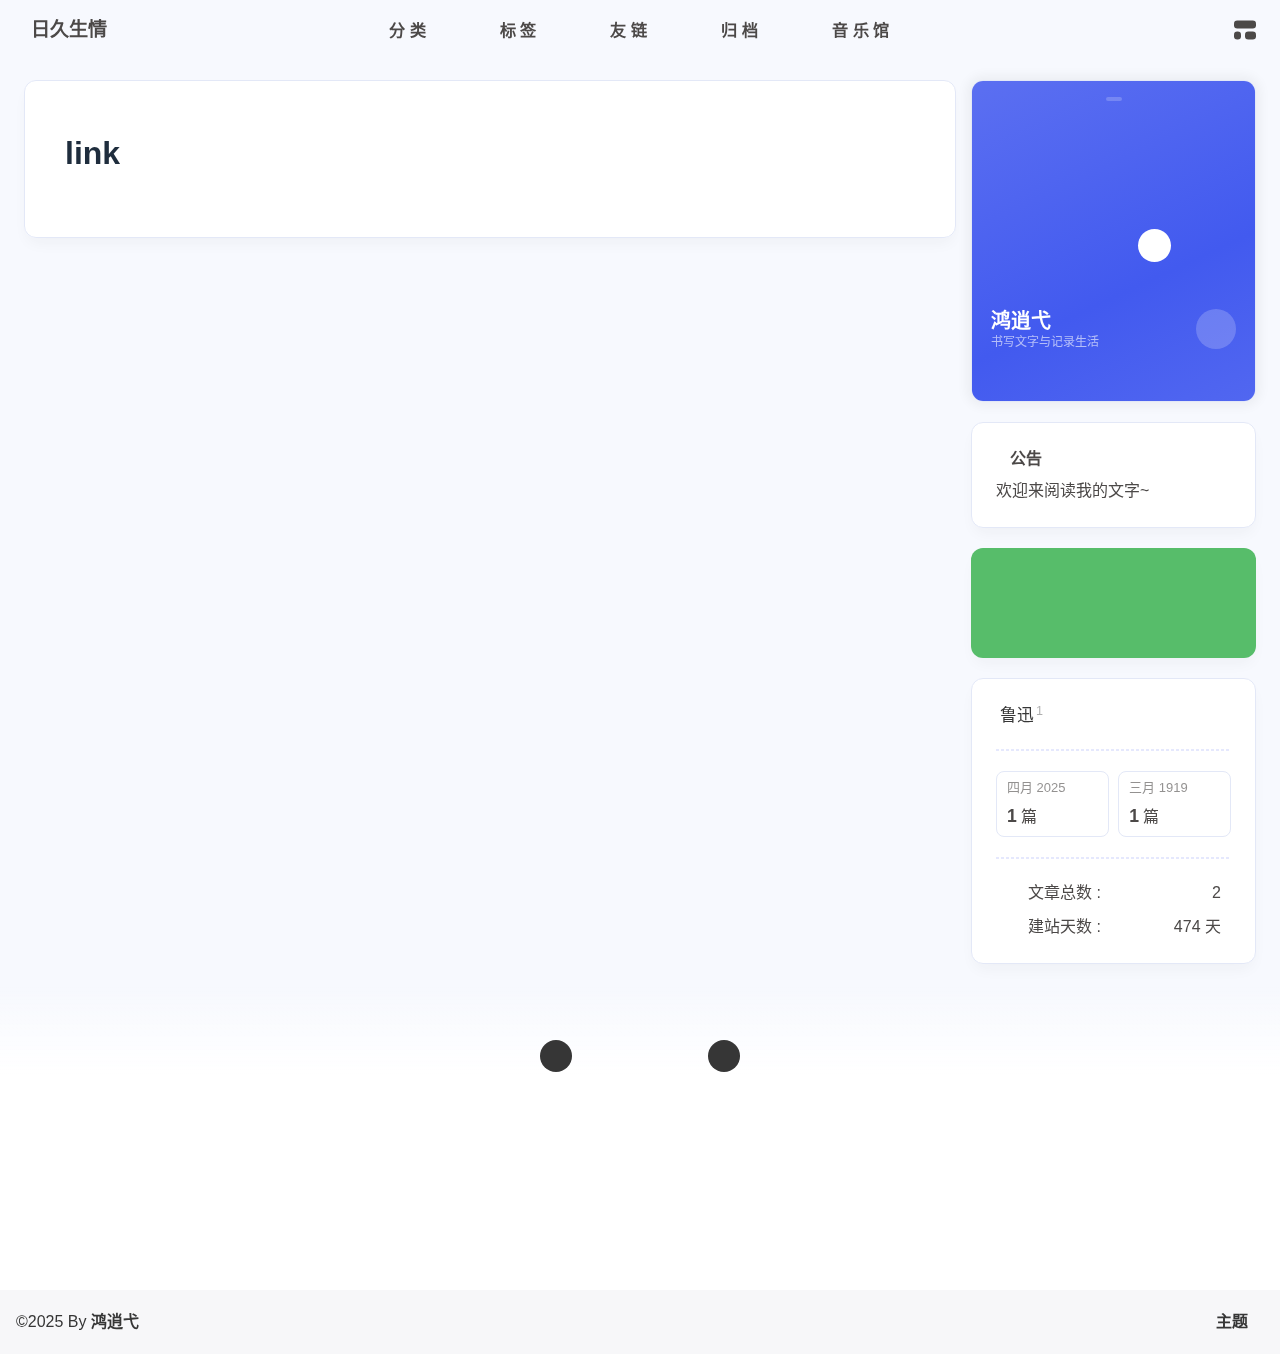
<file: link/index.html>
<!DOCTYPE html><html lang="zh-CN" data-theme="light"><head><meta charset="UTF-8"><meta http-equiv="X-UA-Compatible" content="IE=edge"><meta name="viewport" content="width=device-width, initial-scale=1.0, user-scalable=no"><title>link | 日久生情</title><meta name="keywords" content="purword"><meta name="author" content="鸿逍弋"><meta name="copyright" content="鸿逍弋"><meta name="format-detection" content="telephone=no"><meta name="theme-color" content="#f7f9fe"><meta name="mobile-web-app-capable" content="yes"><meta name="apple-touch-fullscreen" content="yes"><meta name="apple-mobile-web-app-title" content="link"><meta name="application-name" content="link"><meta name="apple-mobile-web-app-capable" content="yes"><meta name="apple-mobile-web-app-status-bar-style" content="#f7f9fe"><meta property="og:type" content="website"><meta property="og:title" content="link"><meta property="og:url" content="https://purword.cn/link/index.html"><meta property="og:site_name" content="日久生情"><meta property="og:description" content="link"><meta property="og:locale" content="zh-CN"><meta property="og:image" content="https://purword.cn/img/tx.png"><meta property="article:author" content="鸿逍弋"><meta property="article:tag" content="purword"><meta name="twitter:card" content="summary"><meta name="twitter:image" content="https://purword.cn/img/tx.png"><meta name="description" content="link"><link rel="shortcut icon" href="/blogfavicon.ico"><link rel="canonical" href="https://purword.cn/link/"><link rel="preconnect" href="//cdn.cbd.int"/><meta name="google-site-verification" content="xxx"/><meta name="baidu-site-verification" content="code-xxx"/><meta name="msvalidate.01" content="xxx"/><link rel="stylesheet" href="/css/index.css"><link rel="stylesheet" href="https://cdn.cbd.int/node-snackbar@0.1.16/dist/snackbar.min.css" media="print" onload="this.media='all'"><link rel="stylesheet" href="https://cdn.cbd.int/@fancyapps/ui@5.0.28/dist/fancybox/fancybox.css" media="print" onload="this.media='all'"><script>const GLOBAL_CONFIG = {
  linkPageTop: undefined,
  peoplecanvas: {"enable":true,"img":"https://upload-bbs.miyoushe.com/upload/2024/07/27/125766904/ba62475f396df9de3316a08ed9e65d86_5680958632268053399..png"},
  postHeadAiDescription: {"enable":true,"gptName":"AnZhiYu","mode":"local","switchBtn":false,"btnLink":"https://afdian.net/item/886a79d4db6711eda42a52540025c377","randomNum":3,"basicWordCount":1000,"key":"xxxx","Referer":"https://xx.xx/"},
  diytitle: {"enable":true,"leaveTitle":"w(ﾟДﾟ)w 不要走！再看看嘛！","backTitle":"♪(^∇^*)欢迎肥来！"},
  LA51: {"enable":true,"ck":"KmFt8hDOMfFUT4zM","LingQueMonitorID":"KmFt8hDOMfFUT4zM"},
  greetingBox: undefined,
  twikooEnvId: '',
  commentBarrageConfig:undefined,
  music_page_default: "nav_music",
  root: '/',
  preloader: {"source":3},
  friends_vue_info: undefined,
  navMusic: true,
  mainTone: {"mode":"api","api":"https://img2color-go.vercel.app/api?img=","cover_change":true},
  authorStatus: {"skills":null},
  algolia: undefined,
  localSearch: undefined,
  translate: {"defaultEncoding":2,"translateDelay":0,"msgToTraditionalChinese":"繁","msgToSimplifiedChinese":"简","rightMenuMsgToTraditionalChinese":"转为繁体","rightMenuMsgToSimplifiedChinese":"转为简体"},
  noticeOutdate: {"limitDay":180,"position":"top","messagePrev":"此文章已","messageNext":"天未更新, 可能已过时."},
  highlight: {"plugin":"highlight.js","highlightCopy":true,"highlightLang":true,"highlightHeightLimit":330},
  copy: {
    success: '复制成功',
    error: '复制错误',
    noSupport: '浏览器不支持'
  },
  relativeDate: {
    homepage: false,
    simplehomepage: true,
    post: false
  },
  runtime: '天',
  date_suffix: {
    just: '刚刚',
    min: '分钟前',
    hour: '小时前',
    day: '天前',
    month: '个月前'
  },
  copyright: {"copy":true,"copyrightEbable":false,"limitCount":50,"languages":{"author":"作者: 鸿逍弋","link":"链接: ","source":"来源: 日久生情","info":"著作权归作者所有。商业转载请联系作者获得授权，非商业转载请注明出处。","copySuccess":"复制成功，复制和转载请标注本文地址"}},
  lightbox: 'fancybox',
  Snackbar: {"chs_to_cht":"你已切换为繁体","cht_to_chs":"你已切换为简体","day_to_night":"你已切换为深色模式","night_to_day":"你已切换为浅色模式","bgLight":"#425AEF","bgDark":"#1f1f1f","position":"top-center"},
  source: {
    justifiedGallery: {
      js: 'https://cdn.cbd.int/flickr-justified-gallery@2.1.2/dist/fjGallery.min.js',
      css: 'https://cdn.cbd.int/flickr-justified-gallery@2.1.2/dist/fjGallery.css'
    }
  },
  isPhotoFigcaption: true,
  islazyload: true,
  isAnchor: true,
  shortcutKey: undefined,
  autoDarkmode: true
}</script><script id="config-diff">var GLOBAL_CONFIG_SITE = {
  configTitle: '日久生情',
  title: 'link',
  postAI: '',
  pageFillDescription: '',
  isPost: false,
  isHome: false,
  isHighlightShrink: false,
  isToc: false,
  postUpdate: '2025-05-07 16:42:31',
  postMainColor: '',
}</script><noscript><style type="text/css">
  #nav {
    opacity: 1
  }
  .justified-gallery img {
    opacity: 1
  }

  #recent-posts time,
  #post-meta time {
    display: inline !important
  }
</style></noscript><script>(win=>{
      win.saveToLocal = {
        set: (key, value, ttl) => {
          if (ttl === 0) return
          const now = Date.now()
          const expiry = now + ttl * 86400000
          const item = {
            value,
            expiry
          }
          localStorage.setItem(key, JSON.stringify(item))
        },
      
        get: key => {
          const itemStr = localStorage.getItem(key)
      
          if (!itemStr) {
            return undefined
          }
          const item = JSON.parse(itemStr)
          const now = Date.now()
      
          if (now > item.expiry) {
            localStorage.removeItem(key)
            return undefined
          }
          return item.value
        }
      }
    
      win.getScript = (url, attr = {}) => new Promise((resolve, reject) => {
        const script = document.createElement('script')
        script.src = url
        script.async = true
        script.onerror = reject
        script.onload = script.onreadystatechange = function() {
          const loadState = this.readyState
          if (loadState && loadState !== 'loaded' && loadState !== 'complete') return
          script.onload = script.onreadystatechange = null
          resolve()
        }

        Object.keys(attr).forEach(key => {
          script.setAttribute(key, attr[key])
        })

        document.head.appendChild(script)
      })
    
      win.getCSS = (url, id = false) => new Promise((resolve, reject) => {
        const link = document.createElement('link')
        link.rel = 'stylesheet'
        link.href = url
        if (id) link.id = id
        link.onerror = reject
        link.onload = link.onreadystatechange = function() {
          const loadState = this.readyState
          if (loadState && loadState !== 'loaded' && loadState !== 'complete') return
          link.onload = link.onreadystatechange = null
          resolve()
        }
        document.head.appendChild(link)
      })
    
      win.activateDarkMode = () => {
        document.documentElement.setAttribute('data-theme', 'dark')
        if (document.querySelector('meta[name="theme-color"]') !== null) {
          document.querySelector('meta[name="theme-color"]').setAttribute('content', '#18171d')
        }
      }
      win.activateLightMode = () => {
        document.documentElement.setAttribute('data-theme', 'light')
        if (document.querySelector('meta[name="theme-color"]') !== null) {
          document.querySelector('meta[name="theme-color"]').setAttribute('content', '#f7f9fe')
        }
      }
      const t = saveToLocal.get('theme')
    
          const isDarkMode = window.matchMedia('(prefers-color-scheme: dark)').matches
          const isLightMode = window.matchMedia('(prefers-color-scheme: light)').matches
          const isNotSpecified = window.matchMedia('(prefers-color-scheme: no-preference)').matches
          const hasNoSupport = !isDarkMode && !isLightMode && !isNotSpecified

          if (t === undefined) {
            if (isLightMode) activateLightMode()
            else if (isDarkMode) activateDarkMode()
            else if (isNotSpecified || hasNoSupport) {
              const now = new Date()
              const hour = now.getHours()
              const isNight = hour <= 6 || hour >= 18
              isNight ? activateDarkMode() : activateLightMode()
            }
            window.matchMedia('(prefers-color-scheme: dark)').addListener(e => {
              if (saveToLocal.get('theme') === undefined) {
                e.matches ? activateDarkMode() : activateLightMode()
              }
            })
          } else if (t === 'light') activateLightMode()
          else activateDarkMode()
        
      const asideStatus = saveToLocal.get('aside-status')
      if (asideStatus !== undefined) {
        if (asideStatus === 'hide') {
          document.documentElement.classList.add('hide-aside')
        } else {
          document.documentElement.classList.remove('hide-aside')
        }
      }
    
      const detectApple = () => {
        if(/iPad|iPhone|iPod|Macintosh/.test(navigator.userAgent)){
          document.documentElement.classList.add('apple')
        }
      }
      detectApple()
    })(window)</script><meta name="generator" content="Hexo 7.3.0"></head><body data-type="anzhiyu"><div id="web_bg"></div><div id="an_music_bg"></div><div id="loading-box" onclick="document.getElementById(&quot;loading-box&quot;).classList.add(&quot;loaded&quot;)"><div class="loading-bg"><img class="loading-img nolazyload" alt="加载头像" src="/img/tx.png"/><div class="loading-image-dot"></div></div></div><script>const preloader = {
  endLoading: () => {
    document.getElementById('loading-box').classList.add("loaded");
  },
  initLoading: () => {
    document.getElementById('loading-box').classList.remove("loaded")
  }
}
window.addEventListener('load',()=> { preloader.endLoading() })
setTimeout(function(){preloader.endLoading();},10000)

if (true) {
  document.addEventListener('pjax:send', () => { preloader.initLoading() })
  document.addEventListener('pjax:complete', () => { preloader.endLoading() })
}</script><link rel="stylesheet" href="https://cdn.bootcdn.net/ajax/libs/pace/1.2.4/themes/blue/pace-theme-loading-bar.min.css"/><script async="async" src="https://cdn.cbd.int/pace-js@1.2.4/pace.min.js" data-pace-options="{ &quot;restartOnRequestAfter&quot;:false,&quot;eventLag&quot;:false}"></script><div class="page" id="body-wrap"><header class="not-top-img" id="page-header"><nav id="nav"><div id="nav-group"><span id="blog_name"><a id="site-name" href="/" accesskey="h"><div class="title">日久生情</div><i class="anzhiyufont anzhiyu-icon-house-chimney"></i></a></span><div class="mask-name-container"><div id="name-container"><a id="page-name" href="javascript:anzhiyu.scrollToDest(0, 500)">PAGE_NAME</a></div></div><div id="menus"><div class="menus_items"><div class="menus_item"><a class="site-page" href="javascript:void(0);"><span> 分类</span></a><ul class="menus_item_child"><li><a class="site-page child faa-parent animated-hover" href="/categories/%E7%9F%AD%E7%AF%87%E5%B0%8F%E8%AF%B4"><svg class="icon faa-tada" aria-hidden="true"><use xlink:href="#icon-shapes"></use></svg><span> 短篇小说</span></a></li></ul></div><div class="menus_item"><a class="site-page faa-parent animated-hover" href="/tags/"><svg class="icon faa-tada" aria-hidden="true"><use xlink:href="#icon-tags"></use></svg><span> 标签</span></a></div><div class="menus_item"><a class="site-page faa-parent animated-hover" href="/link/"><svg class="icon faa-tada" aria-hidden="true"><use xlink:href="#icon-link"></use></svg><span> 友链</span></a></div><div class="menus_item"><a class="site-page faa-parent animated-hover" href="/archives/"><svg class="icon faa-tada" aria-hidden="true"><use xlink:href="#icon-guidang"></use></svg><span> 归档</span></a></div><div class="menus_item"><a class="site-page faa-parent animated-hover" href="/music/"><svg class="icon faa-tada" aria-hidden="true"><use xlink:href="#icon-music"></use></svg><span> 音乐馆</span></a></div></div></div><div id="nav-right"><div class="nav-button" id="randomPost_button"><a class="site-page" onclick="toRandomPost()" title="随机前往一个文章" href="javascript:void(0);"><i class="anzhiyufont anzhiyu-icon-dice"></i></a></div><input id="center-console" type="checkbox"/><label class="widget" for="center-console" title="中控台" onclick="anzhiyu.switchConsole();"><i class="left"></i><i class="widget center"></i><i class="widget right"></i></label><div id="console"><div class="console-card-group-reward"><ul class="reward-all console-card"><li class="reward-item"><a href="https://npm.elemecdn.com/anzhiyu-blog@1.1.6/img/post/common/qrcode-weichat.png" target="_blank"><img class="post-qr-code-img" alt="微信" src= "[data-uri]" onerror="this.onerror=null,this.src=&quot;/img/404.jpeg&quot;" data-lazy-src="https://npm.elemecdn.com/anzhiyu-blog@1.1.6/img/post/common/qrcode-weichat.png"/></a><div class="post-qr-code-desc">微信</div></li><li class="reward-item"><a href="https://npm.elemecdn.com/anzhiyu-blog@1.1.6/img/post/common/qrcode-alipay.png" target="_blank"><img class="post-qr-code-img" alt="支付宝" src= "[data-uri]" onerror="this.onerror=null,this.src=&quot;/img/404.jpeg&quot;" data-lazy-src="https://npm.elemecdn.com/anzhiyu-blog@1.1.6/img/post/common/qrcode-alipay.png"/></a><div class="post-qr-code-desc">支付宝</div></li></ul></div><div class="console-card-group"><div class="console-card-group-left"><div class="console-card" id="card-newest-comments"><div class="card-content"><div class="author-content-item-tips">互动</div><span class="author-content-item-title"> 最新评论</span></div><div class="aside-list"><span>正在加载中...</span></div></div></div><div class="console-card-group-right"><div class="console-card tags"><div class="card-content"><div class="author-content-item-tips">兴趣点</div><span class="author-content-item-title">寻找你感兴趣的领域</span><div class="card-tags"><div class="item-headline"></div><div class="card-tag-cloud"><a href="/tags/%E9%B2%81%E8%BF%85/" style="font-size: 1.05rem;">鲁迅<sup>1</sup></a></div></div><hr/></div></div><div class="console-card history"><div class="item-headline"><i class="anzhiyufont anzhiyu-icon-box-archiv"></i><span>文章</span></div><div class="card-archives"><div class="item-headline"><i class="anzhiyufont anzhiyu-icon-archive"></i><span>归档</span></div><ul class="card-archive-list"><li class="card-archive-list-item"><a class="card-archive-list-link" href="/archives/2025/04/"><span class="card-archive-list-date">四月 2025</span><div class="card-archive-list-count-group"><span class="card-archive-list-count">1</span><span>篇</span></div></a></li><li class="card-archive-list-item"><a class="card-archive-list-link" href="/archives/1919/03/"><span class="card-archive-list-date">三月 1919</span><div class="card-archive-list-count-group"><span class="card-archive-list-count">1</span><span>篇</span></div></a></li></ul></div><hr/></div></div></div><div class="button-group"><div class="console-btn-item"><a class="darkmode_switchbutton" title="显示模式切换" href="javascript:void(0);"><i class="anzhiyufont anzhiyu-icon-moon"></i></a></div><div class="console-btn-item" id="consoleHideAside" onclick="anzhiyu.hideAsideBtn()" title="边栏显示控制"><a class="asideSwitch"><i class="anzhiyufont anzhiyu-icon-arrows-left-right"></i></a></div><div class="console-btn-item" id="consoleMusic" onclick="anzhiyu.musicToggle()" title="音乐开关"><a class="music-switch"><i class="anzhiyufont anzhiyu-icon-music"></i></a></div></div><div class="console-mask" onclick="anzhiyu.hideConsole()" href="javascript:void(0);"></div></div><div class="nav-button" id="nav-totop"><a class="totopbtn" href="javascript:void(0);"><i class="anzhiyufont anzhiyu-icon-arrow-up"></i><span id="percent" onclick="anzhiyu.scrollToDest(0,500)">0</span></a></div><div id="toggle-menu"><a class="site-page" href="javascript:void(0);" title="切换"><i class="anzhiyufont anzhiyu-icon-bars"></i></a></div></div></div></nav></header><main id="blog-container"><div class="layout" id="content-inner"><div id="page"><h1 class="page-title">link</h1><div id="article-container"><div class="flink"></div></div></div><div class="aside-content" id="aside-content"><div class="card-widget card-info"><div class="card-content"><div class="author-info__sayhi" id="author-info__sayhi" onclick="anzhiyu.changeSayHelloText()"></div><div class="author-info-avatar"><img class="avatar-img" src= "[data-uri]" onerror="this.onerror=null,this.src=&quot;/img/404.jpeg&quot;" data-lazy-src="/img/tx.png" onerror="this.onerror=null;this.src='/img/friend_404.gif'" alt="avatar"/><div class="author-status"><img class="g-status" src= "[data-uri]" onerror="this.onerror=null,this.src=&quot;/img/404.jpeg&quot;" data-lazy-src="https://emotion.acs.pw/emotion/Heo-100/开心.png" alt="status"/></div></div><div class="author-info__description">书写文字与记录生活</div><div class="author-info__bottom-group"><a class="author-info__bottom-group-left" href="/"><h1 class="author-info__name">鸿逍弋</h1><div class="author-info__desc">书写文字与记录生活</div></a><div class="card-info-social-icons is-center"><a class="social-icon faa-parent animated-hover" href="https://github.com/psdirm" target="_blank" title="Github"><svg class="icon faa-tada" aria-hidden="true"><use xlink:href="#icon-github"></use></svg></a></div></div></div></div><div class="card-widget card-announcement"><div class="item-headline"><i class="anzhiyufont anzhiyu-icon-bullhorn anzhiyu-shake"></i><span>公告</span></div><div class="announcement_content">欢迎来阅读我的文字~</div></div><div class="card-widget anzhiyu-right-widget" id="card-wechat" onclick="null"><div id="flip-wrapper"><div id="flip-content"><div class="face" style="background: url(https://bu.dusays.com/2023/01/13/63c02edf44033.png) center center / 100% no-repeat"></div><div class="back face" style="background: url(https://bu.dusays.com/2023/05/13/645fa415e8694.png) center center / 100% no-repeat"></div></div></div></div><div class="sticky_layout"><div class="card-widget"><div class="card-tags"><div class="item-headline"></div><div class="card-tag-cloud"><a href="/tags/%E9%B2%81%E8%BF%85/" style="font-size: 1.05rem;">鲁迅<sup>1</sup></a></div></div><hr/><div class="card-archives"><div class="item-headline"><i class="anzhiyufont anzhiyu-icon-archive"></i><span>归档</span></div><ul class="card-archive-list"><li class="card-archive-list-item"><a class="card-archive-list-link" href="/archives/2025/04/"><span class="card-archive-list-date">四月 2025</span><div class="card-archive-list-count-group"><span class="card-archive-list-count">1</span><span>篇</span></div></a></li><li class="card-archive-list-item"><a class="card-archive-list-link" href="/archives/1919/03/"><span class="card-archive-list-date">三月 1919</span><div class="card-archive-list-count-group"><span class="card-archive-list-count">1</span><span>篇</span></div></a></li></ul></div><hr/><div class="card-webinfo"><div class="item-headline"><i class="anzhiyufont anzhiyu-icon-chart-line"></i><span>网站资讯</span></div><div class="webinfo"><div class="webinfo-item"><div class="webinfo-item-title"><i class="anzhiyufont anzhiyu-icon-file-lines"></i><div class="item-name">文章总数 :</div></div><div class="item-count">2</div></div><div class="webinfo-item"><div class="webinfo-item-title"><i class="anzhiyufont anzhiyu-icon-stopwatch"></i><div class="item-name">建站天数 :</div></div><div class="item-count" id="runtimeshow" data-publishDate="2025-04-06T12:00:00.000Z"><i class="anzhiyufont anzhiyu-icon-spinner anzhiyu-spin"></i></div></div></div></div></div></div></div></div></main><footer id="footer"><div id="footer-wrap"><div id="footer_deal"><a class="deal_link" href="mailto:psdirm@qq.com" title="email"><svg class="icon" aria-hidden="true"><use xlink:href="#icon-envelope"></use></svg></a><img class="footer_mini_logo" title="返回顶部" alt="返回顶部" onclick="anzhiyu.scrollToDest(0, 500)" src= "[data-uri]" onerror="this.onerror=null,this.src=&quot;/img/404.jpeg&quot;" data-lazy-src="/img/tx.png" size="50px"/><a class="deal_link" target="_blank" rel="noopener" href="https://github.com/psdirm" title="Github"><svg class="icon" aria-hidden="true"><use xlink:href="#icon-github"></use></svg></a></div><div id="workboard"><img class="workSituationImg boardsign" src= "[data-uri]" onerror="this.onerror=null,this.src=&quot;/img/404.jpeg&quot;" data-lazy-src="https://npm.elemecdn.com/anzhiyu-blog@2.0.4/img/badge/安知鱼-上班摸鱼中.svg" alt="距离月入25k也就还差一个大佬带我~" title="距离月入25k也就还差一个大佬带我~"/><div id="runtimeTextTip"></div></div><p id="ghbdages"><a class="github-badge" target="_blank" href="https://hexo.io/" style="margin-inline:5px" data-title="博客框架为Hexo_v5.4.0" title="博客框架为Hexo_v5.4.0"><img src= "[data-uri]" onerror="this.onerror=null,this.src=&quot;/img/404.jpeg&quot;" data-lazy-src="https://npm.elemecdn.com/anzhiyu-blog@2.1.5/img/badge/Frame-Hexo.svg" alt="博客框架为Hexo_v5.4.0"/></a><a class="github-badge" target="_blank" href="https://github.com/" style="margin-inline:5px" data-title="本站项目由Github托管" title="本站项目由Github托管"><img src= "[data-uri]" onerror="this.onerror=null,this.src=&quot;/img/404.jpeg&quot;" data-lazy-src="https://npm.elemecdn.com/anzhiyu-blog@2.1.5/img/badge/Source-Github.svg" alt="本站项目由Github托管"/></a></p></div><div id="footer-bar"><div class="footer-bar-links"><div class="footer-bar-left"><div id="footer-bar-tips"><div class="copyright">&copy;2025 By <a class="footer-bar-link" href="/" title="鸿逍弋" target="_blank">鸿逍弋</a></div></div><div id="footer-type-tips"></div></div><div class="footer-bar-right"><a class="footer-bar-link" target="_blank" rel="noopener" href="https://github.com/anzhiyu-c/hexo-theme-anzhiyu" title="主题">主题</a></div></div></div></footer></div><div id="sidebar"><div id="menu-mask"></div><div id="sidebar-menus"><div class="sidebar-site-data site-data is-center"><a href="/archives/" title="archive"><div class="headline">文章</div><div class="length-num">2</div></a><a href="/tags/" title="tag"><div class="headline">标签</div><div class="length-num">1</div></a><a href="/categories/" title="category"><div class="headline">分类</div><div class="length-num">1</div></a></div><span class="sidebar-menu-item-title">功能</span><div class="sidebar-menu-item"><a class="darkmode_switchbutton menu-child" href="javascript:void(0);" title="显示模式"><i class="anzhiyufont anzhiyu-icon-circle-half-stroke"></i><span>显示模式</span></a></div><div class="back-menu-list-groups"><div class="back-menu-list-group"><div class="back-menu-list-title">网页</div><div class="back-menu-list"><a class="back-menu-item" href="https://purword.cn/" title="博客"><img class="back-menu-item-icon" src= "[data-uri]" onerror="this.onerror=null,this.src=&quot;/img/404.jpeg&quot;" data-lazy-src="/img/favicon.ico" alt="博客"/><span class="back-menu-item-text">博客</span></a></div></div><div class="back-menu-list-group"><div class="back-menu-list-title">文字</div><div class="back-menu-list"><a class="back-menu-item" target="_blank" rel="noopener" href="https://image.anheyu.com/"><img class="back-menu-item-icon" src= "[data-uri]" onerror="this.onerror=null,this.src=&quot;/img/404.jpeg&quot;" data-lazy-src="https://image.anheyu.com/favicon.ico"/><span class="back-menu-item-text"></span></a></div></div></div><div class="menus_items"><div class="menus_item"><a class="site-page" href="javascript:void(0);"><span> 分类</span></a><ul class="menus_item_child"><li><a class="site-page child faa-parent animated-hover" href="/categories/%E7%9F%AD%E7%AF%87%E5%B0%8F%E8%AF%B4"><svg class="icon faa-tada" aria-hidden="true"><use xlink:href="#icon-shapes"></use></svg><span> 短篇小说</span></a></li></ul></div><div class="menus_item"><a class="site-page faa-parent animated-hover" href="/tags/"><svg class="icon faa-tada" aria-hidden="true"><use xlink:href="#icon-tags"></use></svg><span> 标签</span></a></div><div class="menus_item"><a class="site-page faa-parent animated-hover" href="/link/"><svg class="icon faa-tada" aria-hidden="true"><use xlink:href="#icon-link"></use></svg><span> 友链</span></a></div><div class="menus_item"><a class="site-page faa-parent animated-hover" href="/archives/"><svg class="icon faa-tada" aria-hidden="true"><use xlink:href="#icon-guidang"></use></svg><span> 归档</span></a></div><div class="menus_item"><a class="site-page faa-parent animated-hover" href="/music/"><svg class="icon faa-tada" aria-hidden="true"><use xlink:href="#icon-music"></use></svg><span> 音乐馆</span></a></div></div><span class="sidebar-menu-item-title">标签</span><div class="card-tags"><div class="item-headline"></div><div class="card-tag-cloud"><a href="/tags/%E9%B2%81%E8%BF%85/" style="font-size: 0.88rem;">鲁迅<sup>1</sup></a></div></div><hr/></div></div><div id="rightside"><div id="rightside-config-hide"><button id="translateLink" type="button" title="简繁转换">繁</button><button id="darkmode" type="button" title="浅色和深色模式转换"><i class="anzhiyufont anzhiyu-icon-circle-half-stroke"></i></button><button id="hide-aside-btn" type="button" title="单栏和双栏切换"><i class="anzhiyufont anzhiyu-icon-arrows-left-right"></i></button></div><div id="rightside-config-show"><button id="rightside-config" type="button" title="设置"><i class="anzhiyufont anzhiyu-icon-gear"></i></button><button id="go-up" type="button" title="回到顶部"><i class="anzhiyufont anzhiyu-icon-arrow-up"></i></button></div></div><div id="nav-music"><a id="nav-music-hoverTips" onclick="anzhiyu.musicToggle()" accesskey="m">播放音乐</a><div id="console-music-bg"></div><meting-js id="13700605503" server="netease" type="playlist" mutex="true" preload="none" theme="var(--anzhiyu-main)" data-lrctype="0" order="random" volume="0.7"></meting-js></div><div id="rightMenu"><div class="rightMenu-group rightMenu-small"><div class="rightMenu-item" id="menu-backward"><i class="anzhiyufont anzhiyu-icon-arrow-left"></i></div><div class="rightMenu-item" id="menu-forward"><i class="anzhiyufont anzhiyu-icon-arrow-right"></i></div><div class="rightMenu-item" id="menu-refresh"><i class="anzhiyufont anzhiyu-icon-arrow-rotate-right" style="font-size: 1rem;"></i></div><div class="rightMenu-item" id="menu-top"><i class="anzhiyufont anzhiyu-icon-arrow-up"></i></div></div><div class="rightMenu-group rightMenu-line rightMenuPlugin"><div class="rightMenu-item" id="menu-copytext"><i class="anzhiyufont anzhiyu-icon-copy"></i><span>复制选中文本</span></div><div class="rightMenu-item" id="menu-pastetext"><i class="anzhiyufont anzhiyu-icon-paste"></i><span>粘贴文本</span></div><a class="rightMenu-item" id="menu-commenttext"><i class="anzhiyufont anzhiyu-icon-comment-medical"></i><span>引用到评论</span></a><div class="rightMenu-item" id="menu-newwindow"><i class="anzhiyufont anzhiyu-icon-window-restore"></i><span>新窗口打开</span></div><div class="rightMenu-item" id="menu-copylink"><i class="anzhiyufont anzhiyu-icon-link"></i><span>复制链接地址</span></div><div class="rightMenu-item" id="menu-copyimg"><i class="anzhiyufont anzhiyu-icon-images"></i><span>复制此图片</span></div><div class="rightMenu-item" id="menu-downloadimg"><i class="anzhiyufont anzhiyu-icon-download"></i><span>下载此图片</span></div><div class="rightMenu-item" id="menu-newwindowimg"><i class="anzhiyufont anzhiyu-icon-window-restore"></i><span>新窗口打开图片</span></div><div class="rightMenu-item" id="menu-search"><i class="anzhiyufont anzhiyu-icon-magnifying-glass"></i><span>站内搜索</span></div><div class="rightMenu-item" id="menu-searchBaidu"><i class="anzhiyufont anzhiyu-icon-magnifying-glass"></i><span>百度搜索</span></div><div class="rightMenu-item" id="menu-music-toggle"><i class="anzhiyufont anzhiyu-icon-play"></i><span>播放音乐</span></div><div class="rightMenu-item" id="menu-music-back"><i class="anzhiyufont anzhiyu-icon-backward"></i><span>切换到上一首</span></div><div class="rightMenu-item" id="menu-music-forward"><i class="anzhiyufont anzhiyu-icon-forward"></i><span>切换到下一首</span></div><div class="rightMenu-item" id="menu-music-playlist" onclick="window.open(&quot;https://music.163.com/#/playlist?id=13700605503&quot;, &quot;_blank&quot;);" style="display: none;"><i class="anzhiyufont anzhiyu-icon-radio"></i><span>查看所有歌曲</span></div><div class="rightMenu-item" id="menu-music-copyMusicName"><i class="anzhiyufont anzhiyu-icon-copy"></i><span>复制歌名</span></div></div><div class="rightMenu-group rightMenu-line rightMenuOther"><a class="rightMenu-item menu-link" id="menu-randomPost"><i class="anzhiyufont anzhiyu-icon-shuffle"></i><span>随便逛逛</span></a><a class="rightMenu-item menu-link" href="/categories/"><i class="anzhiyufont anzhiyu-icon-cube"></i><span>博客分类</span></a><a class="rightMenu-item menu-link" href="/tags/"><i class="anzhiyufont anzhiyu-icon-tags"></i><span>文章标签</span></a></div><div class="rightMenu-group rightMenu-line rightMenuOther"><a class="rightMenu-item" id="menu-copy" href="javascript:void(0);"><i class="anzhiyufont anzhiyu-icon-copy"></i><span>复制地址</span></a><a class="rightMenu-item" id="menu-commentBarrage" href="javascript:void(0);"><i class="anzhiyufont anzhiyu-icon-message"></i><span class="menu-commentBarrage-text">关闭热评</span></a><a class="rightMenu-item" id="menu-darkmode" href="javascript:void(0);"><i class="anzhiyufont anzhiyu-icon-circle-half-stroke"></i><span class="menu-darkmode-text">深色模式</span></a><a class="rightMenu-item" id="menu-translate" href="javascript:void(0);"><i class="anzhiyufont anzhiyu-icon-language"></i><span>轉為繁體</span></a></div></div><div id="rightmenu-mask"></div><div><script src="/js/utils.js"></script><script src="/js/main.js"></script><script src="/js/tw_cn.js"></script><script src="https://cdn.cbd.int/@fancyapps/ui@5.0.28/dist/fancybox/fancybox.umd.js"></script><script src="https://cdn.cbd.int/instant.page@5.2.0/instantpage.js" type="module"></script><script src="https://cdn.cbd.int/vanilla-lazyload@17.8.5/dist/lazyload.iife.min.js"></script><script src="https://cdn.cbd.int/node-snackbar@0.1.16/dist/snackbar.min.js"></script><script>function panguFn () {
  if (typeof pangu === 'object') pangu.autoSpacingPage()
  else {
    getScript('https://cdn.cbd.int/pangu@4.0.7/dist/browser/pangu.min.js')
      .then(() => {
        pangu.autoSpacingPage()
      })
  }
}

function panguInit () {
  if (true){
    GLOBAL_CONFIG_SITE.isPost && panguFn()
  } else {
    panguFn()
  }
}

document.addEventListener('DOMContentLoaded', panguInit)</script><canvas id="universe"></canvas><script async src="https://npm.elemecdn.com/anzhiyu-theme-static@1.0.0/dark/dark.js"></script><script>// 消除控制台打印
var HoldLog = console.log;
console.log = function () {};
let now1 = new Date();
queueMicrotask(() => {
  const Log = function () {
    HoldLog.apply(console, arguments);
  }; //在恢复前输出日志
  const grt = new Date("04/06/2025 20:00:00"); //此处修改你的建站时间或者网站上线时间
  now1.setTime(now1.getTime() + 250);
  const days = (now1 - grt) / 1000 / 60 / 60 / 24;
  const dnum = Math.floor(days);
  const ascll = [
    `欢迎使用安知鱼!`,
    `生活明朗, 万物可爱`,
    `
        
       █████╗ ███╗   ██╗███████╗██╗  ██╗██╗██╗   ██╗██╗   ██╗
      ██╔══██╗████╗  ██║╚══███╔╝██║  ██║██║╚██╗ ██╔╝██║   ██║
      ███████║██╔██╗ ██║  ███╔╝ ███████║██║ ╚████╔╝ ██║   ██║
      ██╔══██║██║╚██╗██║ ███╔╝  ██╔══██║██║  ╚██╔╝  ██║   ██║
      ██║  ██║██║ ╚████║███████╗██║  ██║██║   ██║   ╚██████╔╝
      ╚═╝  ╚═╝╚═╝  ╚═══╝╚══════╝╚═╝  ╚═╝╚═╝   ╚═╝    ╚═════╝
        
        `,
    "已上线",
    dnum,
    "天",
    "©2025 By 安知鱼 V1.6.14",
  ];
  const ascll2 = [`NCC2-036`, `调用前置摄像头拍照成功，识别为【小笨蛋】.`, `Photo captured: `, `🤪`];

  setTimeout(
    Log.bind(
      console,
      `\n%c${ascll[0]} %c ${ascll[1]} %c ${ascll[2]} %c${ascll[3]}%c ${ascll[4]}%c ${ascll[5]}\n\n%c ${ascll[6]}\n`,
      "color:#425AEF",
      "",
      "color:#425AEF",
      "color:#425AEF",
      "",
      "color:#425AEF",
      ""
    )
  );
  setTimeout(
    Log.bind(
      console,
      `%c ${ascll2[0]} %c ${ascll2[1]} %c \n${ascll2[2]} %c\n${ascll2[3]}\n`,
      "color:white; background-color:#4fd953",
      "",
      "",
      'background:url("https://npm.elemecdn.com/anzhiyu-blog@1.1.6/img/post/common/tinggge.gif") no-repeat;font-size:450%'
    )
  );

  setTimeout(Log.bind(console, "%c WELCOME %c 你好，小笨蛋.", "color:white; background-color:#4f90d9", ""));

  setTimeout(
    console.warn.bind(
      console,
      "%c ⚡ Powered by 安知鱼 %c 你正在访问 鸿逍弋 的博客.",
      "color:white; background-color:#f0ad4e",
      ""
    )
  );

  setTimeout(Log.bind(console, "%c W23-12 %c 你已打开控制台.", "color:white; background-color:#4f90d9", ""));

  setTimeout(
    console.warn.bind(console, "%c S013-782 %c 你现在正处于监控中.", "color:white; background-color:#d9534f", "")
  );
});</script><script async src="/anzhiyu/random.js"></script><script async="async">(function () {
  var grt = new Date("04/06/2025 20:00:00"); //设置网站上线时间
  var now = new Date();
  var dnum;
  var hnum;
  var mnum;
  var snum;
  var nowHour;

  // 计算并更新天数、小时数、分钟数和秒数
  function updateTime() {
    now = new Date(); // 更新 now 的值
    nowHour = now.getHours(); // 更新 nowHour 的值
    var days = (now - grt) / 1000 / 60 / 60 / 24;
    dnum = Math.floor(days);
    var hours = (now - grt) / 1000 / 60 / 60 - 24 * dnum;
    hnum = Math.floor(hours);
    if (String(hnum).length == 1) {
      hnum = "0" + hnum;
    }
    var minutes = (now - grt) / 1000 / 60 - 24 * 60 * dnum - 60 * hnum;
    mnum = Math.floor(minutes);
    if (String(mnum).length == 1) {
      mnum = "0" + mnum;
    }
    var seconds = (now - grt) / 1000 - 24 * 60 * 60 * dnum - 60 * 60 * hnum - 60 * mnum;
    snum = Math.round(seconds);
    if (String(snum).length == 1) {
      snum = "0" + snum;
    }
  }

  // 更新网页中显示的网站运行时间
  function updateHtml() {
    const footer = document.getElementById("footer");
    if (!footer) return
    let currentTimeHtml = "";
    if (nowHour < 18 && nowHour >= 9) {
      // 如果是上班时间，默认就是"安知鱼-上班摸鱼中.svg"图片，不需要更改
      currentTimeHtml = `本站居然运行了 ${dnum} 天<span id='runtime'> ${hnum} 小时 ${mnum} 分 ${snum} 秒 </span><i class='anzhiyufont anzhiyu-icon-heartbeat' style='color:red'></i>`;
    } else {
      // 如果是下班时间，插入"安知鱼-下班啦.svg"图片
      let img = document.querySelector("#workboard .workSituationImg");
      if (img != null) {
        img.src = "https://npm.elemecdn.com/anzhiyu-blog@2.0.4/img/badge/安知鱼-下班啦.svg";
        img.title = "下班了就该开开心心的玩耍，嘿嘿~";
        img.alt = "下班了就该开开心心的玩耍，嘿嘿~";
      }

      currentTimeHtml = `本站居然运行了 ${dnum} 天<span id='runtime'> ${hnum} 小时 ${mnum} 分 ${snum} 秒 </span><i class='anzhiyufont anzhiyu-icon-heartbeat' style='color:red'></i>`;
    }

    if (document.getElementById("runtimeTextTip")) {
      document.getElementById("runtimeTextTip").innerHTML = currentTimeHtml;
    }
  }

  setInterval(() => {
    updateTime();
    updateHtml();
  }, 1000);
})();</script><div class="js-pjax"><input type="hidden" name="page-type" id="page-type" value="link"></div><script>var visitorMail = "";
</script><script async data-pjax src="https://cdn.cbd.int/anzhiyu-theme-static@1.0.0/waterfall/waterfall.js"></script><script src="https://lf3-cdn-tos.bytecdntp.com/cdn/expire-1-M/qrcodejs/1.0.0/qrcode.min.js"></script><link rel="stylesheet" href="https://cdn.cbd.int/anzhiyu-theme-static@1.1.9/icon/ali_iconfont_css.css"><script async src="https://at.alicdn.com/t/c/font_4886124_842es4xp4z3.js"></script><script id="LA-DATA-WIDGET" crossorigin="anonymous" charset="UTF-8" src="https://v6-widget.51.la/v6/KmFt8hDOMfFUT4zM/quote.js?theme=4&f=12&display=0,0,1,1,0,1,1,1"></script><script id="click-show-text" src="https://cdn.cbd.int/butterfly-extsrc@1.1.3/dist/click-show-text.min.js" data-mobile="false" data-text="平安,快乐,健康,幸福,好好学习,天天向上,I,LOVE,I" data-fontsize="15px" data-random="false" async="async"></script><link rel="stylesheet" href="https://cdn.cbd.int/anzhiyu-theme-static@1.0.0/aplayer/APlayer.min.css" media="print" onload="this.media='all'"><script src="https://cdn.cbd.int/anzhiyu-blog-static@1.0.1/js/APlayer.min.js"></script><script src="https://cdn.cbd.int/hexo-anzhiyu-music@1.0.1/assets/js/Meting2.min.js"></script><script src="https://cdn.cbd.int/pjax@0.2.8/pjax.min.js"></script><script>let pjaxSelectors = ["head > title","#config-diff","#body-wrap","#rightside-config-hide","#rightside-config-show",".js-pjax"]
var pjax = new Pjax({
  elements: 'a:not([target="_blank"])',
  selectors: pjaxSelectors,
  cacheBust: false,
  analytics: false,
  scrollRestoration: false
})

document.addEventListener('pjax:send', function () {
  // removeEventListener scroll 
  anzhiyu.removeGlobalFnEvent('pjax')
  anzhiyu.removeGlobalFnEvent('themeChange')

  document.getElementById('rightside').classList.remove('rightside-show')
  
  if (window.aplayers) {
    for (let i = 0; i < window.aplayers.length; i++) {
      if (!window.aplayers[i].options.fixed) {
        window.aplayers[i].destroy()
      }
    }
  }

  typeof typed === 'object' && typed.destroy()

  //reset readmode
  const $bodyClassList = document.body.classList
  $bodyClassList.contains('read-mode') && $bodyClassList.remove('read-mode')
})

document.addEventListener('pjax:complete', function () {
  window.refreshFn()

  document.querySelectorAll('script[data-pjax]').forEach(item => {
    const newScript = document.createElement('script')
    const content = item.text || item.textContent || item.innerHTML || ""
    Array.from(item.attributes).forEach(attr => newScript.setAttribute(attr.name, attr.value))
    newScript.appendChild(document.createTextNode(content))
    item.parentNode.replaceChild(newScript, item)
  })

  GLOBAL_CONFIG.islazyload && window.lazyLoadInstance.update()

  typeof panguInit === 'function' && panguInit()

  // google analytics
  typeof gtag === 'function' && gtag('config', '', {'page_path': window.location.pathname});

  // baidu analytics
  typeof _hmt === 'object' && _hmt.push(['_trackPageview',window.location.pathname]);

  typeof loadMeting === 'function' && document.getElementsByClassName('aplayer').length && loadMeting()

  // prismjs
  typeof Prism === 'object' && Prism.highlightAll()
})

document.addEventListener('pjax:error', e => {
  if (e.request.status === 404) {
    pjax.loadUrl('/404.html')
  }
})</script><script charset="UTF-8" src="https://cdn.cbd.int/anzhiyu-theme-static@1.1.5/accesskey/accesskey.js"></script></div><div id="popup-window"><div class="popup-window-title">通知</div><div class="popup-window-divider"></div><div class="popup-window-content"><div class="popup-tip">你好呀</div><div class="popup-link"><i class="anzhiyufont anzhiyu-icon-arrow-circle-right"></i></div></div></div></body></html>
</file>
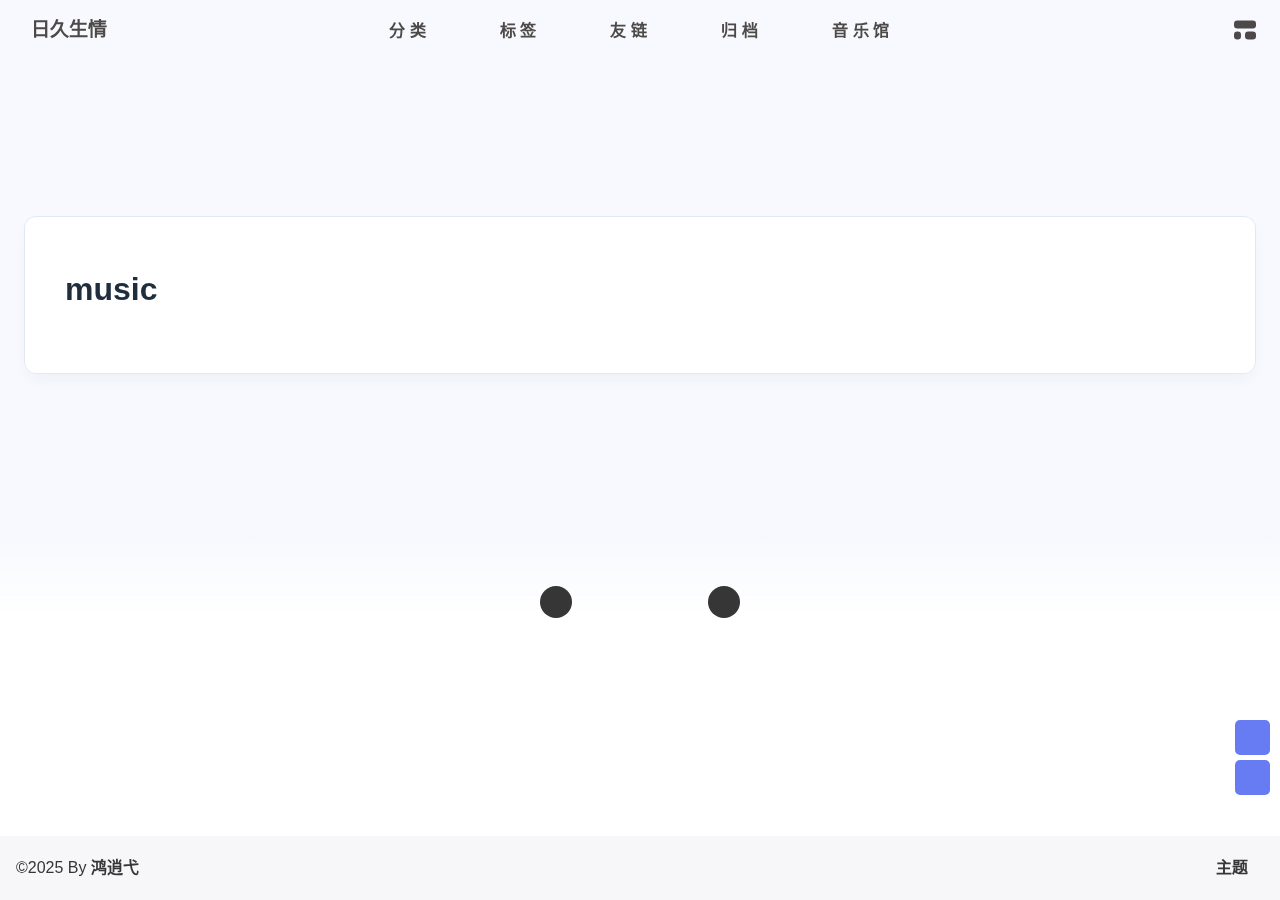
<file: music/index.html>
<!DOCTYPE html><html lang="zh-CN" data-theme="light"><head><meta charset="UTF-8"><meta http-equiv="X-UA-Compatible" content="IE=edge"><meta name="viewport" content="width=device-width, initial-scale=1.0, user-scalable=no"><title>music | 日久生情</title><meta name="keywords" content="purword"><meta name="author" content="鸿逍弋"><meta name="copyright" content="鸿逍弋"><meta name="format-detection" content="telephone=no"><meta name="theme-color" content="#f7f9fe"><meta name="mobile-web-app-capable" content="yes"><meta name="apple-touch-fullscreen" content="yes"><meta name="apple-mobile-web-app-title" content="music"><meta name="application-name" content="music"><meta name="apple-mobile-web-app-capable" content="yes"><meta name="apple-mobile-web-app-status-bar-style" content="#f7f9fe"><meta property="og:type" content="website"><meta property="og:title" content="music"><meta property="og:url" content="https://purword.cn/music/index.html"><meta property="og:site_name" content="日久生情"><meta property="og:description" content="music"><meta property="og:locale" content="zh-CN"><meta property="og:image" content="https://purword.cn/img/tx.png"><meta property="article:author" content="鸿逍弋"><meta property="article:tag" content="purword"><meta name="twitter:card" content="summary"><meta name="twitter:image" content="https://purword.cn/img/tx.png"><meta name="description" content="music"><link rel="shortcut icon" href="/blogfavicon.ico"><link rel="canonical" href="https://purword.cn/music/"><link rel="preconnect" href="//cdn.cbd.int"/><meta name="google-site-verification" content="xxx"/><meta name="baidu-site-verification" content="code-xxx"/><meta name="msvalidate.01" content="xxx"/><link rel="stylesheet" href="/css/index.css"><link rel="stylesheet" href="https://cdn.cbd.int/node-snackbar@0.1.16/dist/snackbar.min.css" media="print" onload="this.media='all'"><link rel="stylesheet" href="https://cdn.cbd.int/@fancyapps/ui@5.0.28/dist/fancybox/fancybox.css" media="print" onload="this.media='all'"><script>const GLOBAL_CONFIG = {
  linkPageTop: undefined,
  peoplecanvas: {"enable":true,"img":"https://upload-bbs.miyoushe.com/upload/2024/07/27/125766904/ba62475f396df9de3316a08ed9e65d86_5680958632268053399..png"},
  postHeadAiDescription: {"enable":true,"gptName":"AnZhiYu","mode":"local","switchBtn":false,"btnLink":"https://afdian.net/item/886a79d4db6711eda42a52540025c377","randomNum":3,"basicWordCount":1000,"key":"xxxx","Referer":"https://xx.xx/"},
  diytitle: {"enable":true,"leaveTitle":"w(ﾟДﾟ)w 不要走！再看看嘛！","backTitle":"♪(^∇^*)欢迎肥来！"},
  LA51: {"enable":true,"ck":"KmFt8hDOMfFUT4zM","LingQueMonitorID":"KmFt8hDOMfFUT4zM"},
  greetingBox: undefined,
  twikooEnvId: '',
  commentBarrageConfig:undefined,
  music_page_default: "nav_music",
  root: '/',
  preloader: {"source":3},
  friends_vue_info: undefined,
  navMusic: true,
  mainTone: {"mode":"api","api":"https://img2color-go.vercel.app/api?img=","cover_change":true},
  authorStatus: {"skills":null},
  algolia: undefined,
  localSearch: undefined,
  translate: {"defaultEncoding":2,"translateDelay":0,"msgToTraditionalChinese":"繁","msgToSimplifiedChinese":"简","rightMenuMsgToTraditionalChinese":"转为繁体","rightMenuMsgToSimplifiedChinese":"转为简体"},
  noticeOutdate: {"limitDay":180,"position":"top","messagePrev":"此文章已","messageNext":"天未更新, 可能已过时."},
  highlight: {"plugin":"highlight.js","highlightCopy":true,"highlightLang":true,"highlightHeightLimit":330},
  copy: {
    success: '复制成功',
    error: '复制错误',
    noSupport: '浏览器不支持'
  },
  relativeDate: {
    homepage: false,
    simplehomepage: true,
    post: false
  },
  runtime: '天',
  date_suffix: {
    just: '刚刚',
    min: '分钟前',
    hour: '小时前',
    day: '天前',
    month: '个月前'
  },
  copyright: {"copy":true,"copyrightEbable":false,"limitCount":50,"languages":{"author":"作者: 鸿逍弋","link":"链接: ","source":"来源: 日久生情","info":"著作权归作者所有。商业转载请联系作者获得授权，非商业转载请注明出处。","copySuccess":"复制成功，复制和转载请标注本文地址"}},
  lightbox: 'fancybox',
  Snackbar: {"chs_to_cht":"你已切换为繁体","cht_to_chs":"你已切换为简体","day_to_night":"你已切换为深色模式","night_to_day":"你已切换为浅色模式","bgLight":"#425AEF","bgDark":"#1f1f1f","position":"top-center"},
  source: {
    justifiedGallery: {
      js: 'https://cdn.cbd.int/flickr-justified-gallery@2.1.2/dist/fjGallery.min.js',
      css: 'https://cdn.cbd.int/flickr-justified-gallery@2.1.2/dist/fjGallery.css'
    }
  },
  isPhotoFigcaption: true,
  islazyload: true,
  isAnchor: true,
  shortcutKey: undefined,
  autoDarkmode: true
}</script><script id="config-diff">var GLOBAL_CONFIG_SITE = {
  configTitle: '日久生情',
  title: 'music',
  postAI: '',
  pageFillDescription: '',
  isPost: false,
  isHome: false,
  isHighlightShrink: false,
  isToc: false,
  postUpdate: '2025-05-07 17:03:27',
  postMainColor: '',
}</script><noscript><style type="text/css">
  #nav {
    opacity: 1
  }
  .justified-gallery img {
    opacity: 1
  }

  #recent-posts time,
  #post-meta time {
    display: inline !important
  }
</style></noscript><script>(win=>{
      win.saveToLocal = {
        set: (key, value, ttl) => {
          if (ttl === 0) return
          const now = Date.now()
          const expiry = now + ttl * 86400000
          const item = {
            value,
            expiry
          }
          localStorage.setItem(key, JSON.stringify(item))
        },
      
        get: key => {
          const itemStr = localStorage.getItem(key)
      
          if (!itemStr) {
            return undefined
          }
          const item = JSON.parse(itemStr)
          const now = Date.now()
      
          if (now > item.expiry) {
            localStorage.removeItem(key)
            return undefined
          }
          return item.value
        }
      }
    
      win.getScript = (url, attr = {}) => new Promise((resolve, reject) => {
        const script = document.createElement('script')
        script.src = url
        script.async = true
        script.onerror = reject
        script.onload = script.onreadystatechange = function() {
          const loadState = this.readyState
          if (loadState && loadState !== 'loaded' && loadState !== 'complete') return
          script.onload = script.onreadystatechange = null
          resolve()
        }

        Object.keys(attr).forEach(key => {
          script.setAttribute(key, attr[key])
        })

        document.head.appendChild(script)
      })
    
      win.getCSS = (url, id = false) => new Promise((resolve, reject) => {
        const link = document.createElement('link')
        link.rel = 'stylesheet'
        link.href = url
        if (id) link.id = id
        link.onerror = reject
        link.onload = link.onreadystatechange = function() {
          const loadState = this.readyState
          if (loadState && loadState !== 'loaded' && loadState !== 'complete') return
          link.onload = link.onreadystatechange = null
          resolve()
        }
        document.head.appendChild(link)
      })
    
      win.activateDarkMode = () => {
        document.documentElement.setAttribute('data-theme', 'dark')
        if (document.querySelector('meta[name="theme-color"]') !== null) {
          document.querySelector('meta[name="theme-color"]').setAttribute('content', '#18171d')
        }
      }
      win.activateLightMode = () => {
        document.documentElement.setAttribute('data-theme', 'light')
        if (document.querySelector('meta[name="theme-color"]') !== null) {
          document.querySelector('meta[name="theme-color"]').setAttribute('content', '#f7f9fe')
        }
      }
      const t = saveToLocal.get('theme')
    
          const isDarkMode = window.matchMedia('(prefers-color-scheme: dark)').matches
          const isLightMode = window.matchMedia('(prefers-color-scheme: light)').matches
          const isNotSpecified = window.matchMedia('(prefers-color-scheme: no-preference)').matches
          const hasNoSupport = !isDarkMode && !isLightMode && !isNotSpecified

          if (t === undefined) {
            if (isLightMode) activateLightMode()
            else if (isDarkMode) activateDarkMode()
            else if (isNotSpecified || hasNoSupport) {
              const now = new Date()
              const hour = now.getHours()
              const isNight = hour <= 6 || hour >= 18
              isNight ? activateDarkMode() : activateLightMode()
            }
            window.matchMedia('(prefers-color-scheme: dark)').addListener(e => {
              if (saveToLocal.get('theme') === undefined) {
                e.matches ? activateDarkMode() : activateLightMode()
              }
            })
          } else if (t === 'light') activateLightMode()
          else activateDarkMode()
        
      const asideStatus = saveToLocal.get('aside-status')
      if (asideStatus !== undefined) {
        if (asideStatus === 'hide') {
          document.documentElement.classList.add('hide-aside')
        } else {
          document.documentElement.classList.remove('hide-aside')
        }
      }
    
      const detectApple = () => {
        if(/iPad|iPhone|iPod|Macintosh/.test(navigator.userAgent)){
          document.documentElement.classList.add('apple')
        }
      }
      detectApple()
    })(window)</script><meta name="generator" content="Hexo 7.3.0"></head><body data-type="anzhiyu"><div id="web_bg"></div><div id="an_music_bg"></div><div id="loading-box" onclick="document.getElementById(&quot;loading-box&quot;).classList.add(&quot;loaded&quot;)"><div class="loading-bg"><img class="loading-img nolazyload" alt="加载头像" src="/img/tx.png"/><div class="loading-image-dot"></div></div></div><script>const preloader = {
  endLoading: () => {
    document.getElementById('loading-box').classList.add("loaded");
  },
  initLoading: () => {
    document.getElementById('loading-box').classList.remove("loaded")
  }
}
window.addEventListener('load',()=> { preloader.endLoading() })
setTimeout(function(){preloader.endLoading();},10000)

if (true) {
  document.addEventListener('pjax:send', () => { preloader.initLoading() })
  document.addEventListener('pjax:complete', () => { preloader.endLoading() })
}</script><link rel="stylesheet" href="https://cdn.bootcdn.net/ajax/libs/pace/1.2.4/themes/blue/pace-theme-loading-bar.min.css"/><script async="async" src="https://cdn.cbd.int/pace-js@1.2.4/pace.min.js" data-pace-options="{ &quot;restartOnRequestAfter&quot;:false,&quot;eventLag&quot;:false}"></script><div class="page" id="body-wrap"><header class="not-top-img" id="page-header"><nav id="nav"><div id="nav-group"><span id="blog_name"><a id="site-name" href="/" accesskey="h"><div class="title">日久生情</div><i class="anzhiyufont anzhiyu-icon-house-chimney"></i></a></span><div class="mask-name-container"><div id="name-container"><a id="page-name" href="javascript:anzhiyu.scrollToDest(0, 500)">PAGE_NAME</a></div></div><div id="menus"><div class="menus_items"><div class="menus_item"><a class="site-page" href="javascript:void(0);"><span> 分类</span></a><ul class="menus_item_child"><li><a class="site-page child faa-parent animated-hover" href="/categories/%E7%9F%AD%E7%AF%87%E5%B0%8F%E8%AF%B4"><svg class="icon faa-tada" aria-hidden="true"><use xlink:href="#icon-shapes"></use></svg><span> 短篇小说</span></a></li></ul></div><div class="menus_item"><a class="site-page faa-parent animated-hover" href="/tags/"><svg class="icon faa-tada" aria-hidden="true"><use xlink:href="#icon-tags"></use></svg><span> 标签</span></a></div><div class="menus_item"><a class="site-page faa-parent animated-hover" href="/link/"><svg class="icon faa-tada" aria-hidden="true"><use xlink:href="#icon-link"></use></svg><span> 友链</span></a></div><div class="menus_item"><a class="site-page faa-parent animated-hover" href="/archives/"><svg class="icon faa-tada" aria-hidden="true"><use xlink:href="#icon-guidang"></use></svg><span> 归档</span></a></div><div class="menus_item"><a class="site-page faa-parent animated-hover" href="/music/"><svg class="icon faa-tada" aria-hidden="true"><use xlink:href="#icon-music"></use></svg><span> 音乐馆</span></a></div></div></div><div id="nav-right"><div class="nav-button" id="randomPost_button"><a class="site-page" onclick="toRandomPost()" title="随机前往一个文章" href="javascript:void(0);"><i class="anzhiyufont anzhiyu-icon-dice"></i></a></div><input id="center-console" type="checkbox"/><label class="widget" for="center-console" title="中控台" onclick="anzhiyu.switchConsole();"><i class="left"></i><i class="widget center"></i><i class="widget right"></i></label><div id="console"><div class="console-card-group-reward"><ul class="reward-all console-card"><li class="reward-item"><a href="https://npm.elemecdn.com/anzhiyu-blog@1.1.6/img/post/common/qrcode-weichat.png" target="_blank"><img class="post-qr-code-img" alt="微信" src= "[data-uri]" onerror="this.onerror=null,this.src=&quot;/img/404.jpeg&quot;" data-lazy-src="https://npm.elemecdn.com/anzhiyu-blog@1.1.6/img/post/common/qrcode-weichat.png"/></a><div class="post-qr-code-desc">微信</div></li><li class="reward-item"><a href="https://npm.elemecdn.com/anzhiyu-blog@1.1.6/img/post/common/qrcode-alipay.png" target="_blank"><img class="post-qr-code-img" alt="支付宝" src= "[data-uri]" onerror="this.onerror=null,this.src=&quot;/img/404.jpeg&quot;" data-lazy-src="https://npm.elemecdn.com/anzhiyu-blog@1.1.6/img/post/common/qrcode-alipay.png"/></a><div class="post-qr-code-desc">支付宝</div></li></ul></div><div class="console-card-group"><div class="console-card-group-left"><div class="console-card" id="card-newest-comments"><div class="card-content"><div class="author-content-item-tips">互动</div><span class="author-content-item-title"> 最新评论</span></div><div class="aside-list"><span>正在加载中...</span></div></div></div><div class="console-card-group-right"><div class="console-card tags"><div class="card-content"><div class="author-content-item-tips">兴趣点</div><span class="author-content-item-title">寻找你感兴趣的领域</span><div class="card-tags"><div class="item-headline"></div><div class="card-tag-cloud"><a href="/tags/%E9%B2%81%E8%BF%85/" style="font-size: 1.05rem;">鲁迅<sup>1</sup></a></div></div><hr/></div></div><div class="console-card history"><div class="item-headline"><i class="anzhiyufont anzhiyu-icon-box-archiv"></i><span>文章</span></div><div class="card-archives"><div class="item-headline"><i class="anzhiyufont anzhiyu-icon-archive"></i><span>归档</span></div><ul class="card-archive-list"><li class="card-archive-list-item"><a class="card-archive-list-link" href="/archives/2025/04/"><span class="card-archive-list-date">四月 2025</span><div class="card-archive-list-count-group"><span class="card-archive-list-count">1</span><span>篇</span></div></a></li><li class="card-archive-list-item"><a class="card-archive-list-link" href="/archives/1919/03/"><span class="card-archive-list-date">三月 1919</span><div class="card-archive-list-count-group"><span class="card-archive-list-count">1</span><span>篇</span></div></a></li></ul></div><hr/></div></div></div><div class="button-group"><div class="console-btn-item"><a class="darkmode_switchbutton" title="显示模式切换" href="javascript:void(0);"><i class="anzhiyufont anzhiyu-icon-moon"></i></a></div><div class="console-btn-item" id="consoleHideAside" onclick="anzhiyu.hideAsideBtn()" title="边栏显示控制"><a class="asideSwitch"><i class="anzhiyufont anzhiyu-icon-arrows-left-right"></i></a></div><div class="console-btn-item" id="consoleMusic" onclick="anzhiyu.musicToggle()" title="音乐开关"><a class="music-switch"><i class="anzhiyufont anzhiyu-icon-music"></i></a></div></div><div class="console-mask" onclick="anzhiyu.hideConsole()" href="javascript:void(0);"></div></div><div class="nav-button" id="nav-totop"><a class="totopbtn" href="javascript:void(0);"><i class="anzhiyufont anzhiyu-icon-arrow-up"></i><span id="percent" onclick="anzhiyu.scrollToDest(0,500)">0</span></a></div><div id="toggle-menu"><a class="site-page" href="javascript:void(0);" title="切换"><i class="anzhiyufont anzhiyu-icon-bars"></i></a></div></div></div></nav></header><main id="blog-container"><div class="layout hide-aside" id="content-inner"><div id="page"><h1 class="page-title">music</h1><div id="anMusic-page"><div id="anMusicBtnGetSong" title="随机周董单曲，打开异世界的大梦"><i class="anzhiyufont anzhiyu-icon-shuffle"></i></div><div id="anMusicRefreshBtn" title="立即刷新最新歌单"><i class="anzhiyufont anzhiyu-icon-arrows-rotate"></i></div><div id="anMusicSwitching" title="切换歌单"><i class="anzhiyufont anzhiyu-icon-repeat"></i></div><div id="anMusic-page-meting"></div></div></div></div></main><footer id="footer"><div id="footer-wrap"><div id="footer_deal"><a class="deal_link" href="mailto:psdirm@qq.com" title="email"><svg class="icon" aria-hidden="true"><use xlink:href="#icon-envelope"></use></svg></a><img class="footer_mini_logo" title="返回顶部" alt="返回顶部" onclick="anzhiyu.scrollToDest(0, 500)" src= "[data-uri]" onerror="this.onerror=null,this.src=&quot;/img/404.jpeg&quot;" data-lazy-src="/img/tx.png" size="50px"/><a class="deal_link" target="_blank" rel="noopener" href="https://github.com/psdirm" title="Github"><svg class="icon" aria-hidden="true"><use xlink:href="#icon-github"></use></svg></a></div><div id="workboard"><img class="workSituationImg boardsign" src= "[data-uri]" onerror="this.onerror=null,this.src=&quot;/img/404.jpeg&quot;" data-lazy-src="https://npm.elemecdn.com/anzhiyu-blog@2.0.4/img/badge/安知鱼-上班摸鱼中.svg" alt="距离月入25k也就还差一个大佬带我~" title="距离月入25k也就还差一个大佬带我~"/><div id="runtimeTextTip"></div></div><p id="ghbdages"><a class="github-badge" target="_blank" href="https://hexo.io/" style="margin-inline:5px" data-title="博客框架为Hexo_v5.4.0" title="博客框架为Hexo_v5.4.0"><img src= "[data-uri]" onerror="this.onerror=null,this.src=&quot;/img/404.jpeg&quot;" data-lazy-src="https://npm.elemecdn.com/anzhiyu-blog@2.1.5/img/badge/Frame-Hexo.svg" alt="博客框架为Hexo_v5.4.0"/></a><a class="github-badge" target="_blank" href="https://github.com/" style="margin-inline:5px" data-title="本站项目由Github托管" title="本站项目由Github托管"><img src= "[data-uri]" onerror="this.onerror=null,this.src=&quot;/img/404.jpeg&quot;" data-lazy-src="https://npm.elemecdn.com/anzhiyu-blog@2.1.5/img/badge/Source-Github.svg" alt="本站项目由Github托管"/></a></p></div><div id="footer-bar"><div class="footer-bar-links"><div class="footer-bar-left"><div id="footer-bar-tips"><div class="copyright">&copy;2025 By <a class="footer-bar-link" href="/" title="鸿逍弋" target="_blank">鸿逍弋</a></div></div><div id="footer-type-tips"></div></div><div class="footer-bar-right"><a class="footer-bar-link" target="_blank" rel="noopener" href="https://github.com/anzhiyu-c/hexo-theme-anzhiyu" title="主题">主题</a></div></div></div></footer></div><div id="sidebar"><div id="menu-mask"></div><div id="sidebar-menus"><div class="sidebar-site-data site-data is-center"><a href="/archives/" title="archive"><div class="headline">文章</div><div class="length-num">2</div></a><a href="/tags/" title="tag"><div class="headline">标签</div><div class="length-num">1</div></a><a href="/categories/" title="category"><div class="headline">分类</div><div class="length-num">1</div></a></div><span class="sidebar-menu-item-title">功能</span><div class="sidebar-menu-item"><a class="darkmode_switchbutton menu-child" href="javascript:void(0);" title="显示模式"><i class="anzhiyufont anzhiyu-icon-circle-half-stroke"></i><span>显示模式</span></a></div><div class="back-menu-list-groups"><div class="back-menu-list-group"><div class="back-menu-list-title">网页</div><div class="back-menu-list"><a class="back-menu-item" href="https://purword.cn/" title="博客"><img class="back-menu-item-icon" src= "[data-uri]" onerror="this.onerror=null,this.src=&quot;/img/404.jpeg&quot;" data-lazy-src="/img/favicon.ico" alt="博客"/><span class="back-menu-item-text">博客</span></a></div></div><div class="back-menu-list-group"><div class="back-menu-list-title">文字</div><div class="back-menu-list"><a class="back-menu-item" target="_blank" rel="noopener" href="https://image.anheyu.com/"><img class="back-menu-item-icon" src= "[data-uri]" onerror="this.onerror=null,this.src=&quot;/img/404.jpeg&quot;" data-lazy-src="https://image.anheyu.com/favicon.ico"/><span class="back-menu-item-text"></span></a></div></div></div><div class="menus_items"><div class="menus_item"><a class="site-page" href="javascript:void(0);"><span> 分类</span></a><ul class="menus_item_child"><li><a class="site-page child faa-parent animated-hover" href="/categories/%E7%9F%AD%E7%AF%87%E5%B0%8F%E8%AF%B4"><svg class="icon faa-tada" aria-hidden="true"><use xlink:href="#icon-shapes"></use></svg><span> 短篇小说</span></a></li></ul></div><div class="menus_item"><a class="site-page faa-parent animated-hover" href="/tags/"><svg class="icon faa-tada" aria-hidden="true"><use xlink:href="#icon-tags"></use></svg><span> 标签</span></a></div><div class="menus_item"><a class="site-page faa-parent animated-hover" href="/link/"><svg class="icon faa-tada" aria-hidden="true"><use xlink:href="#icon-link"></use></svg><span> 友链</span></a></div><div class="menus_item"><a class="site-page faa-parent animated-hover" href="/archives/"><svg class="icon faa-tada" aria-hidden="true"><use xlink:href="#icon-guidang"></use></svg><span> 归档</span></a></div><div class="menus_item"><a class="site-page faa-parent animated-hover" href="/music/"><svg class="icon faa-tada" aria-hidden="true"><use xlink:href="#icon-music"></use></svg><span> 音乐馆</span></a></div></div><span class="sidebar-menu-item-title">标签</span><div class="card-tags"><div class="item-headline"></div><div class="card-tag-cloud"><a href="/tags/%E9%B2%81%E8%BF%85/" style="font-size: 0.88rem;">鲁迅<sup>1</sup></a></div></div><hr/></div></div><div id="rightside"><div id="rightside-config-hide"><button id="translateLink" type="button" title="简繁转换">繁</button><button id="darkmode" type="button" title="浅色和深色模式转换"><i class="anzhiyufont anzhiyu-icon-circle-half-stroke"></i></button></div><div id="rightside-config-show"><button id="rightside-config" type="button" title="设置"><i class="anzhiyufont anzhiyu-icon-gear"></i></button><button id="go-up" type="button" title="回到顶部"><i class="anzhiyufont anzhiyu-icon-arrow-up"></i></button></div></div><div id="nav-music"><a id="nav-music-hoverTips" onclick="anzhiyu.musicToggle()" accesskey="m">播放音乐</a><div id="console-music-bg"></div><meting-js id="13700605503" server="netease" type="playlist" mutex="true" preload="none" theme="var(--anzhiyu-main)" data-lrctype="0" order="random" volume="0.7"></meting-js></div><div id="rightMenu"><div class="rightMenu-group rightMenu-small"><div class="rightMenu-item" id="menu-backward"><i class="anzhiyufont anzhiyu-icon-arrow-left"></i></div><div class="rightMenu-item" id="menu-forward"><i class="anzhiyufont anzhiyu-icon-arrow-right"></i></div><div class="rightMenu-item" id="menu-refresh"><i class="anzhiyufont anzhiyu-icon-arrow-rotate-right" style="font-size: 1rem;"></i></div><div class="rightMenu-item" id="menu-top"><i class="anzhiyufont anzhiyu-icon-arrow-up"></i></div></div><div class="rightMenu-group rightMenu-line rightMenuPlugin"><div class="rightMenu-item" id="menu-copytext"><i class="anzhiyufont anzhiyu-icon-copy"></i><span>复制选中文本</span></div><div class="rightMenu-item" id="menu-pastetext"><i class="anzhiyufont anzhiyu-icon-paste"></i><span>粘贴文本</span></div><a class="rightMenu-item" id="menu-commenttext"><i class="anzhiyufont anzhiyu-icon-comment-medical"></i><span>引用到评论</span></a><div class="rightMenu-item" id="menu-newwindow"><i class="anzhiyufont anzhiyu-icon-window-restore"></i><span>新窗口打开</span></div><div class="rightMenu-item" id="menu-copylink"><i class="anzhiyufont anzhiyu-icon-link"></i><span>复制链接地址</span></div><div class="rightMenu-item" id="menu-copyimg"><i class="anzhiyufont anzhiyu-icon-images"></i><span>复制此图片</span></div><div class="rightMenu-item" id="menu-downloadimg"><i class="anzhiyufont anzhiyu-icon-download"></i><span>下载此图片</span></div><div class="rightMenu-item" id="menu-newwindowimg"><i class="anzhiyufont anzhiyu-icon-window-restore"></i><span>新窗口打开图片</span></div><div class="rightMenu-item" id="menu-search"><i class="anzhiyufont anzhiyu-icon-magnifying-glass"></i><span>站内搜索</span></div><div class="rightMenu-item" id="menu-searchBaidu"><i class="anzhiyufont anzhiyu-icon-magnifying-glass"></i><span>百度搜索</span></div><div class="rightMenu-item" id="menu-music-toggle"><i class="anzhiyufont anzhiyu-icon-play"></i><span>播放音乐</span></div><div class="rightMenu-item" id="menu-music-back"><i class="anzhiyufont anzhiyu-icon-backward"></i><span>切换到上一首</span></div><div class="rightMenu-item" id="menu-music-forward"><i class="anzhiyufont anzhiyu-icon-forward"></i><span>切换到下一首</span></div><div class="rightMenu-item" id="menu-music-playlist" onclick="window.open(&quot;https://music.163.com/#/playlist?id=13700605503&quot;, &quot;_blank&quot;);" style="display: none;"><i class="anzhiyufont anzhiyu-icon-radio"></i><span>查看所有歌曲</span></div><div class="rightMenu-item" id="menu-music-copyMusicName"><i class="anzhiyufont anzhiyu-icon-copy"></i><span>复制歌名</span></div></div><div class="rightMenu-group rightMenu-line rightMenuOther"><a class="rightMenu-item menu-link" id="menu-randomPost"><i class="anzhiyufont anzhiyu-icon-shuffle"></i><span>随便逛逛</span></a><a class="rightMenu-item menu-link" href="/categories/"><i class="anzhiyufont anzhiyu-icon-cube"></i><span>博客分类</span></a><a class="rightMenu-item menu-link" href="/tags/"><i class="anzhiyufont anzhiyu-icon-tags"></i><span>文章标签</span></a></div><div class="rightMenu-group rightMenu-line rightMenuOther"><a class="rightMenu-item" id="menu-copy" href="javascript:void(0);"><i class="anzhiyufont anzhiyu-icon-copy"></i><span>复制地址</span></a><a class="rightMenu-item" id="menu-commentBarrage" href="javascript:void(0);"><i class="anzhiyufont anzhiyu-icon-message"></i><span class="menu-commentBarrage-text">关闭热评</span></a><a class="rightMenu-item" id="menu-darkmode" href="javascript:void(0);"><i class="anzhiyufont anzhiyu-icon-circle-half-stroke"></i><span class="menu-darkmode-text">深色模式</span></a><a class="rightMenu-item" id="menu-translate" href="javascript:void(0);"><i class="anzhiyufont anzhiyu-icon-language"></i><span>轉為繁體</span></a></div></div><div id="rightmenu-mask"></div><div><script src="/js/utils.js"></script><script src="/js/main.js"></script><script src="/js/tw_cn.js"></script><script src="https://cdn.cbd.int/@fancyapps/ui@5.0.28/dist/fancybox/fancybox.umd.js"></script><script src="https://cdn.cbd.int/instant.page@5.2.0/instantpage.js" type="module"></script><script src="https://cdn.cbd.int/vanilla-lazyload@17.8.5/dist/lazyload.iife.min.js"></script><script src="https://cdn.cbd.int/node-snackbar@0.1.16/dist/snackbar.min.js"></script><script>function panguFn () {
  if (typeof pangu === 'object') pangu.autoSpacingPage()
  else {
    getScript('https://cdn.cbd.int/pangu@4.0.7/dist/browser/pangu.min.js')
      .then(() => {
        pangu.autoSpacingPage()
      })
  }
}

function panguInit () {
  if (true){
    GLOBAL_CONFIG_SITE.isPost && panguFn()
  } else {
    panguFn()
  }
}

document.addEventListener('DOMContentLoaded', panguInit)</script><canvas id="universe"></canvas><script async src="https://npm.elemecdn.com/anzhiyu-theme-static@1.0.0/dark/dark.js"></script><script>// 消除控制台打印
var HoldLog = console.log;
console.log = function () {};
let now1 = new Date();
queueMicrotask(() => {
  const Log = function () {
    HoldLog.apply(console, arguments);
  }; //在恢复前输出日志
  const grt = new Date("04/06/2025 20:00:00"); //此处修改你的建站时间或者网站上线时间
  now1.setTime(now1.getTime() + 250);
  const days = (now1 - grt) / 1000 / 60 / 60 / 24;
  const dnum = Math.floor(days);
  const ascll = [
    `欢迎使用安知鱼!`,
    `生活明朗, 万物可爱`,
    `
        
       █████╗ ███╗   ██╗███████╗██╗  ██╗██╗██╗   ██╗██╗   ██╗
      ██╔══██╗████╗  ██║╚══███╔╝██║  ██║██║╚██╗ ██╔╝██║   ██║
      ███████║██╔██╗ ██║  ███╔╝ ███████║██║ ╚████╔╝ ██║   ██║
      ██╔══██║██║╚██╗██║ ███╔╝  ██╔══██║██║  ╚██╔╝  ██║   ██║
      ██║  ██║██║ ╚████║███████╗██║  ██║██║   ██║   ╚██████╔╝
      ╚═╝  ╚═╝╚═╝  ╚═══╝╚══════╝╚═╝  ╚═╝╚═╝   ╚═╝    ╚═════╝
        
        `,
    "已上线",
    dnum,
    "天",
    "©2025 By 安知鱼 V1.6.14",
  ];
  const ascll2 = [`NCC2-036`, `调用前置摄像头拍照成功，识别为【小笨蛋】.`, `Photo captured: `, `🤪`];

  setTimeout(
    Log.bind(
      console,
      `\n%c${ascll[0]} %c ${ascll[1]} %c ${ascll[2]} %c${ascll[3]}%c ${ascll[4]}%c ${ascll[5]}\n\n%c ${ascll[6]}\n`,
      "color:#425AEF",
      "",
      "color:#425AEF",
      "color:#425AEF",
      "",
      "color:#425AEF",
      ""
    )
  );
  setTimeout(
    Log.bind(
      console,
      `%c ${ascll2[0]} %c ${ascll2[1]} %c \n${ascll2[2]} %c\n${ascll2[3]}\n`,
      "color:white; background-color:#4fd953",
      "",
      "",
      'background:url("https://npm.elemecdn.com/anzhiyu-blog@1.1.6/img/post/common/tinggge.gif") no-repeat;font-size:450%'
    )
  );

  setTimeout(Log.bind(console, "%c WELCOME %c 你好，小笨蛋.", "color:white; background-color:#4f90d9", ""));

  setTimeout(
    console.warn.bind(
      console,
      "%c ⚡ Powered by 安知鱼 %c 你正在访问 鸿逍弋 的博客.",
      "color:white; background-color:#f0ad4e",
      ""
    )
  );

  setTimeout(Log.bind(console, "%c W23-12 %c 你已打开控制台.", "color:white; background-color:#4f90d9", ""));

  setTimeout(
    console.warn.bind(console, "%c S013-782 %c 你现在正处于监控中.", "color:white; background-color:#d9534f", "")
  );
});</script><script async src="/anzhiyu/random.js"></script><script async="async">(function () {
  var grt = new Date("04/06/2025 20:00:00"); //设置网站上线时间
  var now = new Date();
  var dnum;
  var hnum;
  var mnum;
  var snum;
  var nowHour;

  // 计算并更新天数、小时数、分钟数和秒数
  function updateTime() {
    now = new Date(); // 更新 now 的值
    nowHour = now.getHours(); // 更新 nowHour 的值
    var days = (now - grt) / 1000 / 60 / 60 / 24;
    dnum = Math.floor(days);
    var hours = (now - grt) / 1000 / 60 / 60 - 24 * dnum;
    hnum = Math.floor(hours);
    if (String(hnum).length == 1) {
      hnum = "0" + hnum;
    }
    var minutes = (now - grt) / 1000 / 60 - 24 * 60 * dnum - 60 * hnum;
    mnum = Math.floor(minutes);
    if (String(mnum).length == 1) {
      mnum = "0" + mnum;
    }
    var seconds = (now - grt) / 1000 - 24 * 60 * 60 * dnum - 60 * 60 * hnum - 60 * mnum;
    snum = Math.round(seconds);
    if (String(snum).length == 1) {
      snum = "0" + snum;
    }
  }

  // 更新网页中显示的网站运行时间
  function updateHtml() {
    const footer = document.getElementById("footer");
    if (!footer) return
    let currentTimeHtml = "";
    if (nowHour < 18 && nowHour >= 9) {
      // 如果是上班时间，默认就是"安知鱼-上班摸鱼中.svg"图片，不需要更改
      currentTimeHtml = `本站居然运行了 ${dnum} 天<span id='runtime'> ${hnum} 小时 ${mnum} 分 ${snum} 秒 </span><i class='anzhiyufont anzhiyu-icon-heartbeat' style='color:red'></i>`;
    } else {
      // 如果是下班时间，插入"安知鱼-下班啦.svg"图片
      let img = document.querySelector("#workboard .workSituationImg");
      if (img != null) {
        img.src = "https://npm.elemecdn.com/anzhiyu-blog@2.0.4/img/badge/安知鱼-下班啦.svg";
        img.title = "下班了就该开开心心的玩耍，嘿嘿~";
        img.alt = "下班了就该开开心心的玩耍，嘿嘿~";
      }

      currentTimeHtml = `本站居然运行了 ${dnum} 天<span id='runtime'> ${hnum} 小时 ${mnum} 分 ${snum} 秒 </span><i class='anzhiyufont anzhiyu-icon-heartbeat' style='color:red'></i>`;
    }

    if (document.getElementById("runtimeTextTip")) {
      document.getElementById("runtimeTextTip").innerHTML = currentTimeHtml;
    }
  }

  setInterval(() => {
    updateTime();
    updateHtml();
  }, 1000);
})();</script><div class="js-pjax"><input type="hidden" name="page-type" id="page-type" value="music"></div><script>var visitorMail = "";
</script><script async data-pjax src="https://cdn.cbd.int/anzhiyu-theme-static@1.0.0/waterfall/waterfall.js"></script><script src="https://lf3-cdn-tos.bytecdntp.com/cdn/expire-1-M/qrcodejs/1.0.0/qrcode.min.js"></script><link rel="stylesheet" href="https://cdn.cbd.int/anzhiyu-theme-static@1.1.9/icon/ali_iconfont_css.css"><script async src="https://at.alicdn.com/t/c/font_4886124_842es4xp4z3.js"></script><script id="LA-DATA-WIDGET" crossorigin="anonymous" charset="UTF-8" src="https://v6-widget.51.la/v6/KmFt8hDOMfFUT4zM/quote.js?theme=4&f=12&display=0,0,1,1,0,1,1,1"></script><script id="click-show-text" src="https://cdn.cbd.int/butterfly-extsrc@1.1.3/dist/click-show-text.min.js" data-mobile="false" data-text="平安,快乐,健康,幸福,好好学习,天天向上,I,LOVE,I" data-fontsize="15px" data-random="false" async="async"></script><link rel="stylesheet" href="https://cdn.cbd.int/anzhiyu-theme-static@1.0.0/aplayer/APlayer.min.css" media="print" onload="this.media='all'"><script src="https://cdn.cbd.int/anzhiyu-blog-static@1.0.1/js/APlayer.min.js"></script><script src="https://cdn.cbd.int/hexo-anzhiyu-music@1.0.1/assets/js/Meting2.min.js"></script><script src="https://cdn.cbd.int/pjax@0.2.8/pjax.min.js"></script><script>let pjaxSelectors = ["head > title","#config-diff","#body-wrap","#rightside-config-hide","#rightside-config-show",".js-pjax"]
var pjax = new Pjax({
  elements: 'a:not([target="_blank"])',
  selectors: pjaxSelectors,
  cacheBust: false,
  analytics: false,
  scrollRestoration: false
})

document.addEventListener('pjax:send', function () {
  // removeEventListener scroll 
  anzhiyu.removeGlobalFnEvent('pjax')
  anzhiyu.removeGlobalFnEvent('themeChange')

  document.getElementById('rightside').classList.remove('rightside-show')
  
  if (window.aplayers) {
    for (let i = 0; i < window.aplayers.length; i++) {
      if (!window.aplayers[i].options.fixed) {
        window.aplayers[i].destroy()
      }
    }
  }

  typeof typed === 'object' && typed.destroy()

  //reset readmode
  const $bodyClassList = document.body.classList
  $bodyClassList.contains('read-mode') && $bodyClassList.remove('read-mode')
})

document.addEventListener('pjax:complete', function () {
  window.refreshFn()

  document.querySelectorAll('script[data-pjax]').forEach(item => {
    const newScript = document.createElement('script')
    const content = item.text || item.textContent || item.innerHTML || ""
    Array.from(item.attributes).forEach(attr => newScript.setAttribute(attr.name, attr.value))
    newScript.appendChild(document.createTextNode(content))
    item.parentNode.replaceChild(newScript, item)
  })

  GLOBAL_CONFIG.islazyload && window.lazyLoadInstance.update()

  typeof panguInit === 'function' && panguInit()

  // google analytics
  typeof gtag === 'function' && gtag('config', '', {'page_path': window.location.pathname});

  // baidu analytics
  typeof _hmt === 'object' && _hmt.push(['_trackPageview',window.location.pathname]);

  typeof loadMeting === 'function' && document.getElementsByClassName('aplayer').length && loadMeting()

  // prismjs
  typeof Prism === 'object' && Prism.highlightAll()
})

document.addEventListener('pjax:error', e => {
  if (e.request.status === 404) {
    pjax.loadUrl('/404.html')
  }
})</script><script charset="UTF-8" src="https://cdn.cbd.int/anzhiyu-theme-static@1.1.5/accesskey/accesskey.js"></script></div><div id="popup-window"><div class="popup-window-title">通知</div><div class="popup-window-divider"></div><div class="popup-window-content"><div class="popup-tip">你好呀</div><div class="popup-link"><i class="anzhiyufont anzhiyu-icon-arrow-circle-right"></i></div></div></div></body></html>
</file>
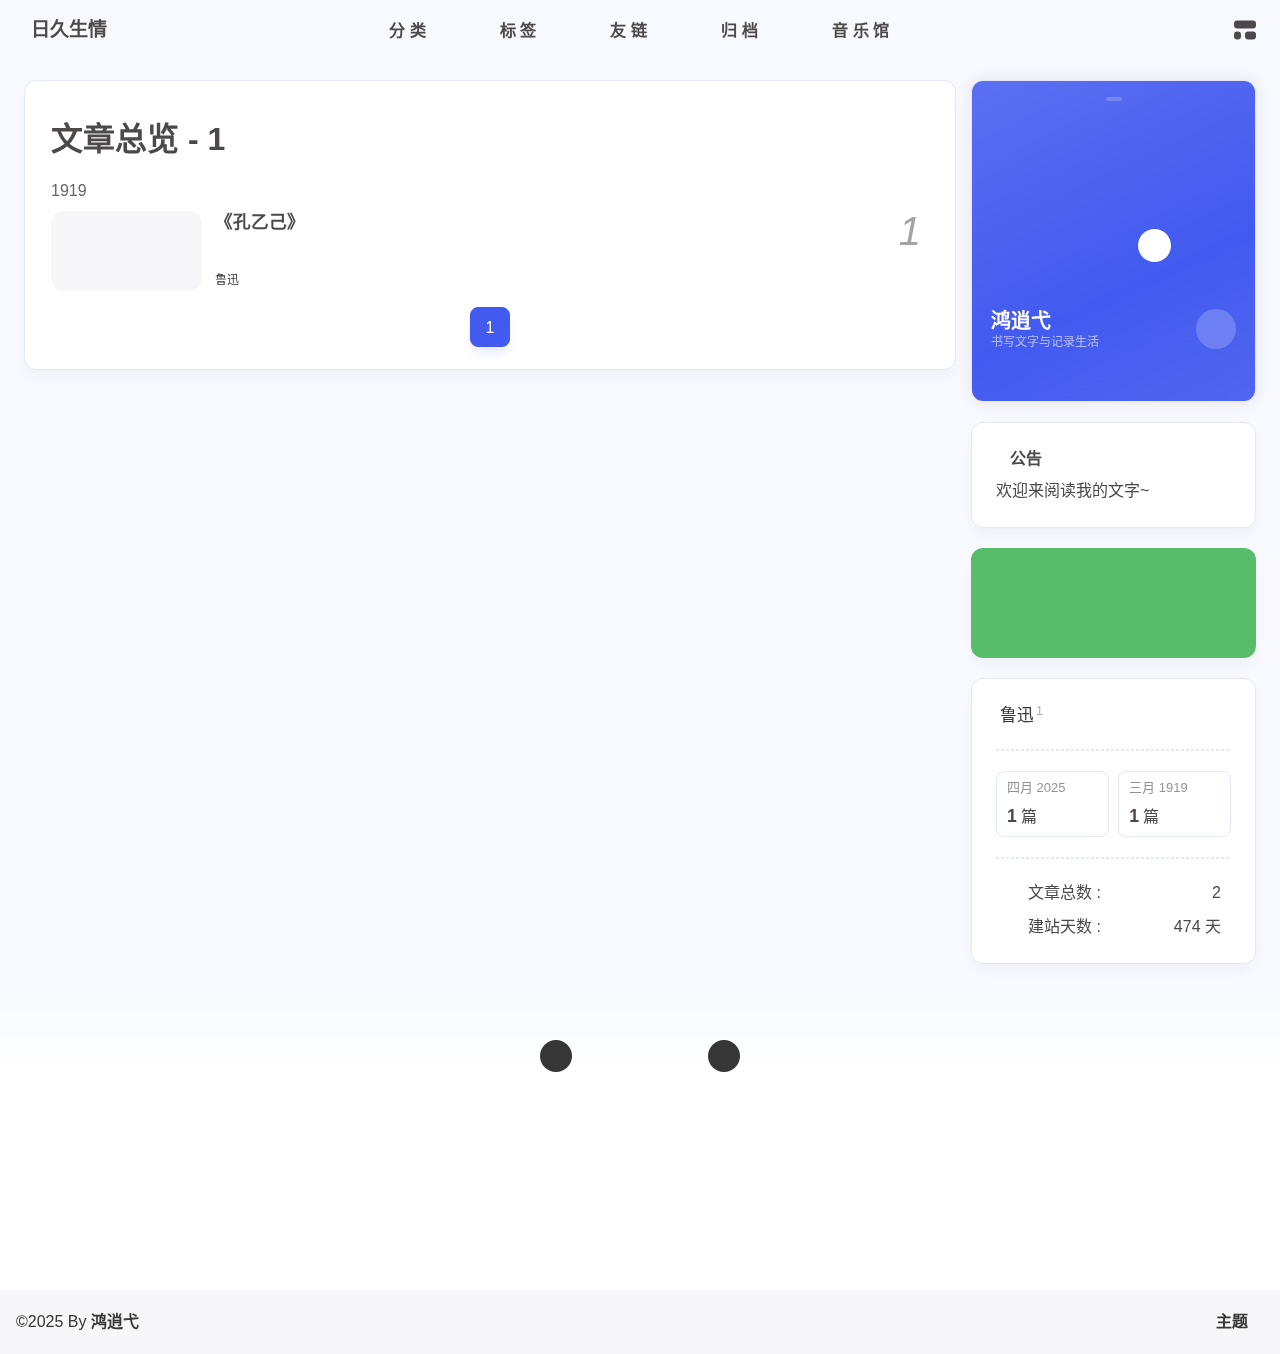
<file: archives/1919/index.html>
<!DOCTYPE html><html lang="zh-CN" data-theme="light"><head><meta charset="UTF-8"><meta http-equiv="X-UA-Compatible" content="IE=edge"><meta name="viewport" content="width=device-width, initial-scale=1.0, user-scalable=no"><title>1919 | 日久生情</title><meta name="keywords" content="purword"><meta name="author" content="鸿逍弋"><meta name="copyright" content="鸿逍弋"><meta name="format-detection" content="telephone=no"><meta name="theme-color" content="#f7f9fe"><meta name="mobile-web-app-capable" content="yes"><meta name="apple-touch-fullscreen" content="yes"><meta name="apple-mobile-web-app-title" content="1919"><meta name="application-name" content="1919"><meta name="apple-mobile-web-app-capable" content="yes"><meta name="apple-mobile-web-app-status-bar-style" content="#f7f9fe"><meta property="og:type" content="website"><meta property="og:title" content="1919"><meta property="og:url" content="https://purword.cn/archives/1919/index.html"><meta property="og:site_name" content="日久生情"><meta property="og:description" content="1919"><meta property="og:locale" content="zh-CN"><meta property="og:image" content="https://purword.cn/img/tx.png"><meta property="article:author" content="鸿逍弋"><meta property="article:tag" content="purword"><meta name="twitter:card" content="summary"><meta name="twitter:image" content="https://purword.cn/img/tx.png"><meta name="description" content="1919"><link rel="shortcut icon" href="/blogfavicon.ico"><link rel="canonical" href="https://purword.cn/archives/1919/"><link rel="preconnect" href="//cdn.cbd.int"/><meta name="google-site-verification" content="xxx"/><meta name="baidu-site-verification" content="code-xxx"/><meta name="msvalidate.01" content="xxx"/><link rel="stylesheet" href="/css/index.css"><link rel="stylesheet" href="https://cdn.cbd.int/node-snackbar@0.1.16/dist/snackbar.min.css" media="print" onload="this.media='all'"><link rel="stylesheet" href="https://cdn.cbd.int/@fancyapps/ui@5.0.28/dist/fancybox/fancybox.css" media="print" onload="this.media='all'"><script>const GLOBAL_CONFIG = {
  linkPageTop: undefined,
  peoplecanvas: {"enable":true,"img":"https://upload-bbs.miyoushe.com/upload/2024/07/27/125766904/ba62475f396df9de3316a08ed9e65d86_5680958632268053399..png"},
  postHeadAiDescription: {"enable":true,"gptName":"AnZhiYu","mode":"local","switchBtn":false,"btnLink":"https://afdian.net/item/886a79d4db6711eda42a52540025c377","randomNum":3,"basicWordCount":1000,"key":"xxxx","Referer":"https://xx.xx/"},
  diytitle: {"enable":true,"leaveTitle":"w(ﾟДﾟ)w 不要走！再看看嘛！","backTitle":"♪(^∇^*)欢迎肥来！"},
  LA51: {"enable":true,"ck":"KmFt8hDOMfFUT4zM","LingQueMonitorID":"KmFt8hDOMfFUT4zM"},
  greetingBox: undefined,
  twikooEnvId: '',
  commentBarrageConfig:undefined,
  music_page_default: "nav_music",
  root: '/',
  preloader: {"source":3},
  friends_vue_info: undefined,
  navMusic: true,
  mainTone: {"mode":"api","api":"https://img2color-go.vercel.app/api?img=","cover_change":true},
  authorStatus: {"skills":null},
  algolia: undefined,
  localSearch: undefined,
  translate: {"defaultEncoding":2,"translateDelay":0,"msgToTraditionalChinese":"繁","msgToSimplifiedChinese":"简","rightMenuMsgToTraditionalChinese":"转为繁体","rightMenuMsgToSimplifiedChinese":"转为简体"},
  noticeOutdate: {"limitDay":180,"position":"top","messagePrev":"此文章已","messageNext":"天未更新, 可能已过时."},
  highlight: {"plugin":"highlight.js","highlightCopy":true,"highlightLang":true,"highlightHeightLimit":330},
  copy: {
    success: '复制成功',
    error: '复制错误',
    noSupport: '浏览器不支持'
  },
  relativeDate: {
    homepage: false,
    simplehomepage: true,
    post: false
  },
  runtime: '天',
  date_suffix: {
    just: '刚刚',
    min: '分钟前',
    hour: '小时前',
    day: '天前',
    month: '个月前'
  },
  copyright: {"copy":true,"copyrightEbable":false,"limitCount":50,"languages":{"author":"作者: 鸿逍弋","link":"链接: ","source":"来源: 日久生情","info":"著作权归作者所有。商业转载请联系作者获得授权，非商业转载请注明出处。","copySuccess":"复制成功，复制和转载请标注本文地址"}},
  lightbox: 'fancybox',
  Snackbar: {"chs_to_cht":"你已切换为繁体","cht_to_chs":"你已切换为简体","day_to_night":"你已切换为深色模式","night_to_day":"你已切换为浅色模式","bgLight":"#425AEF","bgDark":"#1f1f1f","position":"top-center"},
  source: {
    justifiedGallery: {
      js: 'https://cdn.cbd.int/flickr-justified-gallery@2.1.2/dist/fjGallery.min.js',
      css: 'https://cdn.cbd.int/flickr-justified-gallery@2.1.2/dist/fjGallery.css'
    }
  },
  isPhotoFigcaption: true,
  islazyload: true,
  isAnchor: true,
  shortcutKey: undefined,
  autoDarkmode: true
}</script><script id="config-diff">var GLOBAL_CONFIG_SITE = {
  configTitle: '日久生情',
  title: '1919',
  postAI: '',
  pageFillDescription: '',
  isPost: false,
  isHome: false,
  isHighlightShrink: false,
  isToc: false,
  postUpdate: '2025-05-11 18:02:29',
  postMainColor: '',
}</script><noscript><style type="text/css">
  #nav {
    opacity: 1
  }
  .justified-gallery img {
    opacity: 1
  }

  #recent-posts time,
  #post-meta time {
    display: inline !important
  }
</style></noscript><script>(win=>{
      win.saveToLocal = {
        set: (key, value, ttl) => {
          if (ttl === 0) return
          const now = Date.now()
          const expiry = now + ttl * 86400000
          const item = {
            value,
            expiry
          }
          localStorage.setItem(key, JSON.stringify(item))
        },
      
        get: key => {
          const itemStr = localStorage.getItem(key)
      
          if (!itemStr) {
            return undefined
          }
          const item = JSON.parse(itemStr)
          const now = Date.now()
      
          if (now > item.expiry) {
            localStorage.removeItem(key)
            return undefined
          }
          return item.value
        }
      }
    
      win.getScript = (url, attr = {}) => new Promise((resolve, reject) => {
        const script = document.createElement('script')
        script.src = url
        script.async = true
        script.onerror = reject
        script.onload = script.onreadystatechange = function() {
          const loadState = this.readyState
          if (loadState && loadState !== 'loaded' && loadState !== 'complete') return
          script.onload = script.onreadystatechange = null
          resolve()
        }

        Object.keys(attr).forEach(key => {
          script.setAttribute(key, attr[key])
        })

        document.head.appendChild(script)
      })
    
      win.getCSS = (url, id = false) => new Promise((resolve, reject) => {
        const link = document.createElement('link')
        link.rel = 'stylesheet'
        link.href = url
        if (id) link.id = id
        link.onerror = reject
        link.onload = link.onreadystatechange = function() {
          const loadState = this.readyState
          if (loadState && loadState !== 'loaded' && loadState !== 'complete') return
          link.onload = link.onreadystatechange = null
          resolve()
        }
        document.head.appendChild(link)
      })
    
      win.activateDarkMode = () => {
        document.documentElement.setAttribute('data-theme', 'dark')
        if (document.querySelector('meta[name="theme-color"]') !== null) {
          document.querySelector('meta[name="theme-color"]').setAttribute('content', '#18171d')
        }
      }
      win.activateLightMode = () => {
        document.documentElement.setAttribute('data-theme', 'light')
        if (document.querySelector('meta[name="theme-color"]') !== null) {
          document.querySelector('meta[name="theme-color"]').setAttribute('content', '#f7f9fe')
        }
      }
      const t = saveToLocal.get('theme')
    
          const isDarkMode = window.matchMedia('(prefers-color-scheme: dark)').matches
          const isLightMode = window.matchMedia('(prefers-color-scheme: light)').matches
          const isNotSpecified = window.matchMedia('(prefers-color-scheme: no-preference)').matches
          const hasNoSupport = !isDarkMode && !isLightMode && !isNotSpecified

          if (t === undefined) {
            if (isLightMode) activateLightMode()
            else if (isDarkMode) activateDarkMode()
            else if (isNotSpecified || hasNoSupport) {
              const now = new Date()
              const hour = now.getHours()
              const isNight = hour <= 6 || hour >= 18
              isNight ? activateDarkMode() : activateLightMode()
            }
            window.matchMedia('(prefers-color-scheme: dark)').addListener(e => {
              if (saveToLocal.get('theme') === undefined) {
                e.matches ? activateDarkMode() : activateLightMode()
              }
            })
          } else if (t === 'light') activateLightMode()
          else activateDarkMode()
        
      const asideStatus = saveToLocal.get('aside-status')
      if (asideStatus !== undefined) {
        if (asideStatus === 'hide') {
          document.documentElement.classList.add('hide-aside')
        } else {
          document.documentElement.classList.remove('hide-aside')
        }
      }
    
      const detectApple = () => {
        if(/iPad|iPhone|iPod|Macintosh/.test(navigator.userAgent)){
          document.documentElement.classList.add('apple')
        }
      }
      detectApple()
    })(window)</script><meta name="generator" content="Hexo 7.3.0"></head><body data-type="anzhiyu"><div id="web_bg"></div><div id="an_music_bg"></div><div id="loading-box" onclick="document.getElementById(&quot;loading-box&quot;).classList.add(&quot;loaded&quot;)"><div class="loading-bg"><img class="loading-img nolazyload" alt="加载头像" src="/img/tx.png"/><div class="loading-image-dot"></div></div></div><script>const preloader = {
  endLoading: () => {
    document.getElementById('loading-box').classList.add("loaded");
  },
  initLoading: () => {
    document.getElementById('loading-box').classList.remove("loaded")
  }
}
window.addEventListener('load',()=> { preloader.endLoading() })
setTimeout(function(){preloader.endLoading();},10000)

if (true) {
  document.addEventListener('pjax:send', () => { preloader.initLoading() })
  document.addEventListener('pjax:complete', () => { preloader.endLoading() })
}</script><link rel="stylesheet" href="https://cdn.bootcdn.net/ajax/libs/pace/1.2.4/themes/blue/pace-theme-loading-bar.min.css"/><script async="async" src="https://cdn.cbd.int/pace-js@1.2.4/pace.min.js" data-pace-options="{ &quot;restartOnRequestAfter&quot;:false,&quot;eventLag&quot;:false}"></script><div class="page" id="body-wrap"><header class="not-top-img" id="page-header"><nav id="nav"><div id="nav-group"><span id="blog_name"><a id="site-name" href="/" accesskey="h"><div class="title">日久生情</div><i class="anzhiyufont anzhiyu-icon-house-chimney"></i></a></span><div class="mask-name-container"><div id="name-container"><a id="page-name" href="javascript:anzhiyu.scrollToDest(0, 500)">PAGE_NAME</a></div></div><div id="menus"><div class="menus_items"><div class="menus_item"><a class="site-page" href="javascript:void(0);"><span> 分类</span></a><ul class="menus_item_child"><li><a class="site-page child faa-parent animated-hover" href="/categories/%E7%9F%AD%E7%AF%87%E5%B0%8F%E8%AF%B4"><svg class="icon faa-tada" aria-hidden="true"><use xlink:href="#icon-shapes"></use></svg><span> 短篇小说</span></a></li></ul></div><div class="menus_item"><a class="site-page faa-parent animated-hover" href="/tags/"><svg class="icon faa-tada" aria-hidden="true"><use xlink:href="#icon-tags"></use></svg><span> 标签</span></a></div><div class="menus_item"><a class="site-page faa-parent animated-hover" href="/link/"><svg class="icon faa-tada" aria-hidden="true"><use xlink:href="#icon-link"></use></svg><span> 友链</span></a></div><div class="menus_item"><a class="site-page faa-parent animated-hover" href="/archives/"><svg class="icon faa-tada" aria-hidden="true"><use xlink:href="#icon-guidang"></use></svg><span> 归档</span></a></div><div class="menus_item"><a class="site-page faa-parent animated-hover" href="/music/"><svg class="icon faa-tada" aria-hidden="true"><use xlink:href="#icon-music"></use></svg><span> 音乐馆</span></a></div></div></div><div id="nav-right"><div class="nav-button" id="randomPost_button"><a class="site-page" onclick="toRandomPost()" title="随机前往一个文章" href="javascript:void(0);"><i class="anzhiyufont anzhiyu-icon-dice"></i></a></div><input id="center-console" type="checkbox"/><label class="widget" for="center-console" title="中控台" onclick="anzhiyu.switchConsole();"><i class="left"></i><i class="widget center"></i><i class="widget right"></i></label><div id="console"><div class="console-card-group-reward"><ul class="reward-all console-card"><li class="reward-item"><a href="https://npm.elemecdn.com/anzhiyu-blog@1.1.6/img/post/common/qrcode-weichat.png" target="_blank"><img class="post-qr-code-img" alt="微信" src= "[data-uri]" onerror="this.onerror=null,this.src=&quot;/img/404.jpeg&quot;" data-lazy-src="https://npm.elemecdn.com/anzhiyu-blog@1.1.6/img/post/common/qrcode-weichat.png"/></a><div class="post-qr-code-desc">微信</div></li><li class="reward-item"><a href="https://npm.elemecdn.com/anzhiyu-blog@1.1.6/img/post/common/qrcode-alipay.png" target="_blank"><img class="post-qr-code-img" alt="支付宝" src= "[data-uri]" onerror="this.onerror=null,this.src=&quot;/img/404.jpeg&quot;" data-lazy-src="https://npm.elemecdn.com/anzhiyu-blog@1.1.6/img/post/common/qrcode-alipay.png"/></a><div class="post-qr-code-desc">支付宝</div></li></ul></div><div class="console-card-group"><div class="console-card-group-left"><div class="console-card" id="card-newest-comments"><div class="card-content"><div class="author-content-item-tips">互动</div><span class="author-content-item-title"> 最新评论</span></div><div class="aside-list"><span>正在加载中...</span></div></div></div><div class="console-card-group-right"><div class="console-card tags"><div class="card-content"><div class="author-content-item-tips">兴趣点</div><span class="author-content-item-title">寻找你感兴趣的领域</span><div class="card-tags"><div class="item-headline"></div><div class="card-tag-cloud"><a href="/tags/%E9%B2%81%E8%BF%85/" style="font-size: 1.05rem;">鲁迅<sup>1</sup></a></div></div><hr/></div></div><div class="console-card history"><div class="item-headline"><i class="anzhiyufont anzhiyu-icon-box-archiv"></i><span>文章</span></div><div class="card-archives"><div class="item-headline"><i class="anzhiyufont anzhiyu-icon-archive"></i><span>归档</span></div><ul class="card-archive-list"><li class="card-archive-list-item"><a class="card-archive-list-link" href="/archives/2025/04/"><span class="card-archive-list-date">四月 2025</span><div class="card-archive-list-count-group"><span class="card-archive-list-count">1</span><span>篇</span></div></a></li><li class="card-archive-list-item"><a class="card-archive-list-link" href="/archives/1919/03/"><span class="card-archive-list-date">三月 1919</span><div class="card-archive-list-count-group"><span class="card-archive-list-count">1</span><span>篇</span></div></a></li></ul></div><hr/></div></div></div><div class="button-group"><div class="console-btn-item"><a class="darkmode_switchbutton" title="显示模式切换" href="javascript:void(0);"><i class="anzhiyufont anzhiyu-icon-moon"></i></a></div><div class="console-btn-item" id="consoleHideAside" onclick="anzhiyu.hideAsideBtn()" title="边栏显示控制"><a class="asideSwitch"><i class="anzhiyufont anzhiyu-icon-arrows-left-right"></i></a></div><div class="console-btn-item" id="consoleMusic" onclick="anzhiyu.musicToggle()" title="音乐开关"><a class="music-switch"><i class="anzhiyufont anzhiyu-icon-music"></i></a></div></div><div class="console-mask" onclick="anzhiyu.hideConsole()" href="javascript:void(0);"></div></div><div class="nav-button" id="nav-totop"><a class="totopbtn" href="javascript:void(0);"><i class="anzhiyufont anzhiyu-icon-arrow-up"></i><span id="percent" onclick="anzhiyu.scrollToDest(0,500)">0</span></a></div><div id="toggle-menu"><a class="site-page" href="javascript:void(0);" title="切换"><i class="anzhiyufont anzhiyu-icon-bars"></i></a></div></div></div></nav></header><main id="blog-container"><div class="layout" id="content-inner"><div id="archive"><div class="article-sort-title">文章总览 - 1</div><div class="article-sort"><div class="article-sort-item year"><span>1919</span></div><div class="article-sort-item"><a class="article-sort-item-img" href="/1919/03/01/%E5%AD%94%E4%B9%99%E5%B7%B1/" title="《孔乙己》"><img src= "[data-uri]" onerror="this.onerror=null,this.src=&quot;/img/404.jpeg&quot;" data-lazy-src="/img/%E5%AD%94%E4%B9%99%E5%B7%B1.webp" alt="《孔乙己》" onerror="this.onerror=null;this.src='/img/404.jpeg'"></a><div class="article-sort-item-info"><a class="article-sort-item-title" href="/1919/03/01/%E5%AD%94%E4%B9%99%E5%B7%B1/" title="《孔乙己》">《孔乙己》</a><span class="article-sort-item-index">1</span><div class="article-meta-wrap"><span class="article-sort-item-tags"><a class="article-meta__tags" href="/tags/%E9%B2%81%E8%BF%85/" tabindex="-1"> <span> <i class="anzhiyufont anzhiyu-icon-hashtag"></i>鲁迅</span></a></span><div class="article-sort-item-time"><i class="anzhiyufont anzhiyu-icon-calendar-alt"></i><time class="post-meta-date-created" datetime="1919-03-01T00:00:00.000Z" title="发表于 1919-03-01 08:00:00">1919-03-01</time></div></div></div></div></div><nav id="pagination"><div class="pagination"><span class="page-number current">1</span></div></nav></div><div class="aside-content" id="aside-content"><div class="card-widget card-info"><div class="card-content"><div class="author-info__sayhi" id="author-info__sayhi" onclick="anzhiyu.changeSayHelloText()"></div><div class="author-info-avatar"><img class="avatar-img" src= "[data-uri]" onerror="this.onerror=null,this.src=&quot;/img/404.jpeg&quot;" data-lazy-src="/img/tx.png" onerror="this.onerror=null;this.src='/img/friend_404.gif'" alt="avatar"/><div class="author-status"><img class="g-status" src= "[data-uri]" onerror="this.onerror=null,this.src=&quot;/img/404.jpeg&quot;" data-lazy-src="https://emotion.acs.pw/emotion/Heo-100/开心.png" alt="status"/></div></div><div class="author-info__description">书写文字与记录生活</div><div class="author-info__bottom-group"><a class="author-info__bottom-group-left" href="/"><h1 class="author-info__name">鸿逍弋</h1><div class="author-info__desc">书写文字与记录生活</div></a><div class="card-info-social-icons is-center"><a class="social-icon faa-parent animated-hover" href="https://github.com/psdirm" target="_blank" title="Github"><svg class="icon faa-tada" aria-hidden="true"><use xlink:href="#icon-github"></use></svg></a></div></div></div></div><div class="card-widget card-announcement"><div class="item-headline"><i class="anzhiyufont anzhiyu-icon-bullhorn anzhiyu-shake"></i><span>公告</span></div><div class="announcement_content">欢迎来阅读我的文字~</div></div><div class="card-widget anzhiyu-right-widget" id="card-wechat" onclick="null"><div id="flip-wrapper"><div id="flip-content"><div class="face" style="background: url(https://bu.dusays.com/2023/01/13/63c02edf44033.png) center center / 100% no-repeat"></div><div class="back face" style="background: url(https://bu.dusays.com/2023/05/13/645fa415e8694.png) center center / 100% no-repeat"></div></div></div></div><div class="sticky_layout"><div class="card-widget"><div class="card-tags"><div class="item-headline"></div><div class="card-tag-cloud"><a href="/tags/%E9%B2%81%E8%BF%85/" style="font-size: 1.05rem;">鲁迅<sup>1</sup></a></div></div><hr/><div class="card-archives"><div class="item-headline"><i class="anzhiyufont anzhiyu-icon-archive"></i><span>归档</span></div><ul class="card-archive-list"><li class="card-archive-list-item"><a class="card-archive-list-link" href="/archives/2025/04/"><span class="card-archive-list-date">四月 2025</span><div class="card-archive-list-count-group"><span class="card-archive-list-count">1</span><span>篇</span></div></a></li><li class="card-archive-list-item"><a class="card-archive-list-link" href="/archives/1919/03/"><span class="card-archive-list-date">三月 1919</span><div class="card-archive-list-count-group"><span class="card-archive-list-count">1</span><span>篇</span></div></a></li></ul></div><hr/><div class="card-webinfo"><div class="item-headline"><i class="anzhiyufont anzhiyu-icon-chart-line"></i><span>网站资讯</span></div><div class="webinfo"><div class="webinfo-item"><div class="webinfo-item-title"><i class="anzhiyufont anzhiyu-icon-file-lines"></i><div class="item-name">文章总数 :</div></div><div class="item-count">2</div></div><div class="webinfo-item"><div class="webinfo-item-title"><i class="anzhiyufont anzhiyu-icon-stopwatch"></i><div class="item-name">建站天数 :</div></div><div class="item-count" id="runtimeshow" data-publishDate="2025-04-06T12:00:00.000Z"><i class="anzhiyufont anzhiyu-icon-spinner anzhiyu-spin"></i></div></div></div></div></div></div></div></div></main><footer id="footer"><div id="footer-wrap"><div id="footer_deal"><a class="deal_link" href="mailto:psdirm@qq.com" title="email"><svg class="icon" aria-hidden="true"><use xlink:href="#icon-envelope"></use></svg></a><img class="footer_mini_logo" title="返回顶部" alt="返回顶部" onclick="anzhiyu.scrollToDest(0, 500)" src= "[data-uri]" onerror="this.onerror=null,this.src=&quot;/img/404.jpeg&quot;" data-lazy-src="/img/tx.png" size="50px"/><a class="deal_link" target="_blank" rel="noopener" href="https://github.com/psdirm" title="Github"><svg class="icon" aria-hidden="true"><use xlink:href="#icon-github"></use></svg></a></div><div id="workboard"><img class="workSituationImg boardsign" src= "[data-uri]" onerror="this.onerror=null,this.src=&quot;/img/404.jpeg&quot;" data-lazy-src="https://npm.elemecdn.com/anzhiyu-blog@2.0.4/img/badge/安知鱼-上班摸鱼中.svg" alt="距离月入25k也就还差一个大佬带我~" title="距离月入25k也就还差一个大佬带我~"/><div id="runtimeTextTip"></div></div><p id="ghbdages"><a class="github-badge" target="_blank" href="https://hexo.io/" style="margin-inline:5px" data-title="博客框架为Hexo_v5.4.0" title="博客框架为Hexo_v5.4.0"><img src= "[data-uri]" onerror="this.onerror=null,this.src=&quot;/img/404.jpeg&quot;" data-lazy-src="https://npm.elemecdn.com/anzhiyu-blog@2.1.5/img/badge/Frame-Hexo.svg" alt="博客框架为Hexo_v5.4.0"/></a><a class="github-badge" target="_blank" href="https://github.com/" style="margin-inline:5px" data-title="本站项目由Github托管" title="本站项目由Github托管"><img src= "[data-uri]" onerror="this.onerror=null,this.src=&quot;/img/404.jpeg&quot;" data-lazy-src="https://npm.elemecdn.com/anzhiyu-blog@2.1.5/img/badge/Source-Github.svg" alt="本站项目由Github托管"/></a></p></div><div id="footer-bar"><div class="footer-bar-links"><div class="footer-bar-left"><div id="footer-bar-tips"><div class="copyright">&copy;2025 By <a class="footer-bar-link" href="/" title="鸿逍弋" target="_blank">鸿逍弋</a></div></div><div id="footer-type-tips"></div></div><div class="footer-bar-right"><a class="footer-bar-link" target="_blank" rel="noopener" href="https://github.com/anzhiyu-c/hexo-theme-anzhiyu" title="主题">主题</a></div></div></div></footer></div><div id="sidebar"><div id="menu-mask"></div><div id="sidebar-menus"><div class="sidebar-site-data site-data is-center"><a href="/archives/" title="archive"><div class="headline">文章</div><div class="length-num">2</div></a><a href="/tags/" title="tag"><div class="headline">标签</div><div class="length-num">1</div></a><a href="/categories/" title="category"><div class="headline">分类</div><div class="length-num">1</div></a></div><span class="sidebar-menu-item-title">功能</span><div class="sidebar-menu-item"><a class="darkmode_switchbutton menu-child" href="javascript:void(0);" title="显示模式"><i class="anzhiyufont anzhiyu-icon-circle-half-stroke"></i><span>显示模式</span></a></div><div class="back-menu-list-groups"><div class="back-menu-list-group"><div class="back-menu-list-title">网页</div><div class="back-menu-list"><a class="back-menu-item" href="https://purword.cn/" title="博客"><img class="back-menu-item-icon" src= "[data-uri]" onerror="this.onerror=null,this.src=&quot;/img/404.jpeg&quot;" data-lazy-src="/img/favicon.ico" alt="博客"/><span class="back-menu-item-text">博客</span></a></div></div><div class="back-menu-list-group"><div class="back-menu-list-title">文字</div><div class="back-menu-list"><a class="back-menu-item" target="_blank" rel="noopener" href="https://image.anheyu.com/"><img class="back-menu-item-icon" src= "[data-uri]" onerror="this.onerror=null,this.src=&quot;/img/404.jpeg&quot;" data-lazy-src="https://image.anheyu.com/favicon.ico"/><span class="back-menu-item-text"></span></a></div></div></div><div class="menus_items"><div class="menus_item"><a class="site-page" href="javascript:void(0);"><span> 分类</span></a><ul class="menus_item_child"><li><a class="site-page child faa-parent animated-hover" href="/categories/%E7%9F%AD%E7%AF%87%E5%B0%8F%E8%AF%B4"><svg class="icon faa-tada" aria-hidden="true"><use xlink:href="#icon-shapes"></use></svg><span> 短篇小说</span></a></li></ul></div><div class="menus_item"><a class="site-page faa-parent animated-hover" href="/tags/"><svg class="icon faa-tada" aria-hidden="true"><use xlink:href="#icon-tags"></use></svg><span> 标签</span></a></div><div class="menus_item"><a class="site-page faa-parent animated-hover" href="/link/"><svg class="icon faa-tada" aria-hidden="true"><use xlink:href="#icon-link"></use></svg><span> 友链</span></a></div><div class="menus_item"><a class="site-page faa-parent animated-hover" href="/archives/"><svg class="icon faa-tada" aria-hidden="true"><use xlink:href="#icon-guidang"></use></svg><span> 归档</span></a></div><div class="menus_item"><a class="site-page faa-parent animated-hover" href="/music/"><svg class="icon faa-tada" aria-hidden="true"><use xlink:href="#icon-music"></use></svg><span> 音乐馆</span></a></div></div><span class="sidebar-menu-item-title">标签</span><div class="card-tags"><div class="item-headline"></div><div class="card-tag-cloud"><a href="/tags/%E9%B2%81%E8%BF%85/" style="font-size: 0.88rem;">鲁迅<sup>1</sup></a></div></div><hr/></div></div><div id="rightside"><div id="rightside-config-hide"><button id="translateLink" type="button" title="简繁转换">繁</button><button id="darkmode" type="button" title="浅色和深色模式转换"><i class="anzhiyufont anzhiyu-icon-circle-half-stroke"></i></button><button id="hide-aside-btn" type="button" title="单栏和双栏切换"><i class="anzhiyufont anzhiyu-icon-arrows-left-right"></i></button></div><div id="rightside-config-show"><button id="rightside-config" type="button" title="设置"><i class="anzhiyufont anzhiyu-icon-gear"></i></button><button id="go-up" type="button" title="回到顶部"><i class="anzhiyufont anzhiyu-icon-arrow-up"></i></button></div></div><div id="nav-music"><a id="nav-music-hoverTips" onclick="anzhiyu.musicToggle()" accesskey="m">播放音乐</a><div id="console-music-bg"></div><meting-js id="13700605503" server="netease" type="playlist" mutex="true" preload="none" theme="var(--anzhiyu-main)" data-lrctype="0" order="random" volume="0.7"></meting-js></div><div id="rightMenu"><div class="rightMenu-group rightMenu-small"><div class="rightMenu-item" id="menu-backward"><i class="anzhiyufont anzhiyu-icon-arrow-left"></i></div><div class="rightMenu-item" id="menu-forward"><i class="anzhiyufont anzhiyu-icon-arrow-right"></i></div><div class="rightMenu-item" id="menu-refresh"><i class="anzhiyufont anzhiyu-icon-arrow-rotate-right" style="font-size: 1rem;"></i></div><div class="rightMenu-item" id="menu-top"><i class="anzhiyufont anzhiyu-icon-arrow-up"></i></div></div><div class="rightMenu-group rightMenu-line rightMenuPlugin"><div class="rightMenu-item" id="menu-copytext"><i class="anzhiyufont anzhiyu-icon-copy"></i><span>复制选中文本</span></div><div class="rightMenu-item" id="menu-pastetext"><i class="anzhiyufont anzhiyu-icon-paste"></i><span>粘贴文本</span></div><a class="rightMenu-item" id="menu-commenttext"><i class="anzhiyufont anzhiyu-icon-comment-medical"></i><span>引用到评论</span></a><div class="rightMenu-item" id="menu-newwindow"><i class="anzhiyufont anzhiyu-icon-window-restore"></i><span>新窗口打开</span></div><div class="rightMenu-item" id="menu-copylink"><i class="anzhiyufont anzhiyu-icon-link"></i><span>复制链接地址</span></div><div class="rightMenu-item" id="menu-copyimg"><i class="anzhiyufont anzhiyu-icon-images"></i><span>复制此图片</span></div><div class="rightMenu-item" id="menu-downloadimg"><i class="anzhiyufont anzhiyu-icon-download"></i><span>下载此图片</span></div><div class="rightMenu-item" id="menu-newwindowimg"><i class="anzhiyufont anzhiyu-icon-window-restore"></i><span>新窗口打开图片</span></div><div class="rightMenu-item" id="menu-search"><i class="anzhiyufont anzhiyu-icon-magnifying-glass"></i><span>站内搜索</span></div><div class="rightMenu-item" id="menu-searchBaidu"><i class="anzhiyufont anzhiyu-icon-magnifying-glass"></i><span>百度搜索</span></div><div class="rightMenu-item" id="menu-music-toggle"><i class="anzhiyufont anzhiyu-icon-play"></i><span>播放音乐</span></div><div class="rightMenu-item" id="menu-music-back"><i class="anzhiyufont anzhiyu-icon-backward"></i><span>切换到上一首</span></div><div class="rightMenu-item" id="menu-music-forward"><i class="anzhiyufont anzhiyu-icon-forward"></i><span>切换到下一首</span></div><div class="rightMenu-item" id="menu-music-playlist" onclick="window.open(&quot;https://music.163.com/#/playlist?id=13700605503&quot;, &quot;_blank&quot;);" style="display: none;"><i class="anzhiyufont anzhiyu-icon-radio"></i><span>查看所有歌曲</span></div><div class="rightMenu-item" id="menu-music-copyMusicName"><i class="anzhiyufont anzhiyu-icon-copy"></i><span>复制歌名</span></div></div><div class="rightMenu-group rightMenu-line rightMenuOther"><a class="rightMenu-item menu-link" id="menu-randomPost"><i class="anzhiyufont anzhiyu-icon-shuffle"></i><span>随便逛逛</span></a><a class="rightMenu-item menu-link" href="/categories/"><i class="anzhiyufont anzhiyu-icon-cube"></i><span>博客分类</span></a><a class="rightMenu-item menu-link" href="/tags/"><i class="anzhiyufont anzhiyu-icon-tags"></i><span>文章标签</span></a></div><div class="rightMenu-group rightMenu-line rightMenuOther"><a class="rightMenu-item" id="menu-copy" href="javascript:void(0);"><i class="anzhiyufont anzhiyu-icon-copy"></i><span>复制地址</span></a><a class="rightMenu-item" id="menu-commentBarrage" href="javascript:void(0);"><i class="anzhiyufont anzhiyu-icon-message"></i><span class="menu-commentBarrage-text">关闭热评</span></a><a class="rightMenu-item" id="menu-darkmode" href="javascript:void(0);"><i class="anzhiyufont anzhiyu-icon-circle-half-stroke"></i><span class="menu-darkmode-text">深色模式</span></a><a class="rightMenu-item" id="menu-translate" href="javascript:void(0);"><i class="anzhiyufont anzhiyu-icon-language"></i><span>轉為繁體</span></a></div></div><div id="rightmenu-mask"></div><div><script src="/js/utils.js"></script><script src="/js/main.js"></script><script src="/js/tw_cn.js"></script><script src="https://cdn.cbd.int/@fancyapps/ui@5.0.28/dist/fancybox/fancybox.umd.js"></script><script src="https://cdn.cbd.int/instant.page@5.2.0/instantpage.js" type="module"></script><script src="https://cdn.cbd.int/vanilla-lazyload@17.8.5/dist/lazyload.iife.min.js"></script><script src="https://cdn.cbd.int/node-snackbar@0.1.16/dist/snackbar.min.js"></script><script>function panguFn () {
  if (typeof pangu === 'object') pangu.autoSpacingPage()
  else {
    getScript('https://cdn.cbd.int/pangu@4.0.7/dist/browser/pangu.min.js')
      .then(() => {
        pangu.autoSpacingPage()
      })
  }
}

function panguInit () {
  if (true){
    GLOBAL_CONFIG_SITE.isPost && panguFn()
  } else {
    panguFn()
  }
}

document.addEventListener('DOMContentLoaded', panguInit)</script><canvas id="universe"></canvas><script async src="https://npm.elemecdn.com/anzhiyu-theme-static@1.0.0/dark/dark.js"></script><script>// 消除控制台打印
var HoldLog = console.log;
console.log = function () {};
let now1 = new Date();
queueMicrotask(() => {
  const Log = function () {
    HoldLog.apply(console, arguments);
  }; //在恢复前输出日志
  const grt = new Date("04/06/2025 20:00:00"); //此处修改你的建站时间或者网站上线时间
  now1.setTime(now1.getTime() + 250);
  const days = (now1 - grt) / 1000 / 60 / 60 / 24;
  const dnum = Math.floor(days);
  const ascll = [
    `欢迎使用安知鱼!`,
    `生活明朗, 万物可爱`,
    `
        
       █████╗ ███╗   ██╗███████╗██╗  ██╗██╗██╗   ██╗██╗   ██╗
      ██╔══██╗████╗  ██║╚══███╔╝██║  ██║██║╚██╗ ██╔╝██║   ██║
      ███████║██╔██╗ ██║  ███╔╝ ███████║██║ ╚████╔╝ ██║   ██║
      ██╔══██║██║╚██╗██║ ███╔╝  ██╔══██║██║  ╚██╔╝  ██║   ██║
      ██║  ██║██║ ╚████║███████╗██║  ██║██║   ██║   ╚██████╔╝
      ╚═╝  ╚═╝╚═╝  ╚═══╝╚══════╝╚═╝  ╚═╝╚═╝   ╚═╝    ╚═════╝
        
        `,
    "已上线",
    dnum,
    "天",
    "©2025 By 安知鱼 V1.6.14",
  ];
  const ascll2 = [`NCC2-036`, `调用前置摄像头拍照成功，识别为【小笨蛋】.`, `Photo captured: `, `🤪`];

  setTimeout(
    Log.bind(
      console,
      `\n%c${ascll[0]} %c ${ascll[1]} %c ${ascll[2]} %c${ascll[3]}%c ${ascll[4]}%c ${ascll[5]}\n\n%c ${ascll[6]}\n`,
      "color:#425AEF",
      "",
      "color:#425AEF",
      "color:#425AEF",
      "",
      "color:#425AEF",
      ""
    )
  );
  setTimeout(
    Log.bind(
      console,
      `%c ${ascll2[0]} %c ${ascll2[1]} %c \n${ascll2[2]} %c\n${ascll2[3]}\n`,
      "color:white; background-color:#4fd953",
      "",
      "",
      'background:url("https://npm.elemecdn.com/anzhiyu-blog@1.1.6/img/post/common/tinggge.gif") no-repeat;font-size:450%'
    )
  );

  setTimeout(Log.bind(console, "%c WELCOME %c 你好，小笨蛋.", "color:white; background-color:#4f90d9", ""));

  setTimeout(
    console.warn.bind(
      console,
      "%c ⚡ Powered by 安知鱼 %c 你正在访问 鸿逍弋 的博客.",
      "color:white; background-color:#f0ad4e",
      ""
    )
  );

  setTimeout(Log.bind(console, "%c W23-12 %c 你已打开控制台.", "color:white; background-color:#4f90d9", ""));

  setTimeout(
    console.warn.bind(console, "%c S013-782 %c 你现在正处于监控中.", "color:white; background-color:#d9534f", "")
  );
});</script><script async src="/anzhiyu/random.js"></script><script async="async">(function () {
  var grt = new Date("04/06/2025 20:00:00"); //设置网站上线时间
  var now = new Date();
  var dnum;
  var hnum;
  var mnum;
  var snum;
  var nowHour;

  // 计算并更新天数、小时数、分钟数和秒数
  function updateTime() {
    now = new Date(); // 更新 now 的值
    nowHour = now.getHours(); // 更新 nowHour 的值
    var days = (now - grt) / 1000 / 60 / 60 / 24;
    dnum = Math.floor(days);
    var hours = (now - grt) / 1000 / 60 / 60 - 24 * dnum;
    hnum = Math.floor(hours);
    if (String(hnum).length == 1) {
      hnum = "0" + hnum;
    }
    var minutes = (now - grt) / 1000 / 60 - 24 * 60 * dnum - 60 * hnum;
    mnum = Math.floor(minutes);
    if (String(mnum).length == 1) {
      mnum = "0" + mnum;
    }
    var seconds = (now - grt) / 1000 - 24 * 60 * 60 * dnum - 60 * 60 * hnum - 60 * mnum;
    snum = Math.round(seconds);
    if (String(snum).length == 1) {
      snum = "0" + snum;
    }
  }

  // 更新网页中显示的网站运行时间
  function updateHtml() {
    const footer = document.getElementById("footer");
    if (!footer) return
    let currentTimeHtml = "";
    if (nowHour < 18 && nowHour >= 9) {
      // 如果是上班时间，默认就是"安知鱼-上班摸鱼中.svg"图片，不需要更改
      currentTimeHtml = `本站居然运行了 ${dnum} 天<span id='runtime'> ${hnum} 小时 ${mnum} 分 ${snum} 秒 </span><i class='anzhiyufont anzhiyu-icon-heartbeat' style='color:red'></i>`;
    } else {
      // 如果是下班时间，插入"安知鱼-下班啦.svg"图片
      let img = document.querySelector("#workboard .workSituationImg");
      if (img != null) {
        img.src = "https://npm.elemecdn.com/anzhiyu-blog@2.0.4/img/badge/安知鱼-下班啦.svg";
        img.title = "下班了就该开开心心的玩耍，嘿嘿~";
        img.alt = "下班了就该开开心心的玩耍，嘿嘿~";
      }

      currentTimeHtml = `本站居然运行了 ${dnum} 天<span id='runtime'> ${hnum} 小时 ${mnum} 分 ${snum} 秒 </span><i class='anzhiyufont anzhiyu-icon-heartbeat' style='color:red'></i>`;
    }

    if (document.getElementById("runtimeTextTip")) {
      document.getElementById("runtimeTextTip").innerHTML = currentTimeHtml;
    }
  }

  setInterval(() => {
    updateTime();
    updateHtml();
  }, 1000);
})();</script><div class="js-pjax"><input type="hidden" name="page-type" id="page-type" value="anzhiyu"></div><script>var visitorMail = "";
</script><script async data-pjax src="https://cdn.cbd.int/anzhiyu-theme-static@1.0.0/waterfall/waterfall.js"></script><script src="https://lf3-cdn-tos.bytecdntp.com/cdn/expire-1-M/qrcodejs/1.0.0/qrcode.min.js"></script><link rel="stylesheet" href="https://cdn.cbd.int/anzhiyu-theme-static@1.1.9/icon/ali_iconfont_css.css"><script async src="https://at.alicdn.com/t/c/font_4886124_842es4xp4z3.js"></script><script id="LA-DATA-WIDGET" crossorigin="anonymous" charset="UTF-8" src="https://v6-widget.51.la/v6/KmFt8hDOMfFUT4zM/quote.js?theme=4&f=12&display=0,0,1,1,0,1,1,1"></script><script id="click-show-text" src="https://cdn.cbd.int/butterfly-extsrc@1.1.3/dist/click-show-text.min.js" data-mobile="false" data-text="平安,快乐,健康,幸福,好好学习,天天向上,I,LOVE,I" data-fontsize="15px" data-random="false" async="async"></script><link rel="stylesheet" href="https://cdn.cbd.int/anzhiyu-theme-static@1.0.0/aplayer/APlayer.min.css" media="print" onload="this.media='all'"><script src="https://cdn.cbd.int/anzhiyu-blog-static@1.0.1/js/APlayer.min.js"></script><script src="https://cdn.cbd.int/hexo-anzhiyu-music@1.0.1/assets/js/Meting2.min.js"></script><script src="https://cdn.cbd.int/pjax@0.2.8/pjax.min.js"></script><script>let pjaxSelectors = ["head > title","#config-diff","#body-wrap","#rightside-config-hide","#rightside-config-show",".js-pjax"]
var pjax = new Pjax({
  elements: 'a:not([target="_blank"])',
  selectors: pjaxSelectors,
  cacheBust: false,
  analytics: false,
  scrollRestoration: false
})

document.addEventListener('pjax:send', function () {
  // removeEventListener scroll 
  anzhiyu.removeGlobalFnEvent('pjax')
  anzhiyu.removeGlobalFnEvent('themeChange')

  document.getElementById('rightside').classList.remove('rightside-show')
  
  if (window.aplayers) {
    for (let i = 0; i < window.aplayers.length; i++) {
      if (!window.aplayers[i].options.fixed) {
        window.aplayers[i].destroy()
      }
    }
  }

  typeof typed === 'object' && typed.destroy()

  //reset readmode
  const $bodyClassList = document.body.classList
  $bodyClassList.contains('read-mode') && $bodyClassList.remove('read-mode')
})

document.addEventListener('pjax:complete', function () {
  window.refreshFn()

  document.querySelectorAll('script[data-pjax]').forEach(item => {
    const newScript = document.createElement('script')
    const content = item.text || item.textContent || item.innerHTML || ""
    Array.from(item.attributes).forEach(attr => newScript.setAttribute(attr.name, attr.value))
    newScript.appendChild(document.createTextNode(content))
    item.parentNode.replaceChild(newScript, item)
  })

  GLOBAL_CONFIG.islazyload && window.lazyLoadInstance.update()

  typeof panguInit === 'function' && panguInit()

  // google analytics
  typeof gtag === 'function' && gtag('config', '', {'page_path': window.location.pathname});

  // baidu analytics
  typeof _hmt === 'object' && _hmt.push(['_trackPageview',window.location.pathname]);

  typeof loadMeting === 'function' && document.getElementsByClassName('aplayer').length && loadMeting()

  // prismjs
  typeof Prism === 'object' && Prism.highlightAll()
})

document.addEventListener('pjax:error', e => {
  if (e.request.status === 404) {
    pjax.loadUrl('/404.html')
  }
})</script><script charset="UTF-8" src="https://cdn.cbd.int/anzhiyu-theme-static@1.1.5/accesskey/accesskey.js"></script></div><div id="popup-window"><div class="popup-window-title">通知</div><div class="popup-window-divider"></div><div class="popup-window-content"><div class="popup-tip">你好呀</div><div class="popup-link"><i class="anzhiyufont anzhiyu-icon-arrow-circle-right"></i></div></div></div></body></html>
</file>
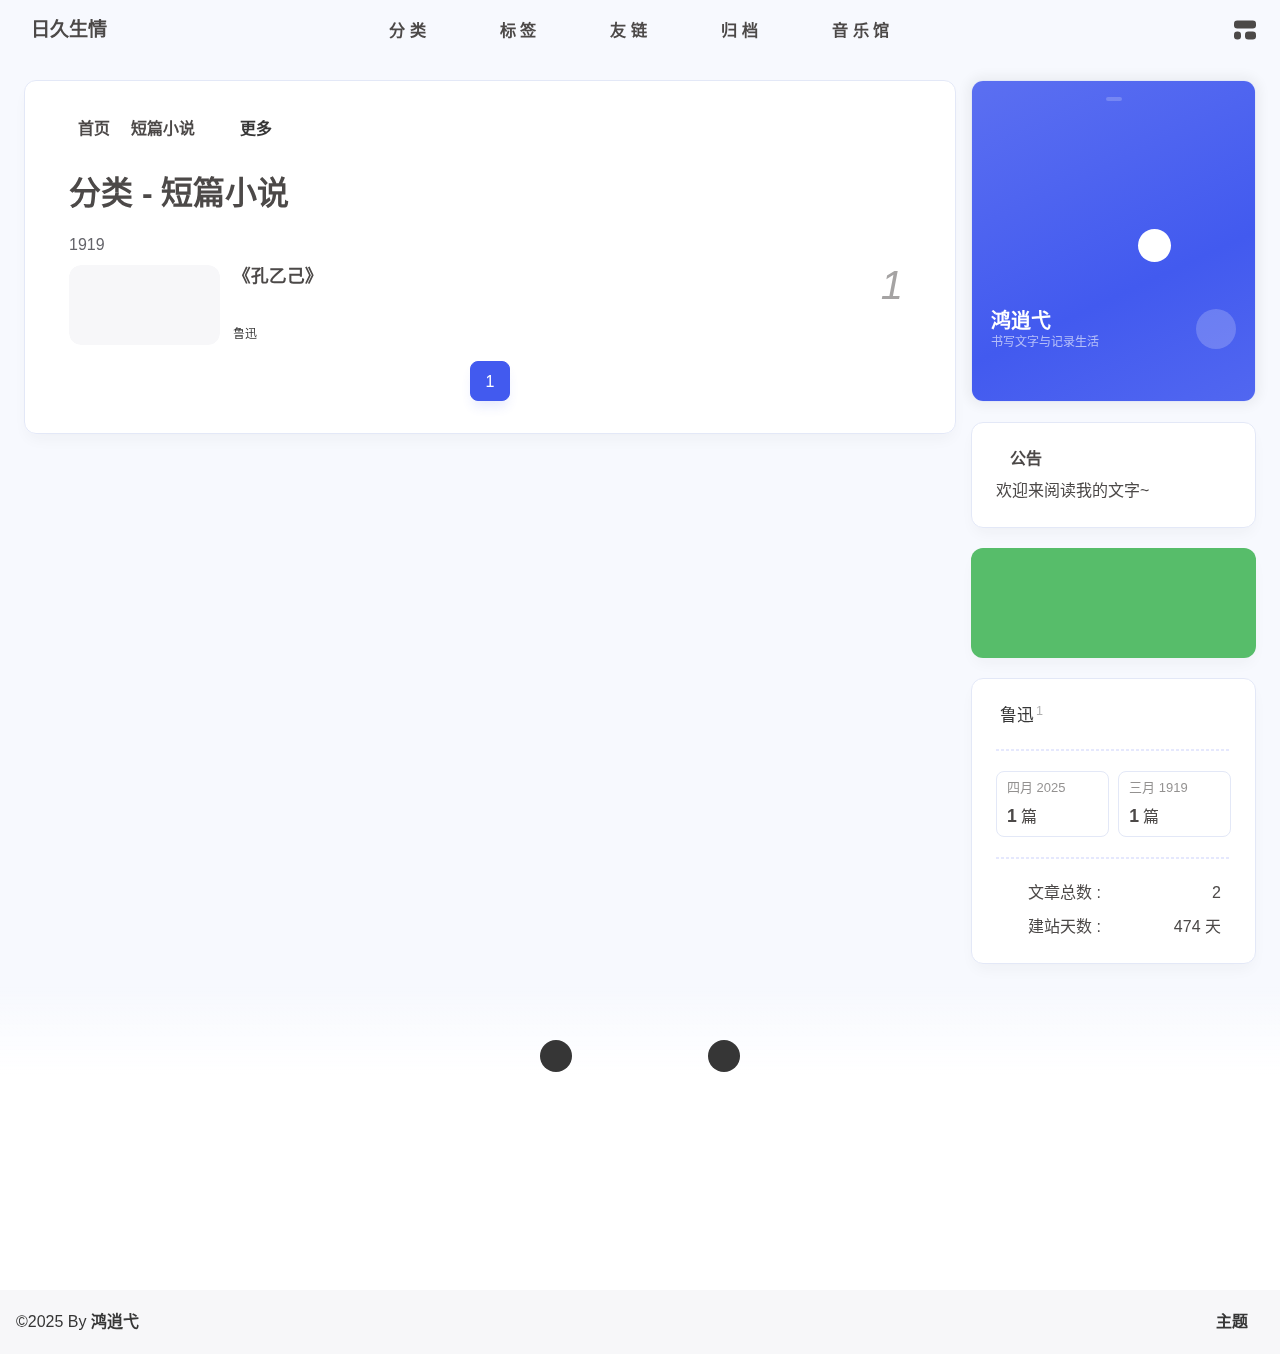
<file: categories/短篇小说/index.html>
<!DOCTYPE html><html lang="zh-CN" data-theme="light"><head><meta charset="UTF-8"><meta http-equiv="X-UA-Compatible" content="IE=edge"><meta name="viewport" content="width=device-width, initial-scale=1.0, user-scalable=no"><title>分类: 短篇小说 | 日久生情</title><meta name="keywords" content="purword"><meta name="author" content="鸿逍弋"><meta name="copyright" content="鸿逍弋"><meta name="format-detection" content="telephone=no"><meta name="theme-color" content="#f7f9fe"><meta name="mobile-web-app-capable" content="yes"><meta name="apple-touch-fullscreen" content="yes"><meta name="apple-mobile-web-app-title" content="分类: 短篇小说"><meta name="application-name" content="分类: 短篇小说"><meta name="apple-mobile-web-app-capable" content="yes"><meta name="apple-mobile-web-app-status-bar-style" content="#f7f9fe"><meta property="og:type" content="website"><meta property="og:title" content="分类: 短篇小说"><meta property="og:url" content="https://purword.cn/categories/%E7%9F%AD%E7%AF%87%E5%B0%8F%E8%AF%B4/index.html"><meta property="og:site_name" content="日久生情"><meta property="og:description" content="书写文字与记录生活"><meta property="og:locale" content="zh-CN"><meta property="og:image" content="https://purword.cn/img/tx.png"><meta property="article:author" content="鸿逍弋"><meta property="article:tag" content="purword"><meta name="twitter:card" content="summary"><meta name="twitter:image" content="https://purword.cn/img/tx.png"><meta name="description" content="书写文字与记录生活"><link rel="shortcut icon" href="/blogfavicon.ico"><link rel="canonical" href="https://purword.cn/categories/%E7%9F%AD%E7%AF%87%E5%B0%8F%E8%AF%B4/"><link rel="preconnect" href="//cdn.cbd.int"/><meta name="google-site-verification" content="xxx"/><meta name="baidu-site-verification" content="code-xxx"/><meta name="msvalidate.01" content="xxx"/><link rel="stylesheet" href="/css/index.css"><link rel="stylesheet" href="https://cdn.cbd.int/node-snackbar@0.1.16/dist/snackbar.min.css" media="print" onload="this.media='all'"><link rel="stylesheet" href="https://cdn.cbd.int/@fancyapps/ui@5.0.28/dist/fancybox/fancybox.css" media="print" onload="this.media='all'"><script>const GLOBAL_CONFIG = {
  linkPageTop: undefined,
  peoplecanvas: {"enable":true,"img":"https://upload-bbs.miyoushe.com/upload/2024/07/27/125766904/ba62475f396df9de3316a08ed9e65d86_5680958632268053399..png"},
  postHeadAiDescription: {"enable":true,"gptName":"AnZhiYu","mode":"local","switchBtn":false,"btnLink":"https://afdian.net/item/886a79d4db6711eda42a52540025c377","randomNum":3,"basicWordCount":1000,"key":"xxxx","Referer":"https://xx.xx/"},
  diytitle: {"enable":true,"leaveTitle":"w(ﾟДﾟ)w 不要走！再看看嘛！","backTitle":"♪(^∇^*)欢迎肥来！"},
  LA51: {"enable":true,"ck":"KmFt8hDOMfFUT4zM","LingQueMonitorID":"KmFt8hDOMfFUT4zM"},
  greetingBox: undefined,
  twikooEnvId: '',
  commentBarrageConfig:undefined,
  music_page_default: "nav_music",
  root: '/',
  preloader: {"source":3},
  friends_vue_info: undefined,
  navMusic: true,
  mainTone: {"mode":"api","api":"https://img2color-go.vercel.app/api?img=","cover_change":true},
  authorStatus: {"skills":null},
  algolia: undefined,
  localSearch: undefined,
  translate: {"defaultEncoding":2,"translateDelay":0,"msgToTraditionalChinese":"繁","msgToSimplifiedChinese":"简","rightMenuMsgToTraditionalChinese":"转为繁体","rightMenuMsgToSimplifiedChinese":"转为简体"},
  noticeOutdate: {"limitDay":180,"position":"top","messagePrev":"此文章已","messageNext":"天未更新, 可能已过时."},
  highlight: {"plugin":"highlight.js","highlightCopy":true,"highlightLang":true,"highlightHeightLimit":330},
  copy: {
    success: '复制成功',
    error: '复制错误',
    noSupport: '浏览器不支持'
  },
  relativeDate: {
    homepage: false,
    simplehomepage: true,
    post: false
  },
  runtime: '天',
  date_suffix: {
    just: '刚刚',
    min: '分钟前',
    hour: '小时前',
    day: '天前',
    month: '个月前'
  },
  copyright: {"copy":true,"copyrightEbable":false,"limitCount":50,"languages":{"author":"作者: 鸿逍弋","link":"链接: ","source":"来源: 日久生情","info":"著作权归作者所有。商业转载请联系作者获得授权，非商业转载请注明出处。","copySuccess":"复制成功，复制和转载请标注本文地址"}},
  lightbox: 'fancybox',
  Snackbar: {"chs_to_cht":"你已切换为繁体","cht_to_chs":"你已切换为简体","day_to_night":"你已切换为深色模式","night_to_day":"你已切换为浅色模式","bgLight":"#425AEF","bgDark":"#1f1f1f","position":"top-center"},
  source: {
    justifiedGallery: {
      js: 'https://cdn.cbd.int/flickr-justified-gallery@2.1.2/dist/fjGallery.min.js',
      css: 'https://cdn.cbd.int/flickr-justified-gallery@2.1.2/dist/fjGallery.css'
    }
  },
  isPhotoFigcaption: true,
  islazyload: true,
  isAnchor: true,
  shortcutKey: undefined,
  autoDarkmode: true
}</script><script id="config-diff">var GLOBAL_CONFIG_SITE = {
  configTitle: '日久生情',
  title: '分类: 短篇小说',
  postAI: '',
  pageFillDescription: '书写文字与记录生活',
  isPost: false,
  isHome: false,
  isHighlightShrink: false,
  isToc: false,
  postUpdate: '2025-05-11 18:02:29',
  postMainColor: '',
}</script><noscript><style type="text/css">
  #nav {
    opacity: 1
  }
  .justified-gallery img {
    opacity: 1
  }

  #recent-posts time,
  #post-meta time {
    display: inline !important
  }
</style></noscript><script>(win=>{
      win.saveToLocal = {
        set: (key, value, ttl) => {
          if (ttl === 0) return
          const now = Date.now()
          const expiry = now + ttl * 86400000
          const item = {
            value,
            expiry
          }
          localStorage.setItem(key, JSON.stringify(item))
        },
      
        get: key => {
          const itemStr = localStorage.getItem(key)
      
          if (!itemStr) {
            return undefined
          }
          const item = JSON.parse(itemStr)
          const now = Date.now()
      
          if (now > item.expiry) {
            localStorage.removeItem(key)
            return undefined
          }
          return item.value
        }
      }
    
      win.getScript = (url, attr = {}) => new Promise((resolve, reject) => {
        const script = document.createElement('script')
        script.src = url
        script.async = true
        script.onerror = reject
        script.onload = script.onreadystatechange = function() {
          const loadState = this.readyState
          if (loadState && loadState !== 'loaded' && loadState !== 'complete') return
          script.onload = script.onreadystatechange = null
          resolve()
        }

        Object.keys(attr).forEach(key => {
          script.setAttribute(key, attr[key])
        })

        document.head.appendChild(script)
      })
    
      win.getCSS = (url, id = false) => new Promise((resolve, reject) => {
        const link = document.createElement('link')
        link.rel = 'stylesheet'
        link.href = url
        if (id) link.id = id
        link.onerror = reject
        link.onload = link.onreadystatechange = function() {
          const loadState = this.readyState
          if (loadState && loadState !== 'loaded' && loadState !== 'complete') return
          link.onload = link.onreadystatechange = null
          resolve()
        }
        document.head.appendChild(link)
      })
    
      win.activateDarkMode = () => {
        document.documentElement.setAttribute('data-theme', 'dark')
        if (document.querySelector('meta[name="theme-color"]') !== null) {
          document.querySelector('meta[name="theme-color"]').setAttribute('content', '#18171d')
        }
      }
      win.activateLightMode = () => {
        document.documentElement.setAttribute('data-theme', 'light')
        if (document.querySelector('meta[name="theme-color"]') !== null) {
          document.querySelector('meta[name="theme-color"]').setAttribute('content', '#f7f9fe')
        }
      }
      const t = saveToLocal.get('theme')
    
          const isDarkMode = window.matchMedia('(prefers-color-scheme: dark)').matches
          const isLightMode = window.matchMedia('(prefers-color-scheme: light)').matches
          const isNotSpecified = window.matchMedia('(prefers-color-scheme: no-preference)').matches
          const hasNoSupport = !isDarkMode && !isLightMode && !isNotSpecified

          if (t === undefined) {
            if (isLightMode) activateLightMode()
            else if (isDarkMode) activateDarkMode()
            else if (isNotSpecified || hasNoSupport) {
              const now = new Date()
              const hour = now.getHours()
              const isNight = hour <= 6 || hour >= 18
              isNight ? activateDarkMode() : activateLightMode()
            }
            window.matchMedia('(prefers-color-scheme: dark)').addListener(e => {
              if (saveToLocal.get('theme') === undefined) {
                e.matches ? activateDarkMode() : activateLightMode()
              }
            })
          } else if (t === 'light') activateLightMode()
          else activateDarkMode()
        
      const asideStatus = saveToLocal.get('aside-status')
      if (asideStatus !== undefined) {
        if (asideStatus === 'hide') {
          document.documentElement.classList.add('hide-aside')
        } else {
          document.documentElement.classList.remove('hide-aside')
        }
      }
    
      const detectApple = () => {
        if(/iPad|iPhone|iPod|Macintosh/.test(navigator.userAgent)){
          document.documentElement.classList.add('apple')
        }
      }
      detectApple()
    })(window)</script><meta name="generator" content="Hexo 7.3.0"></head><body data-type="anzhiyu"><div id="web_bg"></div><div id="an_music_bg"></div><div id="loading-box" onclick="document.getElementById(&quot;loading-box&quot;).classList.add(&quot;loaded&quot;)"><div class="loading-bg"><img class="loading-img nolazyload" alt="加载头像" src="/img/tx.png"/><div class="loading-image-dot"></div></div></div><script>const preloader = {
  endLoading: () => {
    document.getElementById('loading-box').classList.add("loaded");
  },
  initLoading: () => {
    document.getElementById('loading-box').classList.remove("loaded")
  }
}
window.addEventListener('load',()=> { preloader.endLoading() })
setTimeout(function(){preloader.endLoading();},10000)

if (true) {
  document.addEventListener('pjax:send', () => { preloader.initLoading() })
  document.addEventListener('pjax:complete', () => { preloader.endLoading() })
}</script><link rel="stylesheet" href="https://cdn.bootcdn.net/ajax/libs/pace/1.2.4/themes/blue/pace-theme-loading-bar.min.css"/><script async="async" src="https://cdn.cbd.int/pace-js@1.2.4/pace.min.js" data-pace-options="{ &quot;restartOnRequestAfter&quot;:false,&quot;eventLag&quot;:false}"></script><div class="page" id="body-wrap"><header class="not-top-img" id="page-header"><nav id="nav"><div id="nav-group"><span id="blog_name"><a id="site-name" href="/" accesskey="h"><div class="title">日久生情</div><i class="anzhiyufont anzhiyu-icon-house-chimney"></i></a></span><div class="mask-name-container"><div id="name-container"><a id="page-name" href="javascript:anzhiyu.scrollToDest(0, 500)">PAGE_NAME</a></div></div><div id="menus"><div class="menus_items"><div class="menus_item"><a class="site-page" href="javascript:void(0);"><span> 分类</span></a><ul class="menus_item_child"><li><a class="site-page child faa-parent animated-hover" href="/categories/%E7%9F%AD%E7%AF%87%E5%B0%8F%E8%AF%B4"><svg class="icon faa-tada" aria-hidden="true"><use xlink:href="#icon-shapes"></use></svg><span> 短篇小说</span></a></li></ul></div><div class="menus_item"><a class="site-page faa-parent animated-hover" href="/tags/"><svg class="icon faa-tada" aria-hidden="true"><use xlink:href="#icon-tags"></use></svg><span> 标签</span></a></div><div class="menus_item"><a class="site-page faa-parent animated-hover" href="/link/"><svg class="icon faa-tada" aria-hidden="true"><use xlink:href="#icon-link"></use></svg><span> 友链</span></a></div><div class="menus_item"><a class="site-page faa-parent animated-hover" href="/archives/"><svg class="icon faa-tada" aria-hidden="true"><use xlink:href="#icon-guidang"></use></svg><span> 归档</span></a></div><div class="menus_item"><a class="site-page faa-parent animated-hover" href="/music/"><svg class="icon faa-tada" aria-hidden="true"><use xlink:href="#icon-music"></use></svg><span> 音乐馆</span></a></div></div></div><div id="nav-right"><div class="nav-button" id="randomPost_button"><a class="site-page" onclick="toRandomPost()" title="随机前往一个文章" href="javascript:void(0);"><i class="anzhiyufont anzhiyu-icon-dice"></i></a></div><input id="center-console" type="checkbox"/><label class="widget" for="center-console" title="中控台" onclick="anzhiyu.switchConsole();"><i class="left"></i><i class="widget center"></i><i class="widget right"></i></label><div id="console"><div class="console-card-group-reward"><ul class="reward-all console-card"><li class="reward-item"><a href="https://npm.elemecdn.com/anzhiyu-blog@1.1.6/img/post/common/qrcode-weichat.png" target="_blank"><img class="post-qr-code-img" alt="微信" src= "[data-uri]" onerror="this.onerror=null,this.src=&quot;/img/404.jpeg&quot;" data-lazy-src="https://npm.elemecdn.com/anzhiyu-blog@1.1.6/img/post/common/qrcode-weichat.png"/></a><div class="post-qr-code-desc">微信</div></li><li class="reward-item"><a href="https://npm.elemecdn.com/anzhiyu-blog@1.1.6/img/post/common/qrcode-alipay.png" target="_blank"><img class="post-qr-code-img" alt="支付宝" src= "[data-uri]" onerror="this.onerror=null,this.src=&quot;/img/404.jpeg&quot;" data-lazy-src="https://npm.elemecdn.com/anzhiyu-blog@1.1.6/img/post/common/qrcode-alipay.png"/></a><div class="post-qr-code-desc">支付宝</div></li></ul></div><div class="console-card-group"><div class="console-card-group-left"><div class="console-card" id="card-newest-comments"><div class="card-content"><div class="author-content-item-tips">互动</div><span class="author-content-item-title"> 最新评论</span></div><div class="aside-list"><span>正在加载中...</span></div></div></div><div class="console-card-group-right"><div class="console-card tags"><div class="card-content"><div class="author-content-item-tips">兴趣点</div><span class="author-content-item-title">寻找你感兴趣的领域</span><div class="card-tags"><div class="item-headline"></div><div class="card-tag-cloud"><a href="/tags/%E9%B2%81%E8%BF%85/" style="font-size: 1.05rem;">鲁迅<sup>1</sup></a></div></div><hr/></div></div><div class="console-card history"><div class="item-headline"><i class="anzhiyufont anzhiyu-icon-box-archiv"></i><span>文章</span></div><div class="card-archives"><div class="item-headline"><i class="anzhiyufont anzhiyu-icon-archive"></i><span>归档</span></div><ul class="card-archive-list"><li class="card-archive-list-item"><a class="card-archive-list-link" href="/archives/2025/04/"><span class="card-archive-list-date">四月 2025</span><div class="card-archive-list-count-group"><span class="card-archive-list-count">1</span><span>篇</span></div></a></li><li class="card-archive-list-item"><a class="card-archive-list-link" href="/archives/1919/03/"><span class="card-archive-list-date">三月 1919</span><div class="card-archive-list-count-group"><span class="card-archive-list-count">1</span><span>篇</span></div></a></li></ul></div><hr/></div></div></div><div class="button-group"><div class="console-btn-item"><a class="darkmode_switchbutton" title="显示模式切换" href="javascript:void(0);"><i class="anzhiyufont anzhiyu-icon-moon"></i></a></div><div class="console-btn-item" id="consoleHideAside" onclick="anzhiyu.hideAsideBtn()" title="边栏显示控制"><a class="asideSwitch"><i class="anzhiyufont anzhiyu-icon-arrows-left-right"></i></a></div><div class="console-btn-item" id="consoleMusic" onclick="anzhiyu.musicToggle()" title="音乐开关"><a class="music-switch"><i class="anzhiyufont anzhiyu-icon-music"></i></a></div></div><div class="console-mask" onclick="anzhiyu.hideConsole()" href="javascript:void(0);"></div></div><div class="nav-button" id="nav-totop"><a class="totopbtn" href="javascript:void(0);"><i class="anzhiyufont anzhiyu-icon-arrow-up"></i><span id="percent" onclick="anzhiyu.scrollToDest(0,500)">0</span></a></div><div id="toggle-menu"><a class="site-page" href="javascript:void(0);" title="切换"><i class="anzhiyufont anzhiyu-icon-bars"></i></a></div></div></div></nav></header><main id="blog-container"><div class="layout" id="content-inner"><div id="category"><div id="catalog-bar"><i class="anzhiyufont anzhiyu-icon-shapes"></i><div id="catalog-list"><div class="catalog-list-item"><a href="/">首页</a></div>
    <div class="catalog-list-item" id="/categories/短篇小说/">
      <a href="/categories/短篇小说/">
        短篇小说
      </a>
    </div>
    </div><div class="category-bar-next" id="category-bar-next" onclick="anzhiyu.scrollCategoryBarToRight()"><i class="anzhiyufont anzhiyu-icon-angle-double-right"></i></div><a class="catalog-more" href="/categories/">更多</a></div><div class="article-sort-title">分类 - 短篇小说</div><div class="article-sort"><div class="article-sort-item year"><span>1919</span></div><div class="article-sort-item"><a class="article-sort-item-img" href="/1919/03/01/%E5%AD%94%E4%B9%99%E5%B7%B1/" title="《孔乙己》"><img src= "[data-uri]" onerror="this.onerror=null,this.src=&quot;/img/404.jpeg&quot;" data-lazy-src="/img/%E5%AD%94%E4%B9%99%E5%B7%B1.webp" alt="《孔乙己》" onerror="this.onerror=null;this.src='/img/404.jpeg'"></a><div class="article-sort-item-info"><a class="article-sort-item-title" href="/1919/03/01/%E5%AD%94%E4%B9%99%E5%B7%B1/" title="《孔乙己》">《孔乙己》</a><span class="article-sort-item-index">1</span><div class="article-meta-wrap"><span class="article-sort-item-tags"><a class="article-meta__tags" href="/tags/%E9%B2%81%E8%BF%85/" tabindex="-1"> <span> <i class="anzhiyufont anzhiyu-icon-hashtag"></i>鲁迅</span></a></span><div class="article-sort-item-time"><i class="anzhiyufont anzhiyu-icon-calendar-alt"></i><time class="post-meta-date-created" datetime="1919-03-01T00:00:00.000Z" title="发表于 1919-03-01 08:00:00">1919-03-01</time></div></div></div></div></div><nav id="pagination"><div class="pagination"><span class="page-number current">1</span></div></nav></div><div class="aside-content" id="aside-content"><div class="card-widget card-info"><div class="card-content"><div class="author-info__sayhi" id="author-info__sayhi" onclick="anzhiyu.changeSayHelloText()"></div><div class="author-info-avatar"><img class="avatar-img" src= "[data-uri]" onerror="this.onerror=null,this.src=&quot;/img/404.jpeg&quot;" data-lazy-src="/img/tx.png" onerror="this.onerror=null;this.src='/img/friend_404.gif'" alt="avatar"/><div class="author-status"><img class="g-status" src= "[data-uri]" onerror="this.onerror=null,this.src=&quot;/img/404.jpeg&quot;" data-lazy-src="https://emotion.acs.pw/emotion/Heo-100/开心.png" alt="status"/></div></div><div class="author-info__description">书写文字与记录生活</div><div class="author-info__bottom-group"><a class="author-info__bottom-group-left" href="/"><h1 class="author-info__name">鸿逍弋</h1><div class="author-info__desc">书写文字与记录生活</div></a><div class="card-info-social-icons is-center"><a class="social-icon faa-parent animated-hover" href="https://github.com/psdirm" target="_blank" title="Github"><svg class="icon faa-tada" aria-hidden="true"><use xlink:href="#icon-github"></use></svg></a></div></div></div></div><div class="card-widget card-announcement"><div class="item-headline"><i class="anzhiyufont anzhiyu-icon-bullhorn anzhiyu-shake"></i><span>公告</span></div><div class="announcement_content">欢迎来阅读我的文字~</div></div><div class="card-widget anzhiyu-right-widget" id="card-wechat" onclick="null"><div id="flip-wrapper"><div id="flip-content"><div class="face" style="background: url(https://bu.dusays.com/2023/01/13/63c02edf44033.png) center center / 100% no-repeat"></div><div class="back face" style="background: url(https://bu.dusays.com/2023/05/13/645fa415e8694.png) center center / 100% no-repeat"></div></div></div></div><div class="sticky_layout"><div class="card-widget"><div class="card-tags"><div class="item-headline"></div><div class="card-tag-cloud"><a href="/tags/%E9%B2%81%E8%BF%85/" style="font-size: 1.05rem;">鲁迅<sup>1</sup></a></div></div><hr/><div class="card-archives"><div class="item-headline"><i class="anzhiyufont anzhiyu-icon-archive"></i><span>归档</span></div><ul class="card-archive-list"><li class="card-archive-list-item"><a class="card-archive-list-link" href="/archives/2025/04/"><span class="card-archive-list-date">四月 2025</span><div class="card-archive-list-count-group"><span class="card-archive-list-count">1</span><span>篇</span></div></a></li><li class="card-archive-list-item"><a class="card-archive-list-link" href="/archives/1919/03/"><span class="card-archive-list-date">三月 1919</span><div class="card-archive-list-count-group"><span class="card-archive-list-count">1</span><span>篇</span></div></a></li></ul></div><hr/><div class="card-webinfo"><div class="item-headline"><i class="anzhiyufont anzhiyu-icon-chart-line"></i><span>网站资讯</span></div><div class="webinfo"><div class="webinfo-item"><div class="webinfo-item-title"><i class="anzhiyufont anzhiyu-icon-file-lines"></i><div class="item-name">文章总数 :</div></div><div class="item-count">2</div></div><div class="webinfo-item"><div class="webinfo-item-title"><i class="anzhiyufont anzhiyu-icon-stopwatch"></i><div class="item-name">建站天数 :</div></div><div class="item-count" id="runtimeshow" data-publishDate="2025-04-06T12:00:00.000Z"><i class="anzhiyufont anzhiyu-icon-spinner anzhiyu-spin"></i></div></div></div></div></div></div></div></div></main><footer id="footer"><div id="footer-wrap"><div id="footer_deal"><a class="deal_link" href="mailto:psdirm@qq.com" title="email"><svg class="icon" aria-hidden="true"><use xlink:href="#icon-envelope"></use></svg></a><img class="footer_mini_logo" title="返回顶部" alt="返回顶部" onclick="anzhiyu.scrollToDest(0, 500)" src= "[data-uri]" onerror="this.onerror=null,this.src=&quot;/img/404.jpeg&quot;" data-lazy-src="/img/tx.png" size="50px"/><a class="deal_link" target="_blank" rel="noopener" href="https://github.com/psdirm" title="Github"><svg class="icon" aria-hidden="true"><use xlink:href="#icon-github"></use></svg></a></div><div id="workboard"><img class="workSituationImg boardsign" src= "[data-uri]" onerror="this.onerror=null,this.src=&quot;/img/404.jpeg&quot;" data-lazy-src="https://npm.elemecdn.com/anzhiyu-blog@2.0.4/img/badge/安知鱼-上班摸鱼中.svg" alt="距离月入25k也就还差一个大佬带我~" title="距离月入25k也就还差一个大佬带我~"/><div id="runtimeTextTip"></div></div><p id="ghbdages"><a class="github-badge" target="_blank" href="https://hexo.io/" style="margin-inline:5px" data-title="博客框架为Hexo_v5.4.0" title="博客框架为Hexo_v5.4.0"><img src= "[data-uri]" onerror="this.onerror=null,this.src=&quot;/img/404.jpeg&quot;" data-lazy-src="https://npm.elemecdn.com/anzhiyu-blog@2.1.5/img/badge/Frame-Hexo.svg" alt="博客框架为Hexo_v5.4.0"/></a><a class="github-badge" target="_blank" href="https://github.com/" style="margin-inline:5px" data-title="本站项目由Github托管" title="本站项目由Github托管"><img src= "[data-uri]" onerror="this.onerror=null,this.src=&quot;/img/404.jpeg&quot;" data-lazy-src="https://npm.elemecdn.com/anzhiyu-blog@2.1.5/img/badge/Source-Github.svg" alt="本站项目由Github托管"/></a></p></div><div id="footer-bar"><div class="footer-bar-links"><div class="footer-bar-left"><div id="footer-bar-tips"><div class="copyright">&copy;2025 By <a class="footer-bar-link" href="/" title="鸿逍弋" target="_blank">鸿逍弋</a></div></div><div id="footer-type-tips"></div></div><div class="footer-bar-right"><a class="footer-bar-link" target="_blank" rel="noopener" href="https://github.com/anzhiyu-c/hexo-theme-anzhiyu" title="主题">主题</a></div></div></div></footer></div><div id="sidebar"><div id="menu-mask"></div><div id="sidebar-menus"><div class="sidebar-site-data site-data is-center"><a href="/archives/" title="archive"><div class="headline">文章</div><div class="length-num">2</div></a><a href="/tags/" title="tag"><div class="headline">标签</div><div class="length-num">1</div></a><a href="/categories/" title="category"><div class="headline">分类</div><div class="length-num">1</div></a></div><span class="sidebar-menu-item-title">功能</span><div class="sidebar-menu-item"><a class="darkmode_switchbutton menu-child" href="javascript:void(0);" title="显示模式"><i class="anzhiyufont anzhiyu-icon-circle-half-stroke"></i><span>显示模式</span></a></div><div class="back-menu-list-groups"><div class="back-menu-list-group"><div class="back-menu-list-title">网页</div><div class="back-menu-list"><a class="back-menu-item" href="https://purword.cn/" title="博客"><img class="back-menu-item-icon" src= "[data-uri]" onerror="this.onerror=null,this.src=&quot;/img/404.jpeg&quot;" data-lazy-src="/img/favicon.ico" alt="博客"/><span class="back-menu-item-text">博客</span></a></div></div><div class="back-menu-list-group"><div class="back-menu-list-title">文字</div><div class="back-menu-list"><a class="back-menu-item" target="_blank" rel="noopener" href="https://image.anheyu.com/"><img class="back-menu-item-icon" src= "[data-uri]" onerror="this.onerror=null,this.src=&quot;/img/404.jpeg&quot;" data-lazy-src="https://image.anheyu.com/favicon.ico"/><span class="back-menu-item-text"></span></a></div></div></div><div class="menus_items"><div class="menus_item"><a class="site-page" href="javascript:void(0);"><span> 分类</span></a><ul class="menus_item_child"><li><a class="site-page child faa-parent animated-hover" href="/categories/%E7%9F%AD%E7%AF%87%E5%B0%8F%E8%AF%B4"><svg class="icon faa-tada" aria-hidden="true"><use xlink:href="#icon-shapes"></use></svg><span> 短篇小说</span></a></li></ul></div><div class="menus_item"><a class="site-page faa-parent animated-hover" href="/tags/"><svg class="icon faa-tada" aria-hidden="true"><use xlink:href="#icon-tags"></use></svg><span> 标签</span></a></div><div class="menus_item"><a class="site-page faa-parent animated-hover" href="/link/"><svg class="icon faa-tada" aria-hidden="true"><use xlink:href="#icon-link"></use></svg><span> 友链</span></a></div><div class="menus_item"><a class="site-page faa-parent animated-hover" href="/archives/"><svg class="icon faa-tada" aria-hidden="true"><use xlink:href="#icon-guidang"></use></svg><span> 归档</span></a></div><div class="menus_item"><a class="site-page faa-parent animated-hover" href="/music/"><svg class="icon faa-tada" aria-hidden="true"><use xlink:href="#icon-music"></use></svg><span> 音乐馆</span></a></div></div><span class="sidebar-menu-item-title">标签</span><div class="card-tags"><div class="item-headline"></div><div class="card-tag-cloud"><a href="/tags/%E9%B2%81%E8%BF%85/" style="font-size: 0.88rem;">鲁迅<sup>1</sup></a></div></div><hr/></div></div><div id="rightside"><div id="rightside-config-hide"><button id="translateLink" type="button" title="简繁转换">繁</button><button id="darkmode" type="button" title="浅色和深色模式转换"><i class="anzhiyufont anzhiyu-icon-circle-half-stroke"></i></button><button id="hide-aside-btn" type="button" title="单栏和双栏切换"><i class="anzhiyufont anzhiyu-icon-arrows-left-right"></i></button></div><div id="rightside-config-show"><button id="rightside-config" type="button" title="设置"><i class="anzhiyufont anzhiyu-icon-gear"></i></button><button id="go-up" type="button" title="回到顶部"><i class="anzhiyufont anzhiyu-icon-arrow-up"></i></button></div></div><div id="nav-music"><a id="nav-music-hoverTips" onclick="anzhiyu.musicToggle()" accesskey="m">播放音乐</a><div id="console-music-bg"></div><meting-js id="13700605503" server="netease" type="playlist" mutex="true" preload="none" theme="var(--anzhiyu-main)" data-lrctype="0" order="random" volume="0.7"></meting-js></div><div id="rightMenu"><div class="rightMenu-group rightMenu-small"><div class="rightMenu-item" id="menu-backward"><i class="anzhiyufont anzhiyu-icon-arrow-left"></i></div><div class="rightMenu-item" id="menu-forward"><i class="anzhiyufont anzhiyu-icon-arrow-right"></i></div><div class="rightMenu-item" id="menu-refresh"><i class="anzhiyufont anzhiyu-icon-arrow-rotate-right" style="font-size: 1rem;"></i></div><div class="rightMenu-item" id="menu-top"><i class="anzhiyufont anzhiyu-icon-arrow-up"></i></div></div><div class="rightMenu-group rightMenu-line rightMenuPlugin"><div class="rightMenu-item" id="menu-copytext"><i class="anzhiyufont anzhiyu-icon-copy"></i><span>复制选中文本</span></div><div class="rightMenu-item" id="menu-pastetext"><i class="anzhiyufont anzhiyu-icon-paste"></i><span>粘贴文本</span></div><a class="rightMenu-item" id="menu-commenttext"><i class="anzhiyufont anzhiyu-icon-comment-medical"></i><span>引用到评论</span></a><div class="rightMenu-item" id="menu-newwindow"><i class="anzhiyufont anzhiyu-icon-window-restore"></i><span>新窗口打开</span></div><div class="rightMenu-item" id="menu-copylink"><i class="anzhiyufont anzhiyu-icon-link"></i><span>复制链接地址</span></div><div class="rightMenu-item" id="menu-copyimg"><i class="anzhiyufont anzhiyu-icon-images"></i><span>复制此图片</span></div><div class="rightMenu-item" id="menu-downloadimg"><i class="anzhiyufont anzhiyu-icon-download"></i><span>下载此图片</span></div><div class="rightMenu-item" id="menu-newwindowimg"><i class="anzhiyufont anzhiyu-icon-window-restore"></i><span>新窗口打开图片</span></div><div class="rightMenu-item" id="menu-search"><i class="anzhiyufont anzhiyu-icon-magnifying-glass"></i><span>站内搜索</span></div><div class="rightMenu-item" id="menu-searchBaidu"><i class="anzhiyufont anzhiyu-icon-magnifying-glass"></i><span>百度搜索</span></div><div class="rightMenu-item" id="menu-music-toggle"><i class="anzhiyufont anzhiyu-icon-play"></i><span>播放音乐</span></div><div class="rightMenu-item" id="menu-music-back"><i class="anzhiyufont anzhiyu-icon-backward"></i><span>切换到上一首</span></div><div class="rightMenu-item" id="menu-music-forward"><i class="anzhiyufont anzhiyu-icon-forward"></i><span>切换到下一首</span></div><div class="rightMenu-item" id="menu-music-playlist" onclick="window.open(&quot;https://music.163.com/#/playlist?id=13700605503&quot;, &quot;_blank&quot;);" style="display: none;"><i class="anzhiyufont anzhiyu-icon-radio"></i><span>查看所有歌曲</span></div><div class="rightMenu-item" id="menu-music-copyMusicName"><i class="anzhiyufont anzhiyu-icon-copy"></i><span>复制歌名</span></div></div><div class="rightMenu-group rightMenu-line rightMenuOther"><a class="rightMenu-item menu-link" id="menu-randomPost"><i class="anzhiyufont anzhiyu-icon-shuffle"></i><span>随便逛逛</span></a><a class="rightMenu-item menu-link" href="/categories/"><i class="anzhiyufont anzhiyu-icon-cube"></i><span>博客分类</span></a><a class="rightMenu-item menu-link" href="/tags/"><i class="anzhiyufont anzhiyu-icon-tags"></i><span>文章标签</span></a></div><div class="rightMenu-group rightMenu-line rightMenuOther"><a class="rightMenu-item" id="menu-copy" href="javascript:void(0);"><i class="anzhiyufont anzhiyu-icon-copy"></i><span>复制地址</span></a><a class="rightMenu-item" id="menu-commentBarrage" href="javascript:void(0);"><i class="anzhiyufont anzhiyu-icon-message"></i><span class="menu-commentBarrage-text">关闭热评</span></a><a class="rightMenu-item" id="menu-darkmode" href="javascript:void(0);"><i class="anzhiyufont anzhiyu-icon-circle-half-stroke"></i><span class="menu-darkmode-text">深色模式</span></a><a class="rightMenu-item" id="menu-translate" href="javascript:void(0);"><i class="anzhiyufont anzhiyu-icon-language"></i><span>轉為繁體</span></a></div></div><div id="rightmenu-mask"></div><div><script src="/js/utils.js"></script><script src="/js/main.js"></script><script src="/js/tw_cn.js"></script><script src="https://cdn.cbd.int/@fancyapps/ui@5.0.28/dist/fancybox/fancybox.umd.js"></script><script src="https://cdn.cbd.int/instant.page@5.2.0/instantpage.js" type="module"></script><script src="https://cdn.cbd.int/vanilla-lazyload@17.8.5/dist/lazyload.iife.min.js"></script><script src="https://cdn.cbd.int/node-snackbar@0.1.16/dist/snackbar.min.js"></script><script>function panguFn () {
  if (typeof pangu === 'object') pangu.autoSpacingPage()
  else {
    getScript('https://cdn.cbd.int/pangu@4.0.7/dist/browser/pangu.min.js')
      .then(() => {
        pangu.autoSpacingPage()
      })
  }
}

function panguInit () {
  if (true){
    GLOBAL_CONFIG_SITE.isPost && panguFn()
  } else {
    panguFn()
  }
}

document.addEventListener('DOMContentLoaded', panguInit)</script><canvas id="universe"></canvas><script async src="https://npm.elemecdn.com/anzhiyu-theme-static@1.0.0/dark/dark.js"></script><script>// 消除控制台打印
var HoldLog = console.log;
console.log = function () {};
let now1 = new Date();
queueMicrotask(() => {
  const Log = function () {
    HoldLog.apply(console, arguments);
  }; //在恢复前输出日志
  const grt = new Date("04/06/2025 20:00:00"); //此处修改你的建站时间或者网站上线时间
  now1.setTime(now1.getTime() + 250);
  const days = (now1 - grt) / 1000 / 60 / 60 / 24;
  const dnum = Math.floor(days);
  const ascll = [
    `欢迎使用安知鱼!`,
    `生活明朗, 万物可爱`,
    `
        
       █████╗ ███╗   ██╗███████╗██╗  ██╗██╗██╗   ██╗██╗   ██╗
      ██╔══██╗████╗  ██║╚══███╔╝██║  ██║██║╚██╗ ██╔╝██║   ██║
      ███████║██╔██╗ ██║  ███╔╝ ███████║██║ ╚████╔╝ ██║   ██║
      ██╔══██║██║╚██╗██║ ███╔╝  ██╔══██║██║  ╚██╔╝  ██║   ██║
      ██║  ██║██║ ╚████║███████╗██║  ██║██║   ██║   ╚██████╔╝
      ╚═╝  ╚═╝╚═╝  ╚═══╝╚══════╝╚═╝  ╚═╝╚═╝   ╚═╝    ╚═════╝
        
        `,
    "已上线",
    dnum,
    "天",
    "©2025 By 安知鱼 V1.6.14",
  ];
  const ascll2 = [`NCC2-036`, `调用前置摄像头拍照成功，识别为【小笨蛋】.`, `Photo captured: `, `🤪`];

  setTimeout(
    Log.bind(
      console,
      `\n%c${ascll[0]} %c ${ascll[1]} %c ${ascll[2]} %c${ascll[3]}%c ${ascll[4]}%c ${ascll[5]}\n\n%c ${ascll[6]}\n`,
      "color:#425AEF",
      "",
      "color:#425AEF",
      "color:#425AEF",
      "",
      "color:#425AEF",
      ""
    )
  );
  setTimeout(
    Log.bind(
      console,
      `%c ${ascll2[0]} %c ${ascll2[1]} %c \n${ascll2[2]} %c\n${ascll2[3]}\n`,
      "color:white; background-color:#4fd953",
      "",
      "",
      'background:url("https://npm.elemecdn.com/anzhiyu-blog@1.1.6/img/post/common/tinggge.gif") no-repeat;font-size:450%'
    )
  );

  setTimeout(Log.bind(console, "%c WELCOME %c 你好，小笨蛋.", "color:white; background-color:#4f90d9", ""));

  setTimeout(
    console.warn.bind(
      console,
      "%c ⚡ Powered by 安知鱼 %c 你正在访问 鸿逍弋 的博客.",
      "color:white; background-color:#f0ad4e",
      ""
    )
  );

  setTimeout(Log.bind(console, "%c W23-12 %c 你已打开控制台.", "color:white; background-color:#4f90d9", ""));

  setTimeout(
    console.warn.bind(console, "%c S013-782 %c 你现在正处于监控中.", "color:white; background-color:#d9534f", "")
  );
});</script><script async src="/anzhiyu/random.js"></script><script async="async">(function () {
  var grt = new Date("04/06/2025 20:00:00"); //设置网站上线时间
  var now = new Date();
  var dnum;
  var hnum;
  var mnum;
  var snum;
  var nowHour;

  // 计算并更新天数、小时数、分钟数和秒数
  function updateTime() {
    now = new Date(); // 更新 now 的值
    nowHour = now.getHours(); // 更新 nowHour 的值
    var days = (now - grt) / 1000 / 60 / 60 / 24;
    dnum = Math.floor(days);
    var hours = (now - grt) / 1000 / 60 / 60 - 24 * dnum;
    hnum = Math.floor(hours);
    if (String(hnum).length == 1) {
      hnum = "0" + hnum;
    }
    var minutes = (now - grt) / 1000 / 60 - 24 * 60 * dnum - 60 * hnum;
    mnum = Math.floor(minutes);
    if (String(mnum).length == 1) {
      mnum = "0" + mnum;
    }
    var seconds = (now - grt) / 1000 - 24 * 60 * 60 * dnum - 60 * 60 * hnum - 60 * mnum;
    snum = Math.round(seconds);
    if (String(snum).length == 1) {
      snum = "0" + snum;
    }
  }

  // 更新网页中显示的网站运行时间
  function updateHtml() {
    const footer = document.getElementById("footer");
    if (!footer) return
    let currentTimeHtml = "";
    if (nowHour < 18 && nowHour >= 9) {
      // 如果是上班时间，默认就是"安知鱼-上班摸鱼中.svg"图片，不需要更改
      currentTimeHtml = `本站居然运行了 ${dnum} 天<span id='runtime'> ${hnum} 小时 ${mnum} 分 ${snum} 秒 </span><i class='anzhiyufont anzhiyu-icon-heartbeat' style='color:red'></i>`;
    } else {
      // 如果是下班时间，插入"安知鱼-下班啦.svg"图片
      let img = document.querySelector("#workboard .workSituationImg");
      if (img != null) {
        img.src = "https://npm.elemecdn.com/anzhiyu-blog@2.0.4/img/badge/安知鱼-下班啦.svg";
        img.title = "下班了就该开开心心的玩耍，嘿嘿~";
        img.alt = "下班了就该开开心心的玩耍，嘿嘿~";
      }

      currentTimeHtml = `本站居然运行了 ${dnum} 天<span id='runtime'> ${hnum} 小时 ${mnum} 分 ${snum} 秒 </span><i class='anzhiyufont anzhiyu-icon-heartbeat' style='color:red'></i>`;
    }

    if (document.getElementById("runtimeTextTip")) {
      document.getElementById("runtimeTextTip").innerHTML = currentTimeHtml;
    }
  }

  setInterval(() => {
    updateTime();
    updateHtml();
  }, 1000);
})();</script><div class="js-pjax"><input type="hidden" name="page-type" id="page-type" value="categories"></div><script>var visitorMail = "";
</script><script async data-pjax src="https://cdn.cbd.int/anzhiyu-theme-static@1.0.0/waterfall/waterfall.js"></script><script src="https://lf3-cdn-tos.bytecdntp.com/cdn/expire-1-M/qrcodejs/1.0.0/qrcode.min.js"></script><link rel="stylesheet" href="https://cdn.cbd.int/anzhiyu-theme-static@1.1.9/icon/ali_iconfont_css.css"><script async src="https://at.alicdn.com/t/c/font_4886124_842es4xp4z3.js"></script><script id="LA-DATA-WIDGET" crossorigin="anonymous" charset="UTF-8" src="https://v6-widget.51.la/v6/KmFt8hDOMfFUT4zM/quote.js?theme=4&f=12&display=0,0,1,1,0,1,1,1"></script><script id="click-show-text" src="https://cdn.cbd.int/butterfly-extsrc@1.1.3/dist/click-show-text.min.js" data-mobile="false" data-text="平安,快乐,健康,幸福,好好学习,天天向上,I,LOVE,I" data-fontsize="15px" data-random="false" async="async"></script><link rel="stylesheet" href="https://cdn.cbd.int/anzhiyu-theme-static@1.0.0/aplayer/APlayer.min.css" media="print" onload="this.media='all'"><script src="https://cdn.cbd.int/anzhiyu-blog-static@1.0.1/js/APlayer.min.js"></script><script src="https://cdn.cbd.int/hexo-anzhiyu-music@1.0.1/assets/js/Meting2.min.js"></script><script src="https://cdn.cbd.int/pjax@0.2.8/pjax.min.js"></script><script>let pjaxSelectors = ["head > title","#config-diff","#body-wrap","#rightside-config-hide","#rightside-config-show",".js-pjax"]
var pjax = new Pjax({
  elements: 'a:not([target="_blank"])',
  selectors: pjaxSelectors,
  cacheBust: false,
  analytics: false,
  scrollRestoration: false
})

document.addEventListener('pjax:send', function () {
  // removeEventListener scroll 
  anzhiyu.removeGlobalFnEvent('pjax')
  anzhiyu.removeGlobalFnEvent('themeChange')

  document.getElementById('rightside').classList.remove('rightside-show')
  
  if (window.aplayers) {
    for (let i = 0; i < window.aplayers.length; i++) {
      if (!window.aplayers[i].options.fixed) {
        window.aplayers[i].destroy()
      }
    }
  }

  typeof typed === 'object' && typed.destroy()

  //reset readmode
  const $bodyClassList = document.body.classList
  $bodyClassList.contains('read-mode') && $bodyClassList.remove('read-mode')
})

document.addEventListener('pjax:complete', function () {
  window.refreshFn()

  document.querySelectorAll('script[data-pjax]').forEach(item => {
    const newScript = document.createElement('script')
    const content = item.text || item.textContent || item.innerHTML || ""
    Array.from(item.attributes).forEach(attr => newScript.setAttribute(attr.name, attr.value))
    newScript.appendChild(document.createTextNode(content))
    item.parentNode.replaceChild(newScript, item)
  })

  GLOBAL_CONFIG.islazyload && window.lazyLoadInstance.update()

  typeof panguInit === 'function' && panguInit()

  // google analytics
  typeof gtag === 'function' && gtag('config', '', {'page_path': window.location.pathname});

  // baidu analytics
  typeof _hmt === 'object' && _hmt.push(['_trackPageview',window.location.pathname]);

  typeof loadMeting === 'function' && document.getElementsByClassName('aplayer').length && loadMeting()

  // prismjs
  typeof Prism === 'object' && Prism.highlightAll()
})

document.addEventListener('pjax:error', e => {
  if (e.request.status === 404) {
    pjax.loadUrl('/404.html')
  }
})</script><script charset="UTF-8" src="https://cdn.cbd.int/anzhiyu-theme-static@1.1.5/accesskey/accesskey.js"></script></div><div id="popup-window"><div class="popup-window-title">通知</div><div class="popup-window-divider"></div><div class="popup-window-content"><div class="popup-tip">你好呀</div><div class="popup-link"><i class="anzhiyufont anzhiyu-icon-arrow-circle-right"></i></div></div></div></body></html>
</file>
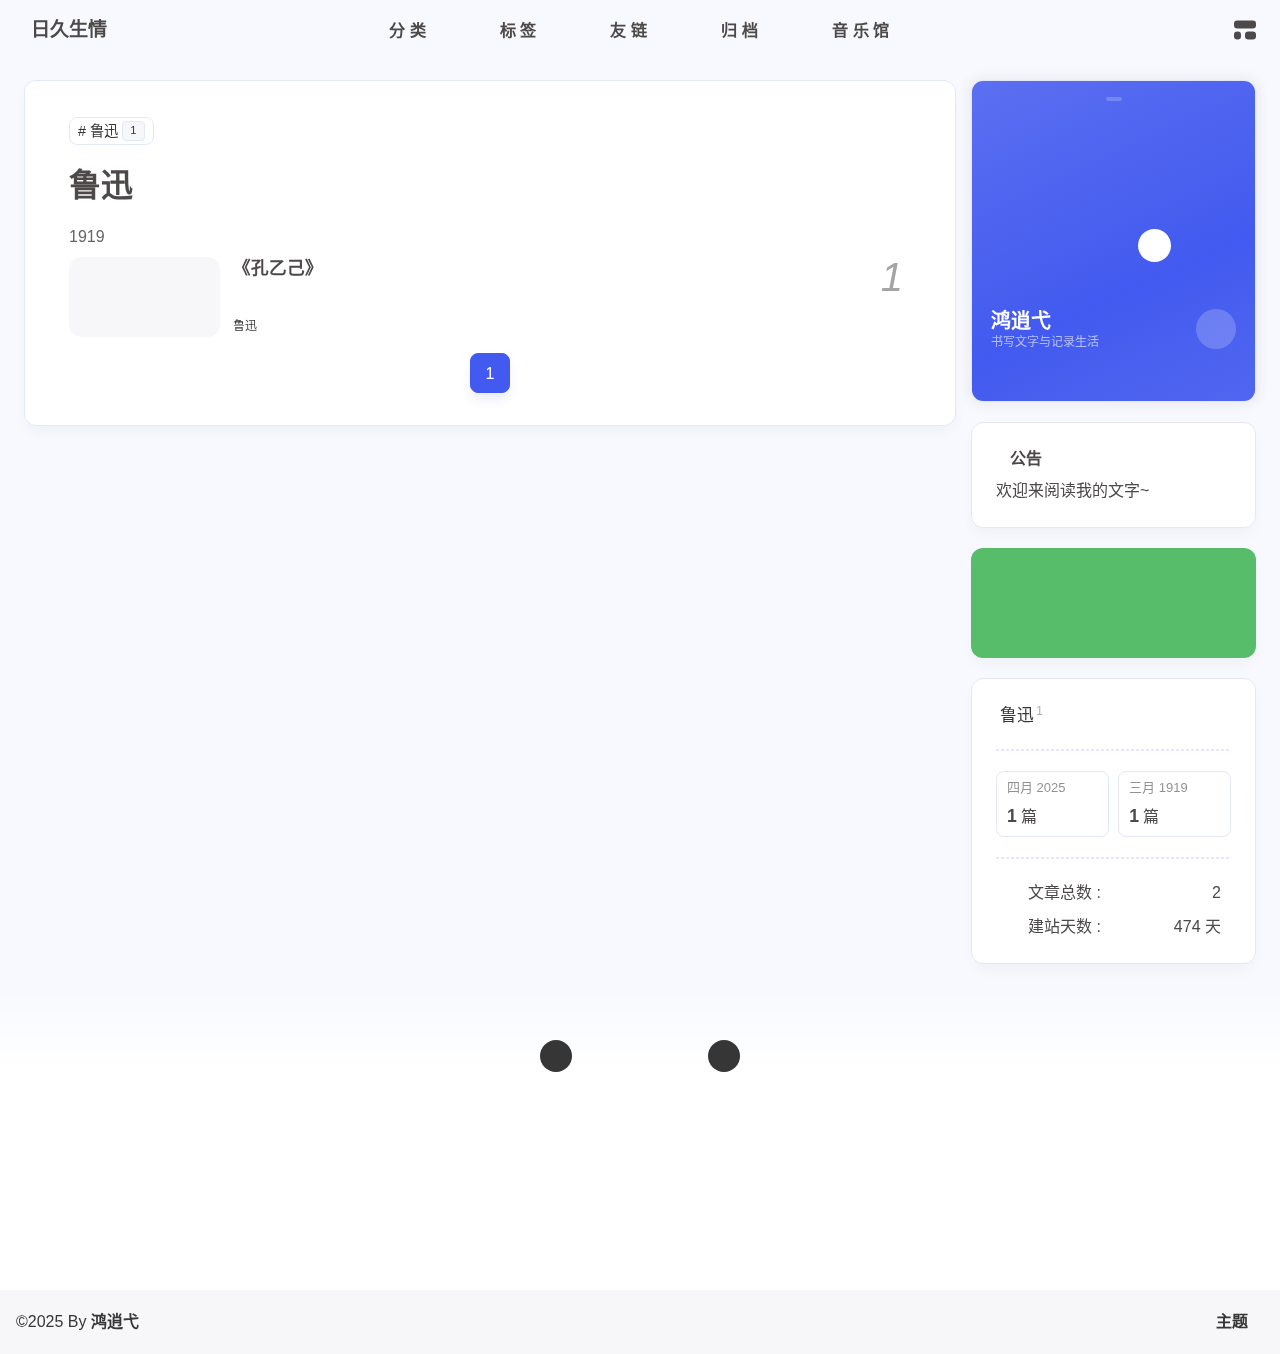
<file: tags/鲁迅/index.html>
<!DOCTYPE html><html lang="zh-CN" data-theme="light"><head><meta charset="UTF-8"><meta http-equiv="X-UA-Compatible" content="IE=edge"><meta name="viewport" content="width=device-width, initial-scale=1.0, user-scalable=no"><title>标签: 鲁迅 | 日久生情</title><meta name="keywords" content="purword"><meta name="author" content="鸿逍弋"><meta name="copyright" content="鸿逍弋"><meta name="format-detection" content="telephone=no"><meta name="theme-color" content="#f7f9fe"><meta name="mobile-web-app-capable" content="yes"><meta name="apple-touch-fullscreen" content="yes"><meta name="apple-mobile-web-app-title" content="标签: 鲁迅"><meta name="application-name" content="标签: 鲁迅"><meta name="apple-mobile-web-app-capable" content="yes"><meta name="apple-mobile-web-app-status-bar-style" content="#f7f9fe"><meta property="og:type" content="website"><meta property="og:title" content="标签: 鲁迅"><meta property="og:url" content="https://purword.cn/tags/%E9%B2%81%E8%BF%85/index.html"><meta property="og:site_name" content="日久生情"><meta property="og:description" content="书写文字与记录生活"><meta property="og:locale" content="zh-CN"><meta property="og:image" content="https://purword.cn/img/tx.png"><meta property="article:author" content="鸿逍弋"><meta property="article:tag" content="purword"><meta name="twitter:card" content="summary"><meta name="twitter:image" content="https://purword.cn/img/tx.png"><meta name="description" content="书写文字与记录生活"><link rel="shortcut icon" href="/blogfavicon.ico"><link rel="canonical" href="https://purword.cn/tags/%E9%B2%81%E8%BF%85/"><link rel="preconnect" href="//cdn.cbd.int"/><meta name="google-site-verification" content="xxx"/><meta name="baidu-site-verification" content="code-xxx"/><meta name="msvalidate.01" content="xxx"/><link rel="stylesheet" href="/css/index.css"><link rel="stylesheet" href="https://cdn.cbd.int/node-snackbar@0.1.16/dist/snackbar.min.css" media="print" onload="this.media='all'"><link rel="stylesheet" href="https://cdn.cbd.int/@fancyapps/ui@5.0.28/dist/fancybox/fancybox.css" media="print" onload="this.media='all'"><script>const GLOBAL_CONFIG = {
  linkPageTop: undefined,
  peoplecanvas: {"enable":true,"img":"https://upload-bbs.miyoushe.com/upload/2024/07/27/125766904/ba62475f396df9de3316a08ed9e65d86_5680958632268053399..png"},
  postHeadAiDescription: {"enable":true,"gptName":"AnZhiYu","mode":"local","switchBtn":false,"btnLink":"https://afdian.net/item/886a79d4db6711eda42a52540025c377","randomNum":3,"basicWordCount":1000,"key":"xxxx","Referer":"https://xx.xx/"},
  diytitle: {"enable":true,"leaveTitle":"w(ﾟДﾟ)w 不要走！再看看嘛！","backTitle":"♪(^∇^*)欢迎肥来！"},
  LA51: {"enable":true,"ck":"KmFt8hDOMfFUT4zM","LingQueMonitorID":"KmFt8hDOMfFUT4zM"},
  greetingBox: undefined,
  twikooEnvId: '',
  commentBarrageConfig:undefined,
  music_page_default: "nav_music",
  root: '/',
  preloader: {"source":3},
  friends_vue_info: undefined,
  navMusic: true,
  mainTone: {"mode":"api","api":"https://img2color-go.vercel.app/api?img=","cover_change":true},
  authorStatus: {"skills":null},
  algolia: undefined,
  localSearch: undefined,
  translate: {"defaultEncoding":2,"translateDelay":0,"msgToTraditionalChinese":"繁","msgToSimplifiedChinese":"简","rightMenuMsgToTraditionalChinese":"转为繁体","rightMenuMsgToSimplifiedChinese":"转为简体"},
  noticeOutdate: {"limitDay":180,"position":"top","messagePrev":"此文章已","messageNext":"天未更新, 可能已过时."},
  highlight: {"plugin":"highlight.js","highlightCopy":true,"highlightLang":true,"highlightHeightLimit":330},
  copy: {
    success: '复制成功',
    error: '复制错误',
    noSupport: '浏览器不支持'
  },
  relativeDate: {
    homepage: false,
    simplehomepage: true,
    post: false
  },
  runtime: '天',
  date_suffix: {
    just: '刚刚',
    min: '分钟前',
    hour: '小时前',
    day: '天前',
    month: '个月前'
  },
  copyright: {"copy":true,"copyrightEbable":false,"limitCount":50,"languages":{"author":"作者: 鸿逍弋","link":"链接: ","source":"来源: 日久生情","info":"著作权归作者所有。商业转载请联系作者获得授权，非商业转载请注明出处。","copySuccess":"复制成功，复制和转载请标注本文地址"}},
  lightbox: 'fancybox',
  Snackbar: {"chs_to_cht":"你已切换为繁体","cht_to_chs":"你已切换为简体","day_to_night":"你已切换为深色模式","night_to_day":"你已切换为浅色模式","bgLight":"#425AEF","bgDark":"#1f1f1f","position":"top-center"},
  source: {
    justifiedGallery: {
      js: 'https://cdn.cbd.int/flickr-justified-gallery@2.1.2/dist/fjGallery.min.js',
      css: 'https://cdn.cbd.int/flickr-justified-gallery@2.1.2/dist/fjGallery.css'
    }
  },
  isPhotoFigcaption: true,
  islazyload: true,
  isAnchor: true,
  shortcutKey: undefined,
  autoDarkmode: true
}</script><script id="config-diff">var GLOBAL_CONFIG_SITE = {
  configTitle: '日久生情',
  title: '标签: 鲁迅',
  postAI: '',
  pageFillDescription: '书写文字与记录生活',
  isPost: false,
  isHome: false,
  isHighlightShrink: false,
  isToc: false,
  postUpdate: '2025-05-11 18:02:29',
  postMainColor: '',
}</script><noscript><style type="text/css">
  #nav {
    opacity: 1
  }
  .justified-gallery img {
    opacity: 1
  }

  #recent-posts time,
  #post-meta time {
    display: inline !important
  }
</style></noscript><script>(win=>{
      win.saveToLocal = {
        set: (key, value, ttl) => {
          if (ttl === 0) return
          const now = Date.now()
          const expiry = now + ttl * 86400000
          const item = {
            value,
            expiry
          }
          localStorage.setItem(key, JSON.stringify(item))
        },
      
        get: key => {
          const itemStr = localStorage.getItem(key)
      
          if (!itemStr) {
            return undefined
          }
          const item = JSON.parse(itemStr)
          const now = Date.now()
      
          if (now > item.expiry) {
            localStorage.removeItem(key)
            return undefined
          }
          return item.value
        }
      }
    
      win.getScript = (url, attr = {}) => new Promise((resolve, reject) => {
        const script = document.createElement('script')
        script.src = url
        script.async = true
        script.onerror = reject
        script.onload = script.onreadystatechange = function() {
          const loadState = this.readyState
          if (loadState && loadState !== 'loaded' && loadState !== 'complete') return
          script.onload = script.onreadystatechange = null
          resolve()
        }

        Object.keys(attr).forEach(key => {
          script.setAttribute(key, attr[key])
        })

        document.head.appendChild(script)
      })
    
      win.getCSS = (url, id = false) => new Promise((resolve, reject) => {
        const link = document.createElement('link')
        link.rel = 'stylesheet'
        link.href = url
        if (id) link.id = id
        link.onerror = reject
        link.onload = link.onreadystatechange = function() {
          const loadState = this.readyState
          if (loadState && loadState !== 'loaded' && loadState !== 'complete') return
          link.onload = link.onreadystatechange = null
          resolve()
        }
        document.head.appendChild(link)
      })
    
      win.activateDarkMode = () => {
        document.documentElement.setAttribute('data-theme', 'dark')
        if (document.querySelector('meta[name="theme-color"]') !== null) {
          document.querySelector('meta[name="theme-color"]').setAttribute('content', '#18171d')
        }
      }
      win.activateLightMode = () => {
        document.documentElement.setAttribute('data-theme', 'light')
        if (document.querySelector('meta[name="theme-color"]') !== null) {
          document.querySelector('meta[name="theme-color"]').setAttribute('content', '#f7f9fe')
        }
      }
      const t = saveToLocal.get('theme')
    
          const isDarkMode = window.matchMedia('(prefers-color-scheme: dark)').matches
          const isLightMode = window.matchMedia('(prefers-color-scheme: light)').matches
          const isNotSpecified = window.matchMedia('(prefers-color-scheme: no-preference)').matches
          const hasNoSupport = !isDarkMode && !isLightMode && !isNotSpecified

          if (t === undefined) {
            if (isLightMode) activateLightMode()
            else if (isDarkMode) activateDarkMode()
            else if (isNotSpecified || hasNoSupport) {
              const now = new Date()
              const hour = now.getHours()
              const isNight = hour <= 6 || hour >= 18
              isNight ? activateDarkMode() : activateLightMode()
            }
            window.matchMedia('(prefers-color-scheme: dark)').addListener(e => {
              if (saveToLocal.get('theme') === undefined) {
                e.matches ? activateDarkMode() : activateLightMode()
              }
            })
          } else if (t === 'light') activateLightMode()
          else activateDarkMode()
        
      const asideStatus = saveToLocal.get('aside-status')
      if (asideStatus !== undefined) {
        if (asideStatus === 'hide') {
          document.documentElement.classList.add('hide-aside')
        } else {
          document.documentElement.classList.remove('hide-aside')
        }
      }
    
      const detectApple = () => {
        if(/iPad|iPhone|iPod|Macintosh/.test(navigator.userAgent)){
          document.documentElement.classList.add('apple')
        }
      }
      detectApple()
    })(window)</script><meta name="generator" content="Hexo 7.3.0"></head><body data-type="anzhiyu"><div id="web_bg"></div><div id="an_music_bg"></div><div id="loading-box" onclick="document.getElementById(&quot;loading-box&quot;).classList.add(&quot;loaded&quot;)"><div class="loading-bg"><img class="loading-img nolazyload" alt="加载头像" src="/img/tx.png"/><div class="loading-image-dot"></div></div></div><script>const preloader = {
  endLoading: () => {
    document.getElementById('loading-box').classList.add("loaded");
  },
  initLoading: () => {
    document.getElementById('loading-box').classList.remove("loaded")
  }
}
window.addEventListener('load',()=> { preloader.endLoading() })
setTimeout(function(){preloader.endLoading();},10000)

if (true) {
  document.addEventListener('pjax:send', () => { preloader.initLoading() })
  document.addEventListener('pjax:complete', () => { preloader.endLoading() })
}</script><link rel="stylesheet" href="https://cdn.bootcdn.net/ajax/libs/pace/1.2.4/themes/blue/pace-theme-loading-bar.min.css"/><script async="async" src="https://cdn.cbd.int/pace-js@1.2.4/pace.min.js" data-pace-options="{ &quot;restartOnRequestAfter&quot;:false,&quot;eventLag&quot;:false}"></script><div class="page" id="body-wrap"><header class="not-top-img" id="page-header"><nav id="nav"><div id="nav-group"><span id="blog_name"><a id="site-name" href="/" accesskey="h"><div class="title">日久生情</div><i class="anzhiyufont anzhiyu-icon-house-chimney"></i></a></span><div class="mask-name-container"><div id="name-container"><a id="page-name" href="javascript:anzhiyu.scrollToDest(0, 500)">PAGE_NAME</a></div></div><div id="menus"><div class="menus_items"><div class="menus_item"><a class="site-page" href="javascript:void(0);"><span> 分类</span></a><ul class="menus_item_child"><li><a class="site-page child faa-parent animated-hover" href="/categories/%E7%9F%AD%E7%AF%87%E5%B0%8F%E8%AF%B4"><svg class="icon faa-tada" aria-hidden="true"><use xlink:href="#icon-shapes"></use></svg><span> 短篇小说</span></a></li></ul></div><div class="menus_item"><a class="site-page faa-parent animated-hover" href="/tags/"><svg class="icon faa-tada" aria-hidden="true"><use xlink:href="#icon-tags"></use></svg><span> 标签</span></a></div><div class="menus_item"><a class="site-page faa-parent animated-hover" href="/link/"><svg class="icon faa-tada" aria-hidden="true"><use xlink:href="#icon-link"></use></svg><span> 友链</span></a></div><div class="menus_item"><a class="site-page faa-parent animated-hover" href="/archives/"><svg class="icon faa-tada" aria-hidden="true"><use xlink:href="#icon-guidang"></use></svg><span> 归档</span></a></div><div class="menus_item"><a class="site-page faa-parent animated-hover" href="/music/"><svg class="icon faa-tada" aria-hidden="true"><use xlink:href="#icon-music"></use></svg><span> 音乐馆</span></a></div></div></div><div id="nav-right"><div class="nav-button" id="randomPost_button"><a class="site-page" onclick="toRandomPost()" title="随机前往一个文章" href="javascript:void(0);"><i class="anzhiyufont anzhiyu-icon-dice"></i></a></div><input id="center-console" type="checkbox"/><label class="widget" for="center-console" title="中控台" onclick="anzhiyu.switchConsole();"><i class="left"></i><i class="widget center"></i><i class="widget right"></i></label><div id="console"><div class="console-card-group-reward"><ul class="reward-all console-card"><li class="reward-item"><a href="https://npm.elemecdn.com/anzhiyu-blog@1.1.6/img/post/common/qrcode-weichat.png" target="_blank"><img class="post-qr-code-img" alt="微信" src= "[data-uri]" onerror="this.onerror=null,this.src=&quot;/img/404.jpeg&quot;" data-lazy-src="https://npm.elemecdn.com/anzhiyu-blog@1.1.6/img/post/common/qrcode-weichat.png"/></a><div class="post-qr-code-desc">微信</div></li><li class="reward-item"><a href="https://npm.elemecdn.com/anzhiyu-blog@1.1.6/img/post/common/qrcode-alipay.png" target="_blank"><img class="post-qr-code-img" alt="支付宝" src= "[data-uri]" onerror="this.onerror=null,this.src=&quot;/img/404.jpeg&quot;" data-lazy-src="https://npm.elemecdn.com/anzhiyu-blog@1.1.6/img/post/common/qrcode-alipay.png"/></a><div class="post-qr-code-desc">支付宝</div></li></ul></div><div class="console-card-group"><div class="console-card-group-left"><div class="console-card" id="card-newest-comments"><div class="card-content"><div class="author-content-item-tips">互动</div><span class="author-content-item-title"> 最新评论</span></div><div class="aside-list"><span>正在加载中...</span></div></div></div><div class="console-card-group-right"><div class="console-card tags"><div class="card-content"><div class="author-content-item-tips">兴趣点</div><span class="author-content-item-title">寻找你感兴趣的领域</span><div class="card-tags"><div class="item-headline"></div><div class="card-tag-cloud"><a href="/tags/%E9%B2%81%E8%BF%85/" style="font-size: 1.05rem;">鲁迅<sup>1</sup></a></div></div><hr/></div></div><div class="console-card history"><div class="item-headline"><i class="anzhiyufont anzhiyu-icon-box-archiv"></i><span>文章</span></div><div class="card-archives"><div class="item-headline"><i class="anzhiyufont anzhiyu-icon-archive"></i><span>归档</span></div><ul class="card-archive-list"><li class="card-archive-list-item"><a class="card-archive-list-link" href="/archives/2025/04/"><span class="card-archive-list-date">四月 2025</span><div class="card-archive-list-count-group"><span class="card-archive-list-count">1</span><span>篇</span></div></a></li><li class="card-archive-list-item"><a class="card-archive-list-link" href="/archives/1919/03/"><span class="card-archive-list-date">三月 1919</span><div class="card-archive-list-count-group"><span class="card-archive-list-count">1</span><span>篇</span></div></a></li></ul></div><hr/></div></div></div><div class="button-group"><div class="console-btn-item"><a class="darkmode_switchbutton" title="显示模式切换" href="javascript:void(0);"><i class="anzhiyufont anzhiyu-icon-moon"></i></a></div><div class="console-btn-item" id="consoleHideAside" onclick="anzhiyu.hideAsideBtn()" title="边栏显示控制"><a class="asideSwitch"><i class="anzhiyufont anzhiyu-icon-arrows-left-right"></i></a></div><div class="console-btn-item" id="consoleMusic" onclick="anzhiyu.musicToggle()" title="音乐开关"><a class="music-switch"><i class="anzhiyufont anzhiyu-icon-music"></i></a></div></div><div class="console-mask" onclick="anzhiyu.hideConsole()" href="javascript:void(0);"></div></div><div class="nav-button" id="nav-totop"><a class="totopbtn" href="javascript:void(0);"><i class="anzhiyufont anzhiyu-icon-arrow-up"></i><span id="percent" onclick="anzhiyu.scrollToDest(0,500)">0</span></a></div><div id="toggle-menu"><a class="site-page" href="javascript:void(0);" title="切换"><i class="anzhiyufont anzhiyu-icon-bars"></i></a></div></div></div></nav></header><main id="blog-container"><div class="layout" id="content-inner"><div id="tag"><div id="tag-page-tags">
      <a href="/tags/鲁迅/" id="/tags/鲁迅/">
        <span class="tags-punctuation">#</span>鲁迅
        <span class="tagsPageCount">1</span>
      </a>
    </div><div class="article-sort-title">鲁迅</div><div class="article-sort"><div class="article-sort-item year"><span>1919</span></div><div class="article-sort-item"><a class="article-sort-item-img" href="/1919/03/01/%E5%AD%94%E4%B9%99%E5%B7%B1/" title="《孔乙己》"><img src= "[data-uri]" onerror="this.onerror=null,this.src=&quot;/img/404.jpeg&quot;" data-lazy-src="/img/%E5%AD%94%E4%B9%99%E5%B7%B1.webp" alt="《孔乙己》" onerror="this.onerror=null;this.src='/img/404.jpeg'"></a><div class="article-sort-item-info"><a class="article-sort-item-title" href="/1919/03/01/%E5%AD%94%E4%B9%99%E5%B7%B1/" title="《孔乙己》">《孔乙己》</a><span class="article-sort-item-index">1</span><div class="article-meta-wrap"><span class="article-sort-item-tags"><a class="article-meta__tags" href="/tags/%E9%B2%81%E8%BF%85/" tabindex="-1"> <span> <i class="anzhiyufont anzhiyu-icon-hashtag"></i>鲁迅</span></a></span><div class="article-sort-item-time"><i class="anzhiyufont anzhiyu-icon-calendar-alt"></i><time class="post-meta-date-created" datetime="1919-03-01T00:00:00.000Z" title="发表于 1919-03-01 08:00:00">1919-03-01</time></div></div></div></div></div><nav id="pagination"><div class="pagination"><span class="page-number current">1</span></div></nav></div><div class="aside-content" id="aside-content"><div class="card-widget card-info"><div class="card-content"><div class="author-info__sayhi" id="author-info__sayhi" onclick="anzhiyu.changeSayHelloText()"></div><div class="author-info-avatar"><img class="avatar-img" src= "[data-uri]" onerror="this.onerror=null,this.src=&quot;/img/404.jpeg&quot;" data-lazy-src="/img/tx.png" onerror="this.onerror=null;this.src='/img/friend_404.gif'" alt="avatar"/><div class="author-status"><img class="g-status" src= "[data-uri]" onerror="this.onerror=null,this.src=&quot;/img/404.jpeg&quot;" data-lazy-src="https://emotion.acs.pw/emotion/Heo-100/开心.png" alt="status"/></div></div><div class="author-info__description">书写文字与记录生活</div><div class="author-info__bottom-group"><a class="author-info__bottom-group-left" href="/"><h1 class="author-info__name">鸿逍弋</h1><div class="author-info__desc">书写文字与记录生活</div></a><div class="card-info-social-icons is-center"><a class="social-icon faa-parent animated-hover" href="https://github.com/psdirm" target="_blank" title="Github"><svg class="icon faa-tada" aria-hidden="true"><use xlink:href="#icon-github"></use></svg></a></div></div></div></div><div class="card-widget card-announcement"><div class="item-headline"><i class="anzhiyufont anzhiyu-icon-bullhorn anzhiyu-shake"></i><span>公告</span></div><div class="announcement_content">欢迎来阅读我的文字~</div></div><div class="card-widget anzhiyu-right-widget" id="card-wechat" onclick="null"><div id="flip-wrapper"><div id="flip-content"><div class="face" style="background: url(https://bu.dusays.com/2023/01/13/63c02edf44033.png) center center / 100% no-repeat"></div><div class="back face" style="background: url(https://bu.dusays.com/2023/05/13/645fa415e8694.png) center center / 100% no-repeat"></div></div></div></div><div class="sticky_layout"><div class="card-widget"><div class="card-tags"><div class="item-headline"></div><div class="card-tag-cloud"><a href="/tags/%E9%B2%81%E8%BF%85/" style="font-size: 1.05rem;">鲁迅<sup>1</sup></a></div></div><hr/><div class="card-archives"><div class="item-headline"><i class="anzhiyufont anzhiyu-icon-archive"></i><span>归档</span></div><ul class="card-archive-list"><li class="card-archive-list-item"><a class="card-archive-list-link" href="/archives/2025/04/"><span class="card-archive-list-date">四月 2025</span><div class="card-archive-list-count-group"><span class="card-archive-list-count">1</span><span>篇</span></div></a></li><li class="card-archive-list-item"><a class="card-archive-list-link" href="/archives/1919/03/"><span class="card-archive-list-date">三月 1919</span><div class="card-archive-list-count-group"><span class="card-archive-list-count">1</span><span>篇</span></div></a></li></ul></div><hr/><div class="card-webinfo"><div class="item-headline"><i class="anzhiyufont anzhiyu-icon-chart-line"></i><span>网站资讯</span></div><div class="webinfo"><div class="webinfo-item"><div class="webinfo-item-title"><i class="anzhiyufont anzhiyu-icon-file-lines"></i><div class="item-name">文章总数 :</div></div><div class="item-count">2</div></div><div class="webinfo-item"><div class="webinfo-item-title"><i class="anzhiyufont anzhiyu-icon-stopwatch"></i><div class="item-name">建站天数 :</div></div><div class="item-count" id="runtimeshow" data-publishDate="2025-04-06T12:00:00.000Z"><i class="anzhiyufont anzhiyu-icon-spinner anzhiyu-spin"></i></div></div></div></div></div></div></div></div></main><footer id="footer"><div id="footer-wrap"><div id="footer_deal"><a class="deal_link" href="mailto:psdirm@qq.com" title="email"><svg class="icon" aria-hidden="true"><use xlink:href="#icon-envelope"></use></svg></a><img class="footer_mini_logo" title="返回顶部" alt="返回顶部" onclick="anzhiyu.scrollToDest(0, 500)" src= "[data-uri]" onerror="this.onerror=null,this.src=&quot;/img/404.jpeg&quot;" data-lazy-src="/img/tx.png" size="50px"/><a class="deal_link" target="_blank" rel="noopener" href="https://github.com/psdirm" title="Github"><svg class="icon" aria-hidden="true"><use xlink:href="#icon-github"></use></svg></a></div><div id="workboard"><img class="workSituationImg boardsign" src= "[data-uri]" onerror="this.onerror=null,this.src=&quot;/img/404.jpeg&quot;" data-lazy-src="https://npm.elemecdn.com/anzhiyu-blog@2.0.4/img/badge/安知鱼-上班摸鱼中.svg" alt="距离月入25k也就还差一个大佬带我~" title="距离月入25k也就还差一个大佬带我~"/><div id="runtimeTextTip"></div></div><p id="ghbdages"><a class="github-badge" target="_blank" href="https://hexo.io/" style="margin-inline:5px" data-title="博客框架为Hexo_v5.4.0" title="博客框架为Hexo_v5.4.0"><img src= "[data-uri]" onerror="this.onerror=null,this.src=&quot;/img/404.jpeg&quot;" data-lazy-src="https://npm.elemecdn.com/anzhiyu-blog@2.1.5/img/badge/Frame-Hexo.svg" alt="博客框架为Hexo_v5.4.0"/></a><a class="github-badge" target="_blank" href="https://github.com/" style="margin-inline:5px" data-title="本站项目由Github托管" title="本站项目由Github托管"><img src= "[data-uri]" onerror="this.onerror=null,this.src=&quot;/img/404.jpeg&quot;" data-lazy-src="https://npm.elemecdn.com/anzhiyu-blog@2.1.5/img/badge/Source-Github.svg" alt="本站项目由Github托管"/></a></p></div><div id="footer-bar"><div class="footer-bar-links"><div class="footer-bar-left"><div id="footer-bar-tips"><div class="copyright">&copy;2025 By <a class="footer-bar-link" href="/" title="鸿逍弋" target="_blank">鸿逍弋</a></div></div><div id="footer-type-tips"></div></div><div class="footer-bar-right"><a class="footer-bar-link" target="_blank" rel="noopener" href="https://github.com/anzhiyu-c/hexo-theme-anzhiyu" title="主题">主题</a></div></div></div></footer></div><div id="sidebar"><div id="menu-mask"></div><div id="sidebar-menus"><div class="sidebar-site-data site-data is-center"><a href="/archives/" title="archive"><div class="headline">文章</div><div class="length-num">2</div></a><a href="/tags/" title="tag"><div class="headline">标签</div><div class="length-num">1</div></a><a href="/categories/" title="category"><div class="headline">分类</div><div class="length-num">1</div></a></div><span class="sidebar-menu-item-title">功能</span><div class="sidebar-menu-item"><a class="darkmode_switchbutton menu-child" href="javascript:void(0);" title="显示模式"><i class="anzhiyufont anzhiyu-icon-circle-half-stroke"></i><span>显示模式</span></a></div><div class="back-menu-list-groups"><div class="back-menu-list-group"><div class="back-menu-list-title">网页</div><div class="back-menu-list"><a class="back-menu-item" href="https://purword.cn/" title="博客"><img class="back-menu-item-icon" src= "[data-uri]" onerror="this.onerror=null,this.src=&quot;/img/404.jpeg&quot;" data-lazy-src="/img/favicon.ico" alt="博客"/><span class="back-menu-item-text">博客</span></a></div></div><div class="back-menu-list-group"><div class="back-menu-list-title">文字</div><div class="back-menu-list"><a class="back-menu-item" target="_blank" rel="noopener" href="https://image.anheyu.com/"><img class="back-menu-item-icon" src= "[data-uri]" onerror="this.onerror=null,this.src=&quot;/img/404.jpeg&quot;" data-lazy-src="https://image.anheyu.com/favicon.ico"/><span class="back-menu-item-text"></span></a></div></div></div><div class="menus_items"><div class="menus_item"><a class="site-page" href="javascript:void(0);"><span> 分类</span></a><ul class="menus_item_child"><li><a class="site-page child faa-parent animated-hover" href="/categories/%E7%9F%AD%E7%AF%87%E5%B0%8F%E8%AF%B4"><svg class="icon faa-tada" aria-hidden="true"><use xlink:href="#icon-shapes"></use></svg><span> 短篇小说</span></a></li></ul></div><div class="menus_item"><a class="site-page faa-parent animated-hover" href="/tags/"><svg class="icon faa-tada" aria-hidden="true"><use xlink:href="#icon-tags"></use></svg><span> 标签</span></a></div><div class="menus_item"><a class="site-page faa-parent animated-hover" href="/link/"><svg class="icon faa-tada" aria-hidden="true"><use xlink:href="#icon-link"></use></svg><span> 友链</span></a></div><div class="menus_item"><a class="site-page faa-parent animated-hover" href="/archives/"><svg class="icon faa-tada" aria-hidden="true"><use xlink:href="#icon-guidang"></use></svg><span> 归档</span></a></div><div class="menus_item"><a class="site-page faa-parent animated-hover" href="/music/"><svg class="icon faa-tada" aria-hidden="true"><use xlink:href="#icon-music"></use></svg><span> 音乐馆</span></a></div></div><span class="sidebar-menu-item-title">标签</span><div class="card-tags"><div class="item-headline"></div><div class="card-tag-cloud"><a href="/tags/%E9%B2%81%E8%BF%85/" style="font-size: 0.88rem;">鲁迅<sup>1</sup></a></div></div><hr/></div></div><div id="rightside"><div id="rightside-config-hide"><button id="translateLink" type="button" title="简繁转换">繁</button><button id="darkmode" type="button" title="浅色和深色模式转换"><i class="anzhiyufont anzhiyu-icon-circle-half-stroke"></i></button><button id="hide-aside-btn" type="button" title="单栏和双栏切换"><i class="anzhiyufont anzhiyu-icon-arrows-left-right"></i></button></div><div id="rightside-config-show"><button id="rightside-config" type="button" title="设置"><i class="anzhiyufont anzhiyu-icon-gear"></i></button><button id="go-up" type="button" title="回到顶部"><i class="anzhiyufont anzhiyu-icon-arrow-up"></i></button></div></div><div id="nav-music"><a id="nav-music-hoverTips" onclick="anzhiyu.musicToggle()" accesskey="m">播放音乐</a><div id="console-music-bg"></div><meting-js id="13700605503" server="netease" type="playlist" mutex="true" preload="none" theme="var(--anzhiyu-main)" data-lrctype="0" order="random" volume="0.7"></meting-js></div><div id="rightMenu"><div class="rightMenu-group rightMenu-small"><div class="rightMenu-item" id="menu-backward"><i class="anzhiyufont anzhiyu-icon-arrow-left"></i></div><div class="rightMenu-item" id="menu-forward"><i class="anzhiyufont anzhiyu-icon-arrow-right"></i></div><div class="rightMenu-item" id="menu-refresh"><i class="anzhiyufont anzhiyu-icon-arrow-rotate-right" style="font-size: 1rem;"></i></div><div class="rightMenu-item" id="menu-top"><i class="anzhiyufont anzhiyu-icon-arrow-up"></i></div></div><div class="rightMenu-group rightMenu-line rightMenuPlugin"><div class="rightMenu-item" id="menu-copytext"><i class="anzhiyufont anzhiyu-icon-copy"></i><span>复制选中文本</span></div><div class="rightMenu-item" id="menu-pastetext"><i class="anzhiyufont anzhiyu-icon-paste"></i><span>粘贴文本</span></div><a class="rightMenu-item" id="menu-commenttext"><i class="anzhiyufont anzhiyu-icon-comment-medical"></i><span>引用到评论</span></a><div class="rightMenu-item" id="menu-newwindow"><i class="anzhiyufont anzhiyu-icon-window-restore"></i><span>新窗口打开</span></div><div class="rightMenu-item" id="menu-copylink"><i class="anzhiyufont anzhiyu-icon-link"></i><span>复制链接地址</span></div><div class="rightMenu-item" id="menu-copyimg"><i class="anzhiyufont anzhiyu-icon-images"></i><span>复制此图片</span></div><div class="rightMenu-item" id="menu-downloadimg"><i class="anzhiyufont anzhiyu-icon-download"></i><span>下载此图片</span></div><div class="rightMenu-item" id="menu-newwindowimg"><i class="anzhiyufont anzhiyu-icon-window-restore"></i><span>新窗口打开图片</span></div><div class="rightMenu-item" id="menu-search"><i class="anzhiyufont anzhiyu-icon-magnifying-glass"></i><span>站内搜索</span></div><div class="rightMenu-item" id="menu-searchBaidu"><i class="anzhiyufont anzhiyu-icon-magnifying-glass"></i><span>百度搜索</span></div><div class="rightMenu-item" id="menu-music-toggle"><i class="anzhiyufont anzhiyu-icon-play"></i><span>播放音乐</span></div><div class="rightMenu-item" id="menu-music-back"><i class="anzhiyufont anzhiyu-icon-backward"></i><span>切换到上一首</span></div><div class="rightMenu-item" id="menu-music-forward"><i class="anzhiyufont anzhiyu-icon-forward"></i><span>切换到下一首</span></div><div class="rightMenu-item" id="menu-music-playlist" onclick="window.open(&quot;https://music.163.com/#/playlist?id=13700605503&quot;, &quot;_blank&quot;);" style="display: none;"><i class="anzhiyufont anzhiyu-icon-radio"></i><span>查看所有歌曲</span></div><div class="rightMenu-item" id="menu-music-copyMusicName"><i class="anzhiyufont anzhiyu-icon-copy"></i><span>复制歌名</span></div></div><div class="rightMenu-group rightMenu-line rightMenuOther"><a class="rightMenu-item menu-link" id="menu-randomPost"><i class="anzhiyufont anzhiyu-icon-shuffle"></i><span>随便逛逛</span></a><a class="rightMenu-item menu-link" href="/categories/"><i class="anzhiyufont anzhiyu-icon-cube"></i><span>博客分类</span></a><a class="rightMenu-item menu-link" href="/tags/"><i class="anzhiyufont anzhiyu-icon-tags"></i><span>文章标签</span></a></div><div class="rightMenu-group rightMenu-line rightMenuOther"><a class="rightMenu-item" id="menu-copy" href="javascript:void(0);"><i class="anzhiyufont anzhiyu-icon-copy"></i><span>复制地址</span></a><a class="rightMenu-item" id="menu-commentBarrage" href="javascript:void(0);"><i class="anzhiyufont anzhiyu-icon-message"></i><span class="menu-commentBarrage-text">关闭热评</span></a><a class="rightMenu-item" id="menu-darkmode" href="javascript:void(0);"><i class="anzhiyufont anzhiyu-icon-circle-half-stroke"></i><span class="menu-darkmode-text">深色模式</span></a><a class="rightMenu-item" id="menu-translate" href="javascript:void(0);"><i class="anzhiyufont anzhiyu-icon-language"></i><span>轉為繁體</span></a></div></div><div id="rightmenu-mask"></div><div><script src="/js/utils.js"></script><script src="/js/main.js"></script><script src="/js/tw_cn.js"></script><script src="https://cdn.cbd.int/@fancyapps/ui@5.0.28/dist/fancybox/fancybox.umd.js"></script><script src="https://cdn.cbd.int/instant.page@5.2.0/instantpage.js" type="module"></script><script src="https://cdn.cbd.int/vanilla-lazyload@17.8.5/dist/lazyload.iife.min.js"></script><script src="https://cdn.cbd.int/node-snackbar@0.1.16/dist/snackbar.min.js"></script><script>function panguFn () {
  if (typeof pangu === 'object') pangu.autoSpacingPage()
  else {
    getScript('https://cdn.cbd.int/pangu@4.0.7/dist/browser/pangu.min.js')
      .then(() => {
        pangu.autoSpacingPage()
      })
  }
}

function panguInit () {
  if (true){
    GLOBAL_CONFIG_SITE.isPost && panguFn()
  } else {
    panguFn()
  }
}

document.addEventListener('DOMContentLoaded', panguInit)</script><canvas id="universe"></canvas><script async src="https://npm.elemecdn.com/anzhiyu-theme-static@1.0.0/dark/dark.js"></script><script>// 消除控制台打印
var HoldLog = console.log;
console.log = function () {};
let now1 = new Date();
queueMicrotask(() => {
  const Log = function () {
    HoldLog.apply(console, arguments);
  }; //在恢复前输出日志
  const grt = new Date("04/06/2025 20:00:00"); //此处修改你的建站时间或者网站上线时间
  now1.setTime(now1.getTime() + 250);
  const days = (now1 - grt) / 1000 / 60 / 60 / 24;
  const dnum = Math.floor(days);
  const ascll = [
    `欢迎使用安知鱼!`,
    `生活明朗, 万物可爱`,
    `
        
       █████╗ ███╗   ██╗███████╗██╗  ██╗██╗██╗   ██╗██╗   ██╗
      ██╔══██╗████╗  ██║╚══███╔╝██║  ██║██║╚██╗ ██╔╝██║   ██║
      ███████║██╔██╗ ██║  ███╔╝ ███████║██║ ╚████╔╝ ██║   ██║
      ██╔══██║██║╚██╗██║ ███╔╝  ██╔══██║██║  ╚██╔╝  ██║   ██║
      ██║  ██║██║ ╚████║███████╗██║  ██║██║   ██║   ╚██████╔╝
      ╚═╝  ╚═╝╚═╝  ╚═══╝╚══════╝╚═╝  ╚═╝╚═╝   ╚═╝    ╚═════╝
        
        `,
    "已上线",
    dnum,
    "天",
    "©2025 By 安知鱼 V1.6.14",
  ];
  const ascll2 = [`NCC2-036`, `调用前置摄像头拍照成功，识别为【小笨蛋】.`, `Photo captured: `, `🤪`];

  setTimeout(
    Log.bind(
      console,
      `\n%c${ascll[0]} %c ${ascll[1]} %c ${ascll[2]} %c${ascll[3]}%c ${ascll[4]}%c ${ascll[5]}\n\n%c ${ascll[6]}\n`,
      "color:#425AEF",
      "",
      "color:#425AEF",
      "color:#425AEF",
      "",
      "color:#425AEF",
      ""
    )
  );
  setTimeout(
    Log.bind(
      console,
      `%c ${ascll2[0]} %c ${ascll2[1]} %c \n${ascll2[2]} %c\n${ascll2[3]}\n`,
      "color:white; background-color:#4fd953",
      "",
      "",
      'background:url("https://npm.elemecdn.com/anzhiyu-blog@1.1.6/img/post/common/tinggge.gif") no-repeat;font-size:450%'
    )
  );

  setTimeout(Log.bind(console, "%c WELCOME %c 你好，小笨蛋.", "color:white; background-color:#4f90d9", ""));

  setTimeout(
    console.warn.bind(
      console,
      "%c ⚡ Powered by 安知鱼 %c 你正在访问 鸿逍弋 的博客.",
      "color:white; background-color:#f0ad4e",
      ""
    )
  );

  setTimeout(Log.bind(console, "%c W23-12 %c 你已打开控制台.", "color:white; background-color:#4f90d9", ""));

  setTimeout(
    console.warn.bind(console, "%c S013-782 %c 你现在正处于监控中.", "color:white; background-color:#d9534f", "")
  );
});</script><script async src="/anzhiyu/random.js"></script><script async="async">(function () {
  var grt = new Date("04/06/2025 20:00:00"); //设置网站上线时间
  var now = new Date();
  var dnum;
  var hnum;
  var mnum;
  var snum;
  var nowHour;

  // 计算并更新天数、小时数、分钟数和秒数
  function updateTime() {
    now = new Date(); // 更新 now 的值
    nowHour = now.getHours(); // 更新 nowHour 的值
    var days = (now - grt) / 1000 / 60 / 60 / 24;
    dnum = Math.floor(days);
    var hours = (now - grt) / 1000 / 60 / 60 - 24 * dnum;
    hnum = Math.floor(hours);
    if (String(hnum).length == 1) {
      hnum = "0" + hnum;
    }
    var minutes = (now - grt) / 1000 / 60 - 24 * 60 * dnum - 60 * hnum;
    mnum = Math.floor(minutes);
    if (String(mnum).length == 1) {
      mnum = "0" + mnum;
    }
    var seconds = (now - grt) / 1000 - 24 * 60 * 60 * dnum - 60 * 60 * hnum - 60 * mnum;
    snum = Math.round(seconds);
    if (String(snum).length == 1) {
      snum = "0" + snum;
    }
  }

  // 更新网页中显示的网站运行时间
  function updateHtml() {
    const footer = document.getElementById("footer");
    if (!footer) return
    let currentTimeHtml = "";
    if (nowHour < 18 && nowHour >= 9) {
      // 如果是上班时间，默认就是"安知鱼-上班摸鱼中.svg"图片，不需要更改
      currentTimeHtml = `本站居然运行了 ${dnum} 天<span id='runtime'> ${hnum} 小时 ${mnum} 分 ${snum} 秒 </span><i class='anzhiyufont anzhiyu-icon-heartbeat' style='color:red'></i>`;
    } else {
      // 如果是下班时间，插入"安知鱼-下班啦.svg"图片
      let img = document.querySelector("#workboard .workSituationImg");
      if (img != null) {
        img.src = "https://npm.elemecdn.com/anzhiyu-blog@2.0.4/img/badge/安知鱼-下班啦.svg";
        img.title = "下班了就该开开心心的玩耍，嘿嘿~";
        img.alt = "下班了就该开开心心的玩耍，嘿嘿~";
      }

      currentTimeHtml = `本站居然运行了 ${dnum} 天<span id='runtime'> ${hnum} 小时 ${mnum} 分 ${snum} 秒 </span><i class='anzhiyufont anzhiyu-icon-heartbeat' style='color:red'></i>`;
    }

    if (document.getElementById("runtimeTextTip")) {
      document.getElementById("runtimeTextTip").innerHTML = currentTimeHtml;
    }
  }

  setInterval(() => {
    updateTime();
    updateHtml();
  }, 1000);
})();</script><div class="js-pjax"><input type="hidden" name="page-type" id="page-type" value="anzhiyu"></div><script>var visitorMail = "";
</script><script async data-pjax src="https://cdn.cbd.int/anzhiyu-theme-static@1.0.0/waterfall/waterfall.js"></script><script src="https://lf3-cdn-tos.bytecdntp.com/cdn/expire-1-M/qrcodejs/1.0.0/qrcode.min.js"></script><link rel="stylesheet" href="https://cdn.cbd.int/anzhiyu-theme-static@1.1.9/icon/ali_iconfont_css.css"><script async src="https://at.alicdn.com/t/c/font_4886124_842es4xp4z3.js"></script><script id="LA-DATA-WIDGET" crossorigin="anonymous" charset="UTF-8" src="https://v6-widget.51.la/v6/KmFt8hDOMfFUT4zM/quote.js?theme=4&f=12&display=0,0,1,1,0,1,1,1"></script><script id="click-show-text" src="https://cdn.cbd.int/butterfly-extsrc@1.1.3/dist/click-show-text.min.js" data-mobile="false" data-text="平安,快乐,健康,幸福,好好学习,天天向上,I,LOVE,I" data-fontsize="15px" data-random="false" async="async"></script><link rel="stylesheet" href="https://cdn.cbd.int/anzhiyu-theme-static@1.0.0/aplayer/APlayer.min.css" media="print" onload="this.media='all'"><script src="https://cdn.cbd.int/anzhiyu-blog-static@1.0.1/js/APlayer.min.js"></script><script src="https://cdn.cbd.int/hexo-anzhiyu-music@1.0.1/assets/js/Meting2.min.js"></script><script src="https://cdn.cbd.int/pjax@0.2.8/pjax.min.js"></script><script>let pjaxSelectors = ["head > title","#config-diff","#body-wrap","#rightside-config-hide","#rightside-config-show",".js-pjax"]
var pjax = new Pjax({
  elements: 'a:not([target="_blank"])',
  selectors: pjaxSelectors,
  cacheBust: false,
  analytics: false,
  scrollRestoration: false
})

document.addEventListener('pjax:send', function () {
  // removeEventListener scroll 
  anzhiyu.removeGlobalFnEvent('pjax')
  anzhiyu.removeGlobalFnEvent('themeChange')

  document.getElementById('rightside').classList.remove('rightside-show')
  
  if (window.aplayers) {
    for (let i = 0; i < window.aplayers.length; i++) {
      if (!window.aplayers[i].options.fixed) {
        window.aplayers[i].destroy()
      }
    }
  }

  typeof typed === 'object' && typed.destroy()

  //reset readmode
  const $bodyClassList = document.body.classList
  $bodyClassList.contains('read-mode') && $bodyClassList.remove('read-mode')
})

document.addEventListener('pjax:complete', function () {
  window.refreshFn()

  document.querySelectorAll('script[data-pjax]').forEach(item => {
    const newScript = document.createElement('script')
    const content = item.text || item.textContent || item.innerHTML || ""
    Array.from(item.attributes).forEach(attr => newScript.setAttribute(attr.name, attr.value))
    newScript.appendChild(document.createTextNode(content))
    item.parentNode.replaceChild(newScript, item)
  })

  GLOBAL_CONFIG.islazyload && window.lazyLoadInstance.update()

  typeof panguInit === 'function' && panguInit()

  // google analytics
  typeof gtag === 'function' && gtag('config', '', {'page_path': window.location.pathname});

  // baidu analytics
  typeof _hmt === 'object' && _hmt.push(['_trackPageview',window.location.pathname]);

  typeof loadMeting === 'function' && document.getElementsByClassName('aplayer').length && loadMeting()

  // prismjs
  typeof Prism === 'object' && Prism.highlightAll()
})

document.addEventListener('pjax:error', e => {
  if (e.request.status === 404) {
    pjax.loadUrl('/404.html')
  }
})</script><script charset="UTF-8" src="https://cdn.cbd.int/anzhiyu-theme-static@1.1.5/accesskey/accesskey.js"></script></div><div id="popup-window"><div class="popup-window-title">通知</div><div class="popup-window-divider"></div><div class="popup-window-content"><div class="popup-tip">你好呀</div><div class="popup-link"><i class="anzhiyufont anzhiyu-icon-arrow-circle-right"></i></div></div></div></body></html>
</file>
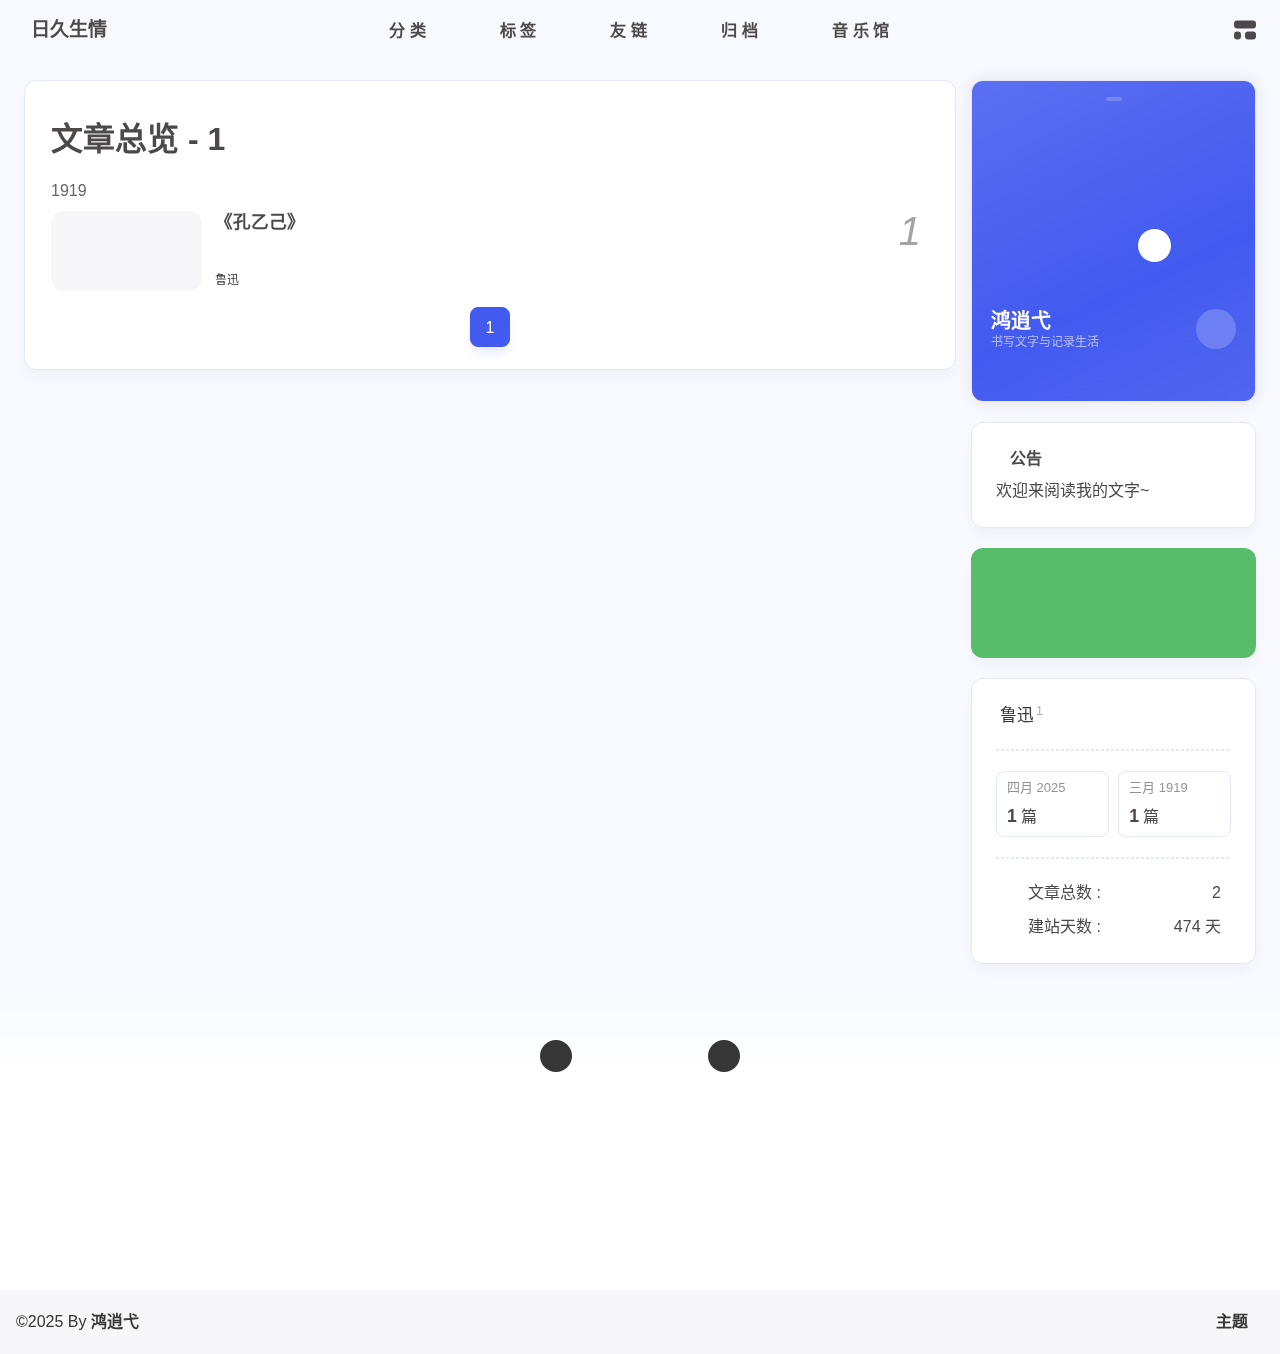
<file: archives/1919/03/index.html>
<!DOCTYPE html><html lang="zh-CN" data-theme="light"><head><meta charset="UTF-8"><meta http-equiv="X-UA-Compatible" content="IE=edge"><meta name="viewport" content="width=device-width, initial-scale=1.0, user-scalable=no"><title>三月 1919 | 日久生情</title><meta name="keywords" content="purword"><meta name="author" content="鸿逍弋"><meta name="copyright" content="鸿逍弋"><meta name="format-detection" content="telephone=no"><meta name="theme-color" content="#f7f9fe"><meta name="mobile-web-app-capable" content="yes"><meta name="apple-touch-fullscreen" content="yes"><meta name="apple-mobile-web-app-title" content="三月 1919"><meta name="application-name" content="三月 1919"><meta name="apple-mobile-web-app-capable" content="yes"><meta name="apple-mobile-web-app-status-bar-style" content="#f7f9fe"><meta property="og:type" content="website"><meta property="og:title" content="三月 1919"><meta property="og:url" content="https://purword.cn/archives/1919/03/index.html"><meta property="og:site_name" content="日久生情"><meta property="og:description" content="三月 1919"><meta property="og:locale" content="zh-CN"><meta property="og:image" content="https://purword.cn/img/tx.png"><meta property="article:author" content="鸿逍弋"><meta property="article:tag" content="purword"><meta name="twitter:card" content="summary"><meta name="twitter:image" content="https://purword.cn/img/tx.png"><meta name="description" content="三月 1919"><link rel="shortcut icon" href="/blogfavicon.ico"><link rel="canonical" href="https://purword.cn/archives/1919/03/"><link rel="preconnect" href="//cdn.cbd.int"/><meta name="google-site-verification" content="xxx"/><meta name="baidu-site-verification" content="code-xxx"/><meta name="msvalidate.01" content="xxx"/><link rel="stylesheet" href="/css/index.css"><link rel="stylesheet" href="https://cdn.cbd.int/node-snackbar@0.1.16/dist/snackbar.min.css" media="print" onload="this.media='all'"><link rel="stylesheet" href="https://cdn.cbd.int/@fancyapps/ui@5.0.28/dist/fancybox/fancybox.css" media="print" onload="this.media='all'"><script>const GLOBAL_CONFIG = {
  linkPageTop: undefined,
  peoplecanvas: {"enable":true,"img":"https://upload-bbs.miyoushe.com/upload/2024/07/27/125766904/ba62475f396df9de3316a08ed9e65d86_5680958632268053399..png"},
  postHeadAiDescription: {"enable":true,"gptName":"AnZhiYu","mode":"local","switchBtn":false,"btnLink":"https://afdian.net/item/886a79d4db6711eda42a52540025c377","randomNum":3,"basicWordCount":1000,"key":"xxxx","Referer":"https://xx.xx/"},
  diytitle: {"enable":true,"leaveTitle":"w(ﾟДﾟ)w 不要走！再看看嘛！","backTitle":"♪(^∇^*)欢迎肥来！"},
  LA51: {"enable":true,"ck":"KmFt8hDOMfFUT4zM","LingQueMonitorID":"KmFt8hDOMfFUT4zM"},
  greetingBox: undefined,
  twikooEnvId: '',
  commentBarrageConfig:undefined,
  music_page_default: "nav_music",
  root: '/',
  preloader: {"source":3},
  friends_vue_info: undefined,
  navMusic: true,
  mainTone: {"mode":"api","api":"https://img2color-go.vercel.app/api?img=","cover_change":true},
  authorStatus: {"skills":null},
  algolia: undefined,
  localSearch: undefined,
  translate: {"defaultEncoding":2,"translateDelay":0,"msgToTraditionalChinese":"繁","msgToSimplifiedChinese":"简","rightMenuMsgToTraditionalChinese":"转为繁体","rightMenuMsgToSimplifiedChinese":"转为简体"},
  noticeOutdate: {"limitDay":180,"position":"top","messagePrev":"此文章已","messageNext":"天未更新, 可能已过时."},
  highlight: {"plugin":"highlight.js","highlightCopy":true,"highlightLang":true,"highlightHeightLimit":330},
  copy: {
    success: '复制成功',
    error: '复制错误',
    noSupport: '浏览器不支持'
  },
  relativeDate: {
    homepage: false,
    simplehomepage: true,
    post: false
  },
  runtime: '天',
  date_suffix: {
    just: '刚刚',
    min: '分钟前',
    hour: '小时前',
    day: '天前',
    month: '个月前'
  },
  copyright: {"copy":true,"copyrightEbable":false,"limitCount":50,"languages":{"author":"作者: 鸿逍弋","link":"链接: ","source":"来源: 日久生情","info":"著作权归作者所有。商业转载请联系作者获得授权，非商业转载请注明出处。","copySuccess":"复制成功，复制和转载请标注本文地址"}},
  lightbox: 'fancybox',
  Snackbar: {"chs_to_cht":"你已切换为繁体","cht_to_chs":"你已切换为简体","day_to_night":"你已切换为深色模式","night_to_day":"你已切换为浅色模式","bgLight":"#425AEF","bgDark":"#1f1f1f","position":"top-center"},
  source: {
    justifiedGallery: {
      js: 'https://cdn.cbd.int/flickr-justified-gallery@2.1.2/dist/fjGallery.min.js',
      css: 'https://cdn.cbd.int/flickr-justified-gallery@2.1.2/dist/fjGallery.css'
    }
  },
  isPhotoFigcaption: true,
  islazyload: true,
  isAnchor: true,
  shortcutKey: undefined,
  autoDarkmode: true
}</script><script id="config-diff">var GLOBAL_CONFIG_SITE = {
  configTitle: '日久生情',
  title: '三月 1919',
  postAI: '',
  pageFillDescription: '三月',
  isPost: false,
  isHome: false,
  isHighlightShrink: false,
  isToc: false,
  postUpdate: '2025-05-11 18:02:29',
  postMainColor: '',
}</script><noscript><style type="text/css">
  #nav {
    opacity: 1
  }
  .justified-gallery img {
    opacity: 1
  }

  #recent-posts time,
  #post-meta time {
    display: inline !important
  }
</style></noscript><script>(win=>{
      win.saveToLocal = {
        set: (key, value, ttl) => {
          if (ttl === 0) return
          const now = Date.now()
          const expiry = now + ttl * 86400000
          const item = {
            value,
            expiry
          }
          localStorage.setItem(key, JSON.stringify(item))
        },
      
        get: key => {
          const itemStr = localStorage.getItem(key)
      
          if (!itemStr) {
            return undefined
          }
          const item = JSON.parse(itemStr)
          const now = Date.now()
      
          if (now > item.expiry) {
            localStorage.removeItem(key)
            return undefined
          }
          return item.value
        }
      }
    
      win.getScript = (url, attr = {}) => new Promise((resolve, reject) => {
        const script = document.createElement('script')
        script.src = url
        script.async = true
        script.onerror = reject
        script.onload = script.onreadystatechange = function() {
          const loadState = this.readyState
          if (loadState && loadState !== 'loaded' && loadState !== 'complete') return
          script.onload = script.onreadystatechange = null
          resolve()
        }

        Object.keys(attr).forEach(key => {
          script.setAttribute(key, attr[key])
        })

        document.head.appendChild(script)
      })
    
      win.getCSS = (url, id = false) => new Promise((resolve, reject) => {
        const link = document.createElement('link')
        link.rel = 'stylesheet'
        link.href = url
        if (id) link.id = id
        link.onerror = reject
        link.onload = link.onreadystatechange = function() {
          const loadState = this.readyState
          if (loadState && loadState !== 'loaded' && loadState !== 'complete') return
          link.onload = link.onreadystatechange = null
          resolve()
        }
        document.head.appendChild(link)
      })
    
      win.activateDarkMode = () => {
        document.documentElement.setAttribute('data-theme', 'dark')
        if (document.querySelector('meta[name="theme-color"]') !== null) {
          document.querySelector('meta[name="theme-color"]').setAttribute('content', '#18171d')
        }
      }
      win.activateLightMode = () => {
        document.documentElement.setAttribute('data-theme', 'light')
        if (document.querySelector('meta[name="theme-color"]') !== null) {
          document.querySelector('meta[name="theme-color"]').setAttribute('content', '#f7f9fe')
        }
      }
      const t = saveToLocal.get('theme')
    
          const isDarkMode = window.matchMedia('(prefers-color-scheme: dark)').matches
          const isLightMode = window.matchMedia('(prefers-color-scheme: light)').matches
          const isNotSpecified = window.matchMedia('(prefers-color-scheme: no-preference)').matches
          const hasNoSupport = !isDarkMode && !isLightMode && !isNotSpecified

          if (t === undefined) {
            if (isLightMode) activateLightMode()
            else if (isDarkMode) activateDarkMode()
            else if (isNotSpecified || hasNoSupport) {
              const now = new Date()
              const hour = now.getHours()
              const isNight = hour <= 6 || hour >= 18
              isNight ? activateDarkMode() : activateLightMode()
            }
            window.matchMedia('(prefers-color-scheme: dark)').addListener(e => {
              if (saveToLocal.get('theme') === undefined) {
                e.matches ? activateDarkMode() : activateLightMode()
              }
            })
          } else if (t === 'light') activateLightMode()
          else activateDarkMode()
        
      const asideStatus = saveToLocal.get('aside-status')
      if (asideStatus !== undefined) {
        if (asideStatus === 'hide') {
          document.documentElement.classList.add('hide-aside')
        } else {
          document.documentElement.classList.remove('hide-aside')
        }
      }
    
      const detectApple = () => {
        if(/iPad|iPhone|iPod|Macintosh/.test(navigator.userAgent)){
          document.documentElement.classList.add('apple')
        }
      }
      detectApple()
    })(window)</script><meta name="generator" content="Hexo 7.3.0"></head><body data-type="anzhiyu"><div id="web_bg"></div><div id="an_music_bg"></div><div id="loading-box" onclick="document.getElementById(&quot;loading-box&quot;).classList.add(&quot;loaded&quot;)"><div class="loading-bg"><img class="loading-img nolazyload" alt="加载头像" src="/img/tx.png"/><div class="loading-image-dot"></div></div></div><script>const preloader = {
  endLoading: () => {
    document.getElementById('loading-box').classList.add("loaded");
  },
  initLoading: () => {
    document.getElementById('loading-box').classList.remove("loaded")
  }
}
window.addEventListener('load',()=> { preloader.endLoading() })
setTimeout(function(){preloader.endLoading();},10000)

if (true) {
  document.addEventListener('pjax:send', () => { preloader.initLoading() })
  document.addEventListener('pjax:complete', () => { preloader.endLoading() })
}</script><link rel="stylesheet" href="https://cdn.bootcdn.net/ajax/libs/pace/1.2.4/themes/blue/pace-theme-loading-bar.min.css"/><script async="async" src="https://cdn.cbd.int/pace-js@1.2.4/pace.min.js" data-pace-options="{ &quot;restartOnRequestAfter&quot;:false,&quot;eventLag&quot;:false}"></script><div class="page" id="body-wrap"><header class="not-top-img" id="page-header"><nav id="nav"><div id="nav-group"><span id="blog_name"><a id="site-name" href="/" accesskey="h"><div class="title">日久生情</div><i class="anzhiyufont anzhiyu-icon-house-chimney"></i></a></span><div class="mask-name-container"><div id="name-container"><a id="page-name" href="javascript:anzhiyu.scrollToDest(0, 500)">PAGE_NAME</a></div></div><div id="menus"><div class="menus_items"><div class="menus_item"><a class="site-page" href="javascript:void(0);"><span> 分类</span></a><ul class="menus_item_child"><li><a class="site-page child faa-parent animated-hover" href="/categories/%E7%9F%AD%E7%AF%87%E5%B0%8F%E8%AF%B4"><svg class="icon faa-tada" aria-hidden="true"><use xlink:href="#icon-shapes"></use></svg><span> 短篇小说</span></a></li></ul></div><div class="menus_item"><a class="site-page faa-parent animated-hover" href="/tags/"><svg class="icon faa-tada" aria-hidden="true"><use xlink:href="#icon-tags"></use></svg><span> 标签</span></a></div><div class="menus_item"><a class="site-page faa-parent animated-hover" href="/link/"><svg class="icon faa-tada" aria-hidden="true"><use xlink:href="#icon-link"></use></svg><span> 友链</span></a></div><div class="menus_item"><a class="site-page faa-parent animated-hover" href="/archives/"><svg class="icon faa-tada" aria-hidden="true"><use xlink:href="#icon-guidang"></use></svg><span> 归档</span></a></div><div class="menus_item"><a class="site-page faa-parent animated-hover" href="/music/"><svg class="icon faa-tada" aria-hidden="true"><use xlink:href="#icon-music"></use></svg><span> 音乐馆</span></a></div></div></div><div id="nav-right"><div class="nav-button" id="randomPost_button"><a class="site-page" onclick="toRandomPost()" title="随机前往一个文章" href="javascript:void(0);"><i class="anzhiyufont anzhiyu-icon-dice"></i></a></div><input id="center-console" type="checkbox"/><label class="widget" for="center-console" title="中控台" onclick="anzhiyu.switchConsole();"><i class="left"></i><i class="widget center"></i><i class="widget right"></i></label><div id="console"><div class="console-card-group-reward"><ul class="reward-all console-card"><li class="reward-item"><a href="https://npm.elemecdn.com/anzhiyu-blog@1.1.6/img/post/common/qrcode-weichat.png" target="_blank"><img class="post-qr-code-img" alt="微信" src= "[data-uri]" onerror="this.onerror=null,this.src=&quot;/img/404.jpeg&quot;" data-lazy-src="https://npm.elemecdn.com/anzhiyu-blog@1.1.6/img/post/common/qrcode-weichat.png"/></a><div class="post-qr-code-desc">微信</div></li><li class="reward-item"><a href="https://npm.elemecdn.com/anzhiyu-blog@1.1.6/img/post/common/qrcode-alipay.png" target="_blank"><img class="post-qr-code-img" alt="支付宝" src= "[data-uri]" onerror="this.onerror=null,this.src=&quot;/img/404.jpeg&quot;" data-lazy-src="https://npm.elemecdn.com/anzhiyu-blog@1.1.6/img/post/common/qrcode-alipay.png"/></a><div class="post-qr-code-desc">支付宝</div></li></ul></div><div class="console-card-group"><div class="console-card-group-left"><div class="console-card" id="card-newest-comments"><div class="card-content"><div class="author-content-item-tips">互动</div><span class="author-content-item-title"> 最新评论</span></div><div class="aside-list"><span>正在加载中...</span></div></div></div><div class="console-card-group-right"><div class="console-card tags"><div class="card-content"><div class="author-content-item-tips">兴趣点</div><span class="author-content-item-title">寻找你感兴趣的领域</span><div class="card-tags"><div class="item-headline"></div><div class="card-tag-cloud"><a href="/tags/%E9%B2%81%E8%BF%85/" style="font-size: 1.05rem;">鲁迅<sup>1</sup></a></div></div><hr/></div></div><div class="console-card history"><div class="item-headline"><i class="anzhiyufont anzhiyu-icon-box-archiv"></i><span>文章</span></div><div class="card-archives"><div class="item-headline"><i class="anzhiyufont anzhiyu-icon-archive"></i><span>归档</span></div><ul class="card-archive-list"><li class="card-archive-list-item"><a class="card-archive-list-link" href="/archives/2025/04/"><span class="card-archive-list-date">四月 2025</span><div class="card-archive-list-count-group"><span class="card-archive-list-count">1</span><span>篇</span></div></a></li><li class="card-archive-list-item"><a class="card-archive-list-link" href="/archives/1919/03/"><span class="card-archive-list-date">三月 1919</span><div class="card-archive-list-count-group"><span class="card-archive-list-count">1</span><span>篇</span></div></a></li></ul></div><hr/></div></div></div><div class="button-group"><div class="console-btn-item"><a class="darkmode_switchbutton" title="显示模式切换" href="javascript:void(0);"><i class="anzhiyufont anzhiyu-icon-moon"></i></a></div><div class="console-btn-item" id="consoleHideAside" onclick="anzhiyu.hideAsideBtn()" title="边栏显示控制"><a class="asideSwitch"><i class="anzhiyufont anzhiyu-icon-arrows-left-right"></i></a></div><div class="console-btn-item" id="consoleMusic" onclick="anzhiyu.musicToggle()" title="音乐开关"><a class="music-switch"><i class="anzhiyufont anzhiyu-icon-music"></i></a></div></div><div class="console-mask" onclick="anzhiyu.hideConsole()" href="javascript:void(0);"></div></div><div class="nav-button" id="nav-totop"><a class="totopbtn" href="javascript:void(0);"><i class="anzhiyufont anzhiyu-icon-arrow-up"></i><span id="percent" onclick="anzhiyu.scrollToDest(0,500)">0</span></a></div><div id="toggle-menu"><a class="site-page" href="javascript:void(0);" title="切换"><i class="anzhiyufont anzhiyu-icon-bars"></i></a></div></div></div></nav></header><main id="blog-container"><div class="layout" id="content-inner"><div id="archive"><div class="article-sort-title">文章总览 - 1</div><div class="article-sort"><div class="article-sort-item year"><span>1919</span></div><div class="article-sort-item"><a class="article-sort-item-img" href="/1919/03/01/%E5%AD%94%E4%B9%99%E5%B7%B1/" title="《孔乙己》"><img src= "[data-uri]" onerror="this.onerror=null,this.src=&quot;/img/404.jpeg&quot;" data-lazy-src="/img/%E5%AD%94%E4%B9%99%E5%B7%B1.webp" alt="《孔乙己》" onerror="this.onerror=null;this.src='/img/404.jpeg'"></a><div class="article-sort-item-info"><a class="article-sort-item-title" href="/1919/03/01/%E5%AD%94%E4%B9%99%E5%B7%B1/" title="《孔乙己》">《孔乙己》</a><span class="article-sort-item-index">1</span><div class="article-meta-wrap"><span class="article-sort-item-tags"><a class="article-meta__tags" href="/tags/%E9%B2%81%E8%BF%85/" tabindex="-1"> <span> <i class="anzhiyufont anzhiyu-icon-hashtag"></i>鲁迅</span></a></span><div class="article-sort-item-time"><i class="anzhiyufont anzhiyu-icon-calendar-alt"></i><time class="post-meta-date-created" datetime="1919-03-01T00:00:00.000Z" title="发表于 1919-03-01 08:00:00">1919-03-01</time></div></div></div></div></div><nav id="pagination"><div class="pagination"><span class="page-number current">1</span></div></nav></div><div class="aside-content" id="aside-content"><div class="card-widget card-info"><div class="card-content"><div class="author-info__sayhi" id="author-info__sayhi" onclick="anzhiyu.changeSayHelloText()"></div><div class="author-info-avatar"><img class="avatar-img" src= "[data-uri]" onerror="this.onerror=null,this.src=&quot;/img/404.jpeg&quot;" data-lazy-src="/img/tx.png" onerror="this.onerror=null;this.src='/img/friend_404.gif'" alt="avatar"/><div class="author-status"><img class="g-status" src= "[data-uri]" onerror="this.onerror=null,this.src=&quot;/img/404.jpeg&quot;" data-lazy-src="https://emotion.acs.pw/emotion/Heo-100/开心.png" alt="status"/></div></div><div class="author-info__description">书写文字与记录生活</div><div class="author-info__bottom-group"><a class="author-info__bottom-group-left" href="/"><h1 class="author-info__name">鸿逍弋</h1><div class="author-info__desc">书写文字与记录生活</div></a><div class="card-info-social-icons is-center"><a class="social-icon faa-parent animated-hover" href="https://github.com/psdirm" target="_blank" title="Github"><svg class="icon faa-tada" aria-hidden="true"><use xlink:href="#icon-github"></use></svg></a></div></div></div></div><div class="card-widget card-announcement"><div class="item-headline"><i class="anzhiyufont anzhiyu-icon-bullhorn anzhiyu-shake"></i><span>公告</span></div><div class="announcement_content">欢迎来阅读我的文字~</div></div><div class="card-widget anzhiyu-right-widget" id="card-wechat" onclick="null"><div id="flip-wrapper"><div id="flip-content"><div class="face" style="background: url(https://bu.dusays.com/2023/01/13/63c02edf44033.png) center center / 100% no-repeat"></div><div class="back face" style="background: url(https://bu.dusays.com/2023/05/13/645fa415e8694.png) center center / 100% no-repeat"></div></div></div></div><div class="sticky_layout"><div class="card-widget"><div class="card-tags"><div class="item-headline"></div><div class="card-tag-cloud"><a href="/tags/%E9%B2%81%E8%BF%85/" style="font-size: 1.05rem;">鲁迅<sup>1</sup></a></div></div><hr/><div class="card-archives"><div class="item-headline"><i class="anzhiyufont anzhiyu-icon-archive"></i><span>归档</span></div><ul class="card-archive-list"><li class="card-archive-list-item"><a class="card-archive-list-link" href="/archives/2025/04/"><span class="card-archive-list-date">四月 2025</span><div class="card-archive-list-count-group"><span class="card-archive-list-count">1</span><span>篇</span></div></a></li><li class="card-archive-list-item"><a class="card-archive-list-link" href="/archives/1919/03/"><span class="card-archive-list-date">三月 1919</span><div class="card-archive-list-count-group"><span class="card-archive-list-count">1</span><span>篇</span></div></a></li></ul></div><hr/><div class="card-webinfo"><div class="item-headline"><i class="anzhiyufont anzhiyu-icon-chart-line"></i><span>网站资讯</span></div><div class="webinfo"><div class="webinfo-item"><div class="webinfo-item-title"><i class="anzhiyufont anzhiyu-icon-file-lines"></i><div class="item-name">文章总数 :</div></div><div class="item-count">2</div></div><div class="webinfo-item"><div class="webinfo-item-title"><i class="anzhiyufont anzhiyu-icon-stopwatch"></i><div class="item-name">建站天数 :</div></div><div class="item-count" id="runtimeshow" data-publishDate="2025-04-06T12:00:00.000Z"><i class="anzhiyufont anzhiyu-icon-spinner anzhiyu-spin"></i></div></div></div></div></div></div></div></div></main><footer id="footer"><div id="footer-wrap"><div id="footer_deal"><a class="deal_link" href="mailto:psdirm@qq.com" title="email"><svg class="icon" aria-hidden="true"><use xlink:href="#icon-envelope"></use></svg></a><img class="footer_mini_logo" title="返回顶部" alt="返回顶部" onclick="anzhiyu.scrollToDest(0, 500)" src= "[data-uri]" onerror="this.onerror=null,this.src=&quot;/img/404.jpeg&quot;" data-lazy-src="/img/tx.png" size="50px"/><a class="deal_link" target="_blank" rel="noopener" href="https://github.com/psdirm" title="Github"><svg class="icon" aria-hidden="true"><use xlink:href="#icon-github"></use></svg></a></div><div id="workboard"><img class="workSituationImg boardsign" src= "[data-uri]" onerror="this.onerror=null,this.src=&quot;/img/404.jpeg&quot;" data-lazy-src="https://npm.elemecdn.com/anzhiyu-blog@2.0.4/img/badge/安知鱼-上班摸鱼中.svg" alt="距离月入25k也就还差一个大佬带我~" title="距离月入25k也就还差一个大佬带我~"/><div id="runtimeTextTip"></div></div><p id="ghbdages"><a class="github-badge" target="_blank" href="https://hexo.io/" style="margin-inline:5px" data-title="博客框架为Hexo_v5.4.0" title="博客框架为Hexo_v5.4.0"><img src= "[data-uri]" onerror="this.onerror=null,this.src=&quot;/img/404.jpeg&quot;" data-lazy-src="https://npm.elemecdn.com/anzhiyu-blog@2.1.5/img/badge/Frame-Hexo.svg" alt="博客框架为Hexo_v5.4.0"/></a><a class="github-badge" target="_blank" href="https://github.com/" style="margin-inline:5px" data-title="本站项目由Github托管" title="本站项目由Github托管"><img src= "[data-uri]" onerror="this.onerror=null,this.src=&quot;/img/404.jpeg&quot;" data-lazy-src="https://npm.elemecdn.com/anzhiyu-blog@2.1.5/img/badge/Source-Github.svg" alt="本站项目由Github托管"/></a></p></div><div id="footer-bar"><div class="footer-bar-links"><div class="footer-bar-left"><div id="footer-bar-tips"><div class="copyright">&copy;2025 By <a class="footer-bar-link" href="/" title="鸿逍弋" target="_blank">鸿逍弋</a></div></div><div id="footer-type-tips"></div></div><div class="footer-bar-right"><a class="footer-bar-link" target="_blank" rel="noopener" href="https://github.com/anzhiyu-c/hexo-theme-anzhiyu" title="主题">主题</a></div></div></div></footer></div><div id="sidebar"><div id="menu-mask"></div><div id="sidebar-menus"><div class="sidebar-site-data site-data is-center"><a href="/archives/" title="archive"><div class="headline">文章</div><div class="length-num">2</div></a><a href="/tags/" title="tag"><div class="headline">标签</div><div class="length-num">1</div></a><a href="/categories/" title="category"><div class="headline">分类</div><div class="length-num">1</div></a></div><span class="sidebar-menu-item-title">功能</span><div class="sidebar-menu-item"><a class="darkmode_switchbutton menu-child" href="javascript:void(0);" title="显示模式"><i class="anzhiyufont anzhiyu-icon-circle-half-stroke"></i><span>显示模式</span></a></div><div class="back-menu-list-groups"><div class="back-menu-list-group"><div class="back-menu-list-title">网页</div><div class="back-menu-list"><a class="back-menu-item" href="https://purword.cn/" title="博客"><img class="back-menu-item-icon" src= "[data-uri]" onerror="this.onerror=null,this.src=&quot;/img/404.jpeg&quot;" data-lazy-src="/img/favicon.ico" alt="博客"/><span class="back-menu-item-text">博客</span></a></div></div><div class="back-menu-list-group"><div class="back-menu-list-title">文字</div><div class="back-menu-list"><a class="back-menu-item" target="_blank" rel="noopener" href="https://image.anheyu.com/"><img class="back-menu-item-icon" src= "[data-uri]" onerror="this.onerror=null,this.src=&quot;/img/404.jpeg&quot;" data-lazy-src="https://image.anheyu.com/favicon.ico"/><span class="back-menu-item-text"></span></a></div></div></div><div class="menus_items"><div class="menus_item"><a class="site-page" href="javascript:void(0);"><span> 分类</span></a><ul class="menus_item_child"><li><a class="site-page child faa-parent animated-hover" href="/categories/%E7%9F%AD%E7%AF%87%E5%B0%8F%E8%AF%B4"><svg class="icon faa-tada" aria-hidden="true"><use xlink:href="#icon-shapes"></use></svg><span> 短篇小说</span></a></li></ul></div><div class="menus_item"><a class="site-page faa-parent animated-hover" href="/tags/"><svg class="icon faa-tada" aria-hidden="true"><use xlink:href="#icon-tags"></use></svg><span> 标签</span></a></div><div class="menus_item"><a class="site-page faa-parent animated-hover" href="/link/"><svg class="icon faa-tada" aria-hidden="true"><use xlink:href="#icon-link"></use></svg><span> 友链</span></a></div><div class="menus_item"><a class="site-page faa-parent animated-hover" href="/archives/"><svg class="icon faa-tada" aria-hidden="true"><use xlink:href="#icon-guidang"></use></svg><span> 归档</span></a></div><div class="menus_item"><a class="site-page faa-parent animated-hover" href="/music/"><svg class="icon faa-tada" aria-hidden="true"><use xlink:href="#icon-music"></use></svg><span> 音乐馆</span></a></div></div><span class="sidebar-menu-item-title">标签</span><div class="card-tags"><div class="item-headline"></div><div class="card-tag-cloud"><a href="/tags/%E9%B2%81%E8%BF%85/" style="font-size: 0.88rem;">鲁迅<sup>1</sup></a></div></div><hr/></div></div><div id="rightside"><div id="rightside-config-hide"><button id="translateLink" type="button" title="简繁转换">繁</button><button id="darkmode" type="button" title="浅色和深色模式转换"><i class="anzhiyufont anzhiyu-icon-circle-half-stroke"></i></button><button id="hide-aside-btn" type="button" title="单栏和双栏切换"><i class="anzhiyufont anzhiyu-icon-arrows-left-right"></i></button></div><div id="rightside-config-show"><button id="rightside-config" type="button" title="设置"><i class="anzhiyufont anzhiyu-icon-gear"></i></button><button id="go-up" type="button" title="回到顶部"><i class="anzhiyufont anzhiyu-icon-arrow-up"></i></button></div></div><div id="nav-music"><a id="nav-music-hoverTips" onclick="anzhiyu.musicToggle()" accesskey="m">播放音乐</a><div id="console-music-bg"></div><meting-js id="13700605503" server="netease" type="playlist" mutex="true" preload="none" theme="var(--anzhiyu-main)" data-lrctype="0" order="random" volume="0.7"></meting-js></div><div id="rightMenu"><div class="rightMenu-group rightMenu-small"><div class="rightMenu-item" id="menu-backward"><i class="anzhiyufont anzhiyu-icon-arrow-left"></i></div><div class="rightMenu-item" id="menu-forward"><i class="anzhiyufont anzhiyu-icon-arrow-right"></i></div><div class="rightMenu-item" id="menu-refresh"><i class="anzhiyufont anzhiyu-icon-arrow-rotate-right" style="font-size: 1rem;"></i></div><div class="rightMenu-item" id="menu-top"><i class="anzhiyufont anzhiyu-icon-arrow-up"></i></div></div><div class="rightMenu-group rightMenu-line rightMenuPlugin"><div class="rightMenu-item" id="menu-copytext"><i class="anzhiyufont anzhiyu-icon-copy"></i><span>复制选中文本</span></div><div class="rightMenu-item" id="menu-pastetext"><i class="anzhiyufont anzhiyu-icon-paste"></i><span>粘贴文本</span></div><a class="rightMenu-item" id="menu-commenttext"><i class="anzhiyufont anzhiyu-icon-comment-medical"></i><span>引用到评论</span></a><div class="rightMenu-item" id="menu-newwindow"><i class="anzhiyufont anzhiyu-icon-window-restore"></i><span>新窗口打开</span></div><div class="rightMenu-item" id="menu-copylink"><i class="anzhiyufont anzhiyu-icon-link"></i><span>复制链接地址</span></div><div class="rightMenu-item" id="menu-copyimg"><i class="anzhiyufont anzhiyu-icon-images"></i><span>复制此图片</span></div><div class="rightMenu-item" id="menu-downloadimg"><i class="anzhiyufont anzhiyu-icon-download"></i><span>下载此图片</span></div><div class="rightMenu-item" id="menu-newwindowimg"><i class="anzhiyufont anzhiyu-icon-window-restore"></i><span>新窗口打开图片</span></div><div class="rightMenu-item" id="menu-search"><i class="anzhiyufont anzhiyu-icon-magnifying-glass"></i><span>站内搜索</span></div><div class="rightMenu-item" id="menu-searchBaidu"><i class="anzhiyufont anzhiyu-icon-magnifying-glass"></i><span>百度搜索</span></div><div class="rightMenu-item" id="menu-music-toggle"><i class="anzhiyufont anzhiyu-icon-play"></i><span>播放音乐</span></div><div class="rightMenu-item" id="menu-music-back"><i class="anzhiyufont anzhiyu-icon-backward"></i><span>切换到上一首</span></div><div class="rightMenu-item" id="menu-music-forward"><i class="anzhiyufont anzhiyu-icon-forward"></i><span>切换到下一首</span></div><div class="rightMenu-item" id="menu-music-playlist" onclick="window.open(&quot;https://music.163.com/#/playlist?id=13700605503&quot;, &quot;_blank&quot;);" style="display: none;"><i class="anzhiyufont anzhiyu-icon-radio"></i><span>查看所有歌曲</span></div><div class="rightMenu-item" id="menu-music-copyMusicName"><i class="anzhiyufont anzhiyu-icon-copy"></i><span>复制歌名</span></div></div><div class="rightMenu-group rightMenu-line rightMenuOther"><a class="rightMenu-item menu-link" id="menu-randomPost"><i class="anzhiyufont anzhiyu-icon-shuffle"></i><span>随便逛逛</span></a><a class="rightMenu-item menu-link" href="/categories/"><i class="anzhiyufont anzhiyu-icon-cube"></i><span>博客分类</span></a><a class="rightMenu-item menu-link" href="/tags/"><i class="anzhiyufont anzhiyu-icon-tags"></i><span>文章标签</span></a></div><div class="rightMenu-group rightMenu-line rightMenuOther"><a class="rightMenu-item" id="menu-copy" href="javascript:void(0);"><i class="anzhiyufont anzhiyu-icon-copy"></i><span>复制地址</span></a><a class="rightMenu-item" id="menu-commentBarrage" href="javascript:void(0);"><i class="anzhiyufont anzhiyu-icon-message"></i><span class="menu-commentBarrage-text">关闭热评</span></a><a class="rightMenu-item" id="menu-darkmode" href="javascript:void(0);"><i class="anzhiyufont anzhiyu-icon-circle-half-stroke"></i><span class="menu-darkmode-text">深色模式</span></a><a class="rightMenu-item" id="menu-translate" href="javascript:void(0);"><i class="anzhiyufont anzhiyu-icon-language"></i><span>轉為繁體</span></a></div></div><div id="rightmenu-mask"></div><div><script src="/js/utils.js"></script><script src="/js/main.js"></script><script src="/js/tw_cn.js"></script><script src="https://cdn.cbd.int/@fancyapps/ui@5.0.28/dist/fancybox/fancybox.umd.js"></script><script src="https://cdn.cbd.int/instant.page@5.2.0/instantpage.js" type="module"></script><script src="https://cdn.cbd.int/vanilla-lazyload@17.8.5/dist/lazyload.iife.min.js"></script><script src="https://cdn.cbd.int/node-snackbar@0.1.16/dist/snackbar.min.js"></script><script>function panguFn () {
  if (typeof pangu === 'object') pangu.autoSpacingPage()
  else {
    getScript('https://cdn.cbd.int/pangu@4.0.7/dist/browser/pangu.min.js')
      .then(() => {
        pangu.autoSpacingPage()
      })
  }
}

function panguInit () {
  if (true){
    GLOBAL_CONFIG_SITE.isPost && panguFn()
  } else {
    panguFn()
  }
}

document.addEventListener('DOMContentLoaded', panguInit)</script><canvas id="universe"></canvas><script async src="https://npm.elemecdn.com/anzhiyu-theme-static@1.0.0/dark/dark.js"></script><script>// 消除控制台打印
var HoldLog = console.log;
console.log = function () {};
let now1 = new Date();
queueMicrotask(() => {
  const Log = function () {
    HoldLog.apply(console, arguments);
  }; //在恢复前输出日志
  const grt = new Date("04/06/2025 20:00:00"); //此处修改你的建站时间或者网站上线时间
  now1.setTime(now1.getTime() + 250);
  const days = (now1 - grt) / 1000 / 60 / 60 / 24;
  const dnum = Math.floor(days);
  const ascll = [
    `欢迎使用安知鱼!`,
    `生活明朗, 万物可爱`,
    `
        
       █████╗ ███╗   ██╗███████╗██╗  ██╗██╗██╗   ██╗██╗   ██╗
      ██╔══██╗████╗  ██║╚══███╔╝██║  ██║██║╚██╗ ██╔╝██║   ██║
      ███████║██╔██╗ ██║  ███╔╝ ███████║██║ ╚████╔╝ ██║   ██║
      ██╔══██║██║╚██╗██║ ███╔╝  ██╔══██║██║  ╚██╔╝  ██║   ██║
      ██║  ██║██║ ╚████║███████╗██║  ██║██║   ██║   ╚██████╔╝
      ╚═╝  ╚═╝╚═╝  ╚═══╝╚══════╝╚═╝  ╚═╝╚═╝   ╚═╝    ╚═════╝
        
        `,
    "已上线",
    dnum,
    "天",
    "©2025 By 安知鱼 V1.6.14",
  ];
  const ascll2 = [`NCC2-036`, `调用前置摄像头拍照成功，识别为【小笨蛋】.`, `Photo captured: `, `🤪`];

  setTimeout(
    Log.bind(
      console,
      `\n%c${ascll[0]} %c ${ascll[1]} %c ${ascll[2]} %c${ascll[3]}%c ${ascll[4]}%c ${ascll[5]}\n\n%c ${ascll[6]}\n`,
      "color:#425AEF",
      "",
      "color:#425AEF",
      "color:#425AEF",
      "",
      "color:#425AEF",
      ""
    )
  );
  setTimeout(
    Log.bind(
      console,
      `%c ${ascll2[0]} %c ${ascll2[1]} %c \n${ascll2[2]} %c\n${ascll2[3]}\n`,
      "color:white; background-color:#4fd953",
      "",
      "",
      'background:url("https://npm.elemecdn.com/anzhiyu-blog@1.1.6/img/post/common/tinggge.gif") no-repeat;font-size:450%'
    )
  );

  setTimeout(Log.bind(console, "%c WELCOME %c 你好，小笨蛋.", "color:white; background-color:#4f90d9", ""));

  setTimeout(
    console.warn.bind(
      console,
      "%c ⚡ Powered by 安知鱼 %c 你正在访问 鸿逍弋 的博客.",
      "color:white; background-color:#f0ad4e",
      ""
    )
  );

  setTimeout(Log.bind(console, "%c W23-12 %c 你已打开控制台.", "color:white; background-color:#4f90d9", ""));

  setTimeout(
    console.warn.bind(console, "%c S013-782 %c 你现在正处于监控中.", "color:white; background-color:#d9534f", "")
  );
});</script><script async src="/anzhiyu/random.js"></script><script async="async">(function () {
  var grt = new Date("04/06/2025 20:00:00"); //设置网站上线时间
  var now = new Date();
  var dnum;
  var hnum;
  var mnum;
  var snum;
  var nowHour;

  // 计算并更新天数、小时数、分钟数和秒数
  function updateTime() {
    now = new Date(); // 更新 now 的值
    nowHour = now.getHours(); // 更新 nowHour 的值
    var days = (now - grt) / 1000 / 60 / 60 / 24;
    dnum = Math.floor(days);
    var hours = (now - grt) / 1000 / 60 / 60 - 24 * dnum;
    hnum = Math.floor(hours);
    if (String(hnum).length == 1) {
      hnum = "0" + hnum;
    }
    var minutes = (now - grt) / 1000 / 60 - 24 * 60 * dnum - 60 * hnum;
    mnum = Math.floor(minutes);
    if (String(mnum).length == 1) {
      mnum = "0" + mnum;
    }
    var seconds = (now - grt) / 1000 - 24 * 60 * 60 * dnum - 60 * 60 * hnum - 60 * mnum;
    snum = Math.round(seconds);
    if (String(snum).length == 1) {
      snum = "0" + snum;
    }
  }

  // 更新网页中显示的网站运行时间
  function updateHtml() {
    const footer = document.getElementById("footer");
    if (!footer) return
    let currentTimeHtml = "";
    if (nowHour < 18 && nowHour >= 9) {
      // 如果是上班时间，默认就是"安知鱼-上班摸鱼中.svg"图片，不需要更改
      currentTimeHtml = `本站居然运行了 ${dnum} 天<span id='runtime'> ${hnum} 小时 ${mnum} 分 ${snum} 秒 </span><i class='anzhiyufont anzhiyu-icon-heartbeat' style='color:red'></i>`;
    } else {
      // 如果是下班时间，插入"安知鱼-下班啦.svg"图片
      let img = document.querySelector("#workboard .workSituationImg");
      if (img != null) {
        img.src = "https://npm.elemecdn.com/anzhiyu-blog@2.0.4/img/badge/安知鱼-下班啦.svg";
        img.title = "下班了就该开开心心的玩耍，嘿嘿~";
        img.alt = "下班了就该开开心心的玩耍，嘿嘿~";
      }

      currentTimeHtml = `本站居然运行了 ${dnum} 天<span id='runtime'> ${hnum} 小时 ${mnum} 分 ${snum} 秒 </span><i class='anzhiyufont anzhiyu-icon-heartbeat' style='color:red'></i>`;
    }

    if (document.getElementById("runtimeTextTip")) {
      document.getElementById("runtimeTextTip").innerHTML = currentTimeHtml;
    }
  }

  setInterval(() => {
    updateTime();
    updateHtml();
  }, 1000);
})();</script><div class="js-pjax"><input type="hidden" name="page-type" id="page-type" value="anzhiyu"></div><script>var visitorMail = "";
</script><script async data-pjax src="https://cdn.cbd.int/anzhiyu-theme-static@1.0.0/waterfall/waterfall.js"></script><script src="https://lf3-cdn-tos.bytecdntp.com/cdn/expire-1-M/qrcodejs/1.0.0/qrcode.min.js"></script><link rel="stylesheet" href="https://cdn.cbd.int/anzhiyu-theme-static@1.1.9/icon/ali_iconfont_css.css"><script async src="https://at.alicdn.com/t/c/font_4886124_842es4xp4z3.js"></script><script id="LA-DATA-WIDGET" crossorigin="anonymous" charset="UTF-8" src="https://v6-widget.51.la/v6/KmFt8hDOMfFUT4zM/quote.js?theme=4&f=12&display=0,0,1,1,0,1,1,1"></script><script id="click-show-text" src="https://cdn.cbd.int/butterfly-extsrc@1.1.3/dist/click-show-text.min.js" data-mobile="false" data-text="平安,快乐,健康,幸福,好好学习,天天向上,I,LOVE,I" data-fontsize="15px" data-random="false" async="async"></script><link rel="stylesheet" href="https://cdn.cbd.int/anzhiyu-theme-static@1.0.0/aplayer/APlayer.min.css" media="print" onload="this.media='all'"><script src="https://cdn.cbd.int/anzhiyu-blog-static@1.0.1/js/APlayer.min.js"></script><script src="https://cdn.cbd.int/hexo-anzhiyu-music@1.0.1/assets/js/Meting2.min.js"></script><script src="https://cdn.cbd.int/pjax@0.2.8/pjax.min.js"></script><script>let pjaxSelectors = ["head > title","#config-diff","#body-wrap","#rightside-config-hide","#rightside-config-show",".js-pjax"]
var pjax = new Pjax({
  elements: 'a:not([target="_blank"])',
  selectors: pjaxSelectors,
  cacheBust: false,
  analytics: false,
  scrollRestoration: false
})

document.addEventListener('pjax:send', function () {
  // removeEventListener scroll 
  anzhiyu.removeGlobalFnEvent('pjax')
  anzhiyu.removeGlobalFnEvent('themeChange')

  document.getElementById('rightside').classList.remove('rightside-show')
  
  if (window.aplayers) {
    for (let i = 0; i < window.aplayers.length; i++) {
      if (!window.aplayers[i].options.fixed) {
        window.aplayers[i].destroy()
      }
    }
  }

  typeof typed === 'object' && typed.destroy()

  //reset readmode
  const $bodyClassList = document.body.classList
  $bodyClassList.contains('read-mode') && $bodyClassList.remove('read-mode')
})

document.addEventListener('pjax:complete', function () {
  window.refreshFn()

  document.querySelectorAll('script[data-pjax]').forEach(item => {
    const newScript = document.createElement('script')
    const content = item.text || item.textContent || item.innerHTML || ""
    Array.from(item.attributes).forEach(attr => newScript.setAttribute(attr.name, attr.value))
    newScript.appendChild(document.createTextNode(content))
    item.parentNode.replaceChild(newScript, item)
  })

  GLOBAL_CONFIG.islazyload && window.lazyLoadInstance.update()

  typeof panguInit === 'function' && panguInit()

  // google analytics
  typeof gtag === 'function' && gtag('config', '', {'page_path': window.location.pathname});

  // baidu analytics
  typeof _hmt === 'object' && _hmt.push(['_trackPageview',window.location.pathname]);

  typeof loadMeting === 'function' && document.getElementsByClassName('aplayer').length && loadMeting()

  // prismjs
  typeof Prism === 'object' && Prism.highlightAll()
})

document.addEventListener('pjax:error', e => {
  if (e.request.status === 404) {
    pjax.loadUrl('/404.html')
  }
})</script><script charset="UTF-8" src="https://cdn.cbd.int/anzhiyu-theme-static@1.1.5/accesskey/accesskey.js"></script></div><div id="popup-window"><div class="popup-window-title">通知</div><div class="popup-window-divider"></div><div class="popup-window-content"><div class="popup-tip">你好呀</div><div class="popup-link"><i class="anzhiyufont anzhiyu-icon-arrow-circle-right"></i></div></div></div></body></html>
</file>
